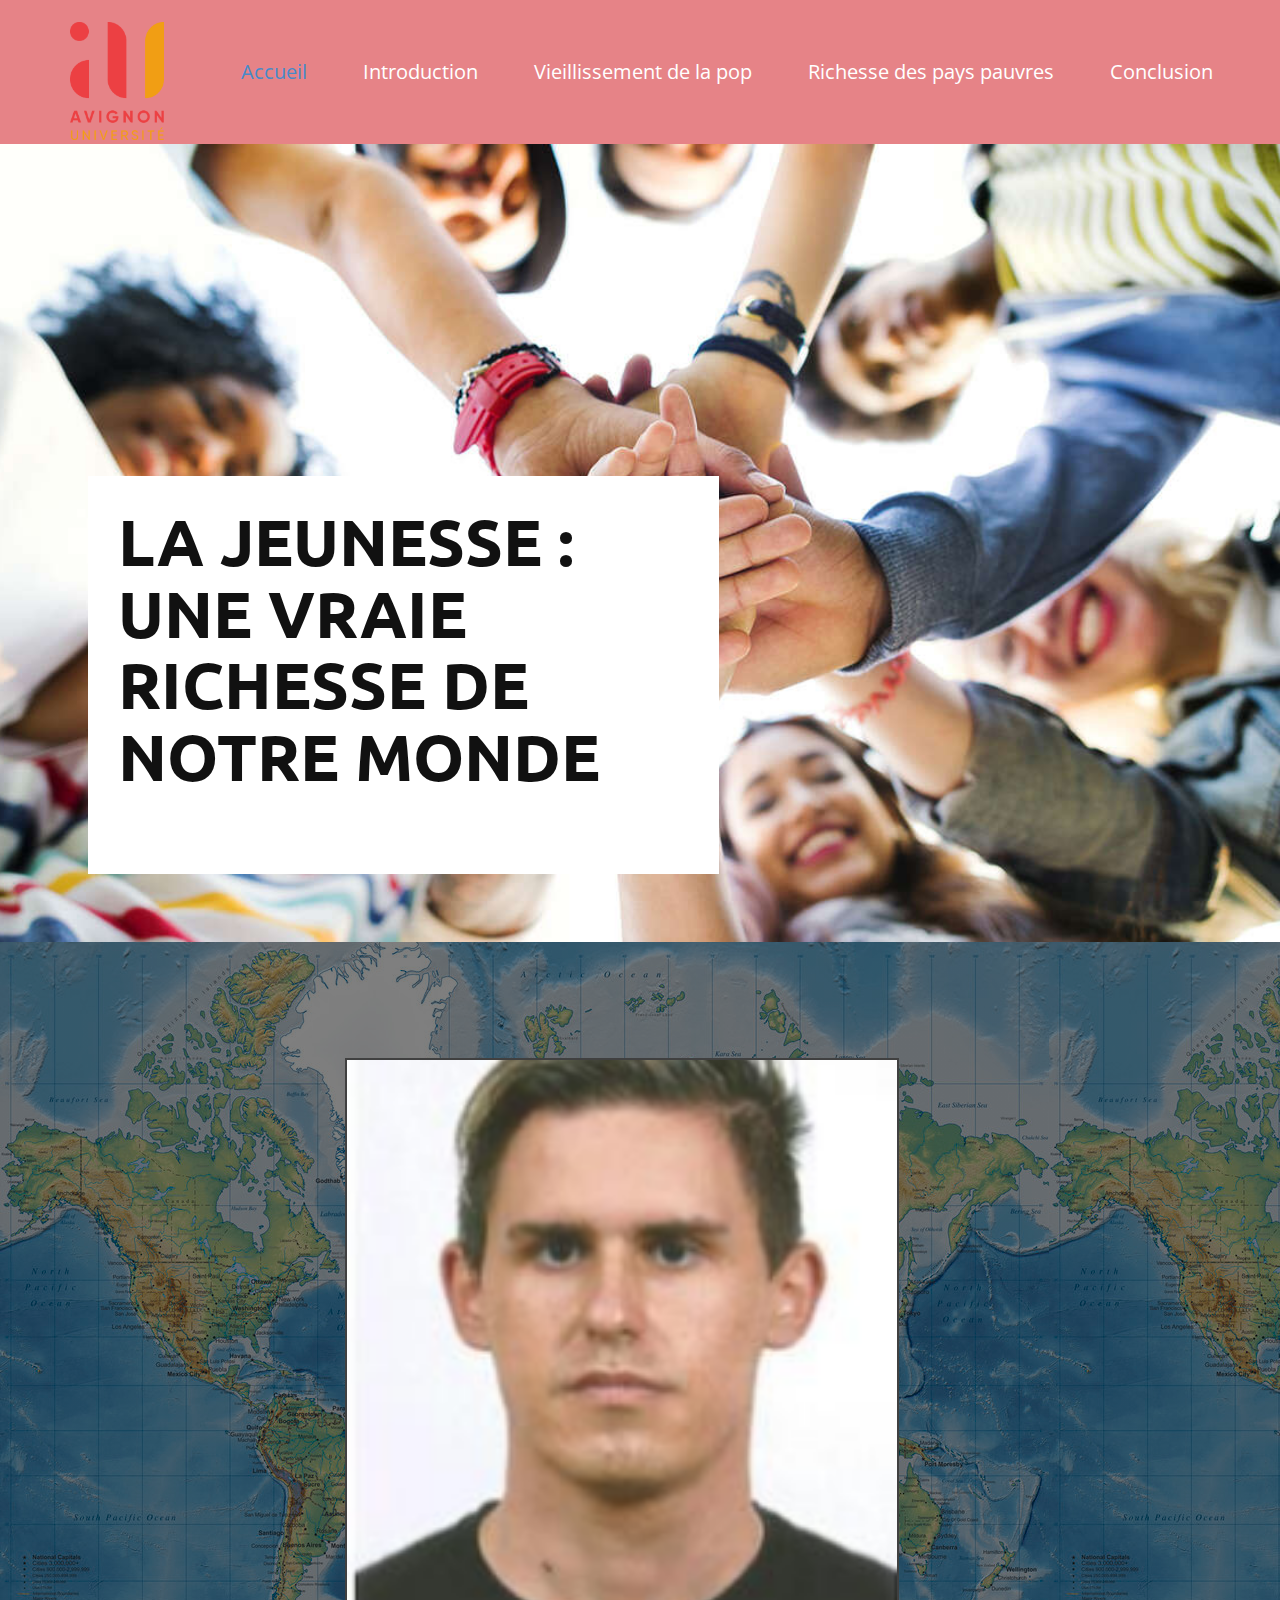
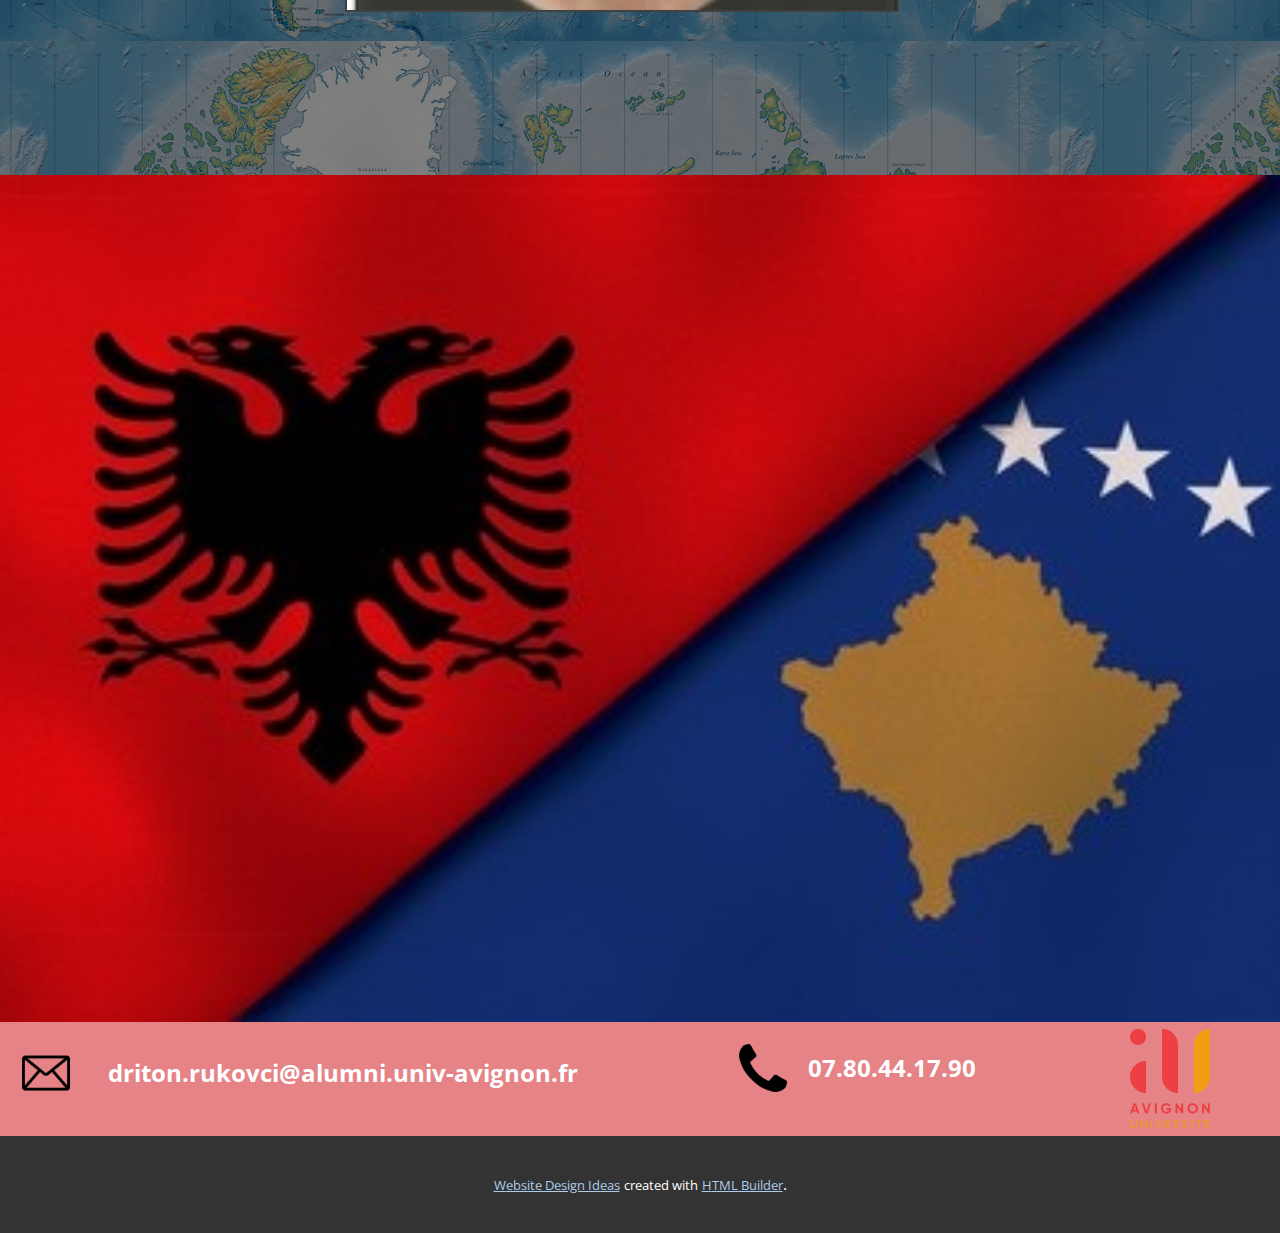
<file: index.html>
<!DOCTYPE html>
<html style="font-size: 16px;">
  <head>
    <meta name="viewport" content="width=device-width, initial-scale=1.0">
    <meta charset="utf-8">
    <meta name="keywords" content="Patient Services, Medical Services, Preventive services, Specific goals for therapy will be determined by you and your therapist, Dental Care, Direct Primary Care, Let&amp;apos;s Connect">
    <meta name="description" content="">
    <meta name="page_type" content="np-template-header-footer-from-plugin">
    <title>Accueil</title>
    <link rel="stylesheet" href="nicepage.css" media="screen">
<link rel="stylesheet" href="Accueil.css" media="screen">
    <script class="u-script" type="text/javascript" src="jquery.js" defer=""></script>
    <script class="u-script" type="text/javascript" src="nicepage.js" defer=""></script>
    <meta name="generator" content="Nicepage 4.2.6, nicepage.com">
    <link id="u-theme-google-font" rel="stylesheet" href="https://fonts.googleapis.com/css?family=Roboto:100,100i,300,300i,400,400i,500,500i,700,700i,900,900i|Open+Sans:300,300i,400,400i,600,600i,700,700i,800,800i">
    <link id="u-page-google-font" rel="stylesheet" href="https://fonts.googleapis.com/css?family=Ubuntu:300,300i,400,400i,500,500i,700,700i|Playfair+Display:400,400i,500,500i,600,600i,700,700i,800,800i,900,900i">
    
    
    
    
    <script type="application/ld+json">{
		"@context": "http://schema.org",
		"@type": "Organization",
		"name": "",
		"logo": "images/avignonuniversit.png"
}</script>
    <meta name="theme-color" content="#478ac9">
    <meta property="og:title" content="Accueil">
    <meta property="og:type" content="website">
  </head>
  <body data-home-page="Accueil.html" data-home-page-title="Accueil" class="u-body"><header class="u-clearfix u-header u-palette-2-light-1 u-header" id="sec-c61a"><div class="u-clearfix u-sheet u-sheet-1">
        <a href="https://nicepage.com" class="u-image u-logo u-image-1" data-image-width="1200" data-image-height="1487">
          <img src="images/avignonuniversit.png" class="u-logo-image u-logo-image-1">
        </a>
        <nav class="u-menu u-menu-dropdown u-offcanvas u-menu-1">
          <div class="menu-collapse" style="font-size: 1.25rem; letter-spacing: 0px;">
            <a class="u-black u-button-style u-custom-color u-custom-left-right-menu-spacing u-custom-padding-bottom u-custom-top-bottom-menu-spacing u-nav-link u-text-active-palette-1-base u-text-hover-palette-2-base" href="#" style="background-image: none;">
              <svg viewBox="0 0 24 24"><use xmlns:xlink="http://www.w3.org/1999/xlink" xlink:href="#menu-hamburger"></use></svg>
              <svg version="1.1" xmlns="http://www.w3.org/2000/svg" xmlns:xlink="http://www.w3.org/1999/xlink"><defs><symbol id="menu-hamburger" viewBox="0 0 16 16" style="width: 16px; height: 16px;"><rect y="1" width="16" height="2"></rect><rect y="7" width="16" height="2"></rect><rect y="13" width="16" height="2"></rect>
</symbol>
</defs></svg>
            </a>
          </div>
          <div class="u-custom-menu u-nav-container">
            <ul class="u-nav u-unstyled u-nav-1"><li class="u-nav-item"><a class="u-button-style u-nav-link u-text-active-palette-1-base u-text-hover-palette-2-base" href="Accueil.html" style="padding: 24px 28px;">Accueil</a>
</li><li class="u-nav-item"><a class="u-button-style u-nav-link u-text-active-palette-1-base u-text-hover-palette-2-base" href="Introduction.html" style="padding: 24px 28px;">Introduction</a>
</li><li class="u-nav-item"><a class="u-button-style u-nav-link u-text-active-palette-1-base u-text-hover-palette-2-base" href="Vieillissement-de-la-pop.html" style="padding: 24px 28px;">Vieillissement de la pop</a>
</li><li class="u-nav-item"><a class="u-button-style u-nav-link u-text-active-palette-1-base u-text-hover-palette-2-base" href="Richesse-des-pays-pauvres.html" style="padding: 24px 28px;">Richesse des pays pauvres</a>
</li><li class="u-nav-item"><a class="u-button-style u-nav-link u-text-active-palette-1-base u-text-hover-palette-2-base" href="Conclusion.html" style="padding: 24px 23px 24px 28px;">Conclusion</a>
</li></ul>
          </div>
          <div class="u-custom-menu u-nav-container-collapse">
            <div class="u-black u-container-style u-inner-container-layout u-opacity u-opacity-95 u-sidenav">
              <div class="u-inner-container-layout u-sidenav-overflow">
                <div class="u-menu-close"></div>
                <ul class="u-align-center u-nav u-popupmenu-items u-unstyled u-nav-2"><li class="u-nav-item"><a class="u-button-style u-nav-link" href="Accueil.html" style="padding: 10px 20px;">Accueil</a>
</li><li class="u-nav-item"><a class="u-button-style u-nav-link" href="Introduction.html" style="padding: 10px 20px;">Introduction</a>
</li><li class="u-nav-item"><a class="u-button-style u-nav-link" href="Vieillissement-de-la-pop.html" style="padding: 10px 20px;">Vieillissement de la pop</a>
</li><li class="u-nav-item"><a class="u-button-style u-nav-link" href="Richesse-des-pays-pauvres.html" style="padding: 10px 20px;">Richesse des pays pauvres</a>
</li><li class="u-nav-item"><a class="u-button-style u-nav-link" href="Conclusion.html" style="padding: 10px 20px;">Conclusion</a>
</li></ul>
              </div>
            </div>
            <div class="u-black u-menu-overlay u-opacity u-opacity-70"></div>
          </div>
        </nav>
      </div></header>
    <section class="u-clearfix u-image u-section-1" id="carousel_a8d7" data-image-width="1260" data-image-height="700">
      <div class="u-clearfix u-sheet u-sheet-1">
        <div class="u-container-style u-expanded-width-xs u-group u-white u-group-1" data-animation-name="slideIn" data-animation-duration="2000" data-animation-direction="Left">
          <div class="u-container-layout u-valign-top-xs u-container-layout-1">
            <h1 class="u-custom-font u-font-ubuntu u-hover-feature u-text u-title u-text-1">La Jeunesse : Une vraie richesse de notre monde</h1>
          </div>
        </div>
      </div>
      
    </section>
    <section class="u-align-center u-clearfix u-image u-image-tiles u-shading u-section-2" id="carousel_e487" data-image-width="1049" data-image-height="699">
      <div class="u-clearfix u-sheet u-sheet-1">
        <h1 class="u-text u-text-default u-text-1" data-animation-name="zoomIn" data-animation-duration="1000" data-animation-direction="Down" data-animation-delay="500">QUI EST DRITON RUKOVCI ?</h1>
        <div class="u-clearfix u-expanded-width u-layout-wrap u-layout-wrap-1">
          <div class="u-layout">
            <div class="u-layout-row">
              <div class="u-container-style u-layout-cell u-left-cell u-size-28 u-layout-cell-1" src="">
                <div class="u-container-layout u-container-layout-1"></div>
              </div>
              <div class="u-container-style u-layout-cell u-right-cell u-size-32 u-layout-cell-2">
                <div class="u-container-layout u-container-layout-2">
                  <img class="u-border-2 u-border-grey-75 u-image u-image-default u-preserve-proportions u-image-1" alt="" data-image-width="199" data-image-height="250" src="images/photodriton.PNG">
                </div>
              </div>
            </div>
          </div>
        </div>
      </div>
    </section>
    <section class="u-align-center u-clearfix u-image u-section-3" id="carousel_e8a7" data-image-width="464" data-image-height="258">
      <div class="u-clearfix u-sheet u-sheet-1">
        <div class="u-clearfix u-expanded-width u-layout-wrap u-layout-wrap-1">
          <div class="u-layout">
            <div class="u-layout-row">
              <div class="u-container-style u-layout-cell u-left-cell u-size-28 u-layout-cell-1" src="">
                <div class="u-container-layout u-container-layout-1">
                  <ul class="u-custom-font u-font-playfair-display u-text u-text-body-alt-color u-text-1" data-animation-name="zoomIn" data-animation-duration="1000" data-animation-direction="Down">
                    <li>Actuellement en Licence 3 Géographie et Aménagement, je souhaiterais m'orienter à l'avenir dans la géomatique, la cartographie ou le tourisme.</li>
                    <li>Parallèllement à mes activités étudiantes, je participe régulièrement à des jeux télévisés ou radiophoniques.</li>
                    <li>La réalisation de ce site s'inscrit dans le cadre d'un cours de troisième année concernant les Systèmes d'Informations Géographiques (SIG)</li>
                    <li>Pour ce dernier travail, mon sujet de cette année portera sur la jeunesse c'est-à-dire en quoi celle-ci représente une richesse.</li>
                  </ul>
                </div>
              </div>
              <div class="u-align-center u-container-style u-layout-cell u-right-cell u-size-32 u-layout-cell-2">
                <div class="u-container-layout u-container-layout-2"></div>
              </div>
            </div>
          </div>
        </div>
        <h1 class="u-text u-text-default u-text-white u-text-2" data-animation-name="zoomIn" data-animation-duration="1000" data-animation-direction="Down" data-animation-delay="1500">QUI EST DRITON RUKOVCI ?</h1>
      </div>
    </section>
    
    
    <footer class="u-align-center u-clearfix u-footer u-palette-2-light-1 u-footer" id="sec-37d3"><div class="u-clearfix u-sheet u-sheet-1">
        <img class="u-image u-image-default u-preserve-proportions u-image-1" src="images/avignonuniversit.png" alt="" data-image-width="1200" data-image-height="1487">
        <p class="u-small-text u-text u-text-variant u-text-1">&nbsp;driton.rukov​ci@alumni.univ-avignon.fr</p>
        <img class="u-image u-image-default u-preserve-proportions u-image-2" src="images/mail.png" alt="" data-image-width="512" data-image-height="512">
        <img class="u-image u-image-default u-preserve-proportions u-image-3" src="images/phone.png" alt="" data-image-width="512" data-image-height="512">
        <p class="u-small-text u-text u-text-variant u-text-2">07.80.44.17.90</p>
      </div></footer>
    <section class="u-backlink u-clearfix u-grey-80">
      <a class="u-link" href="https://nicepage.com/website-design" target="_blank">
        <span>Website Design Ideas</span>
      </a>
      <p class="u-text">
        <span>created with</span>
      </p>
      <a class="u-link" href="https://nicepage.com/html-website-builder" target="_blank">
        <span>HTML Builder</span>
      </a>. 
    </section>
  </body>
</html>
</file>
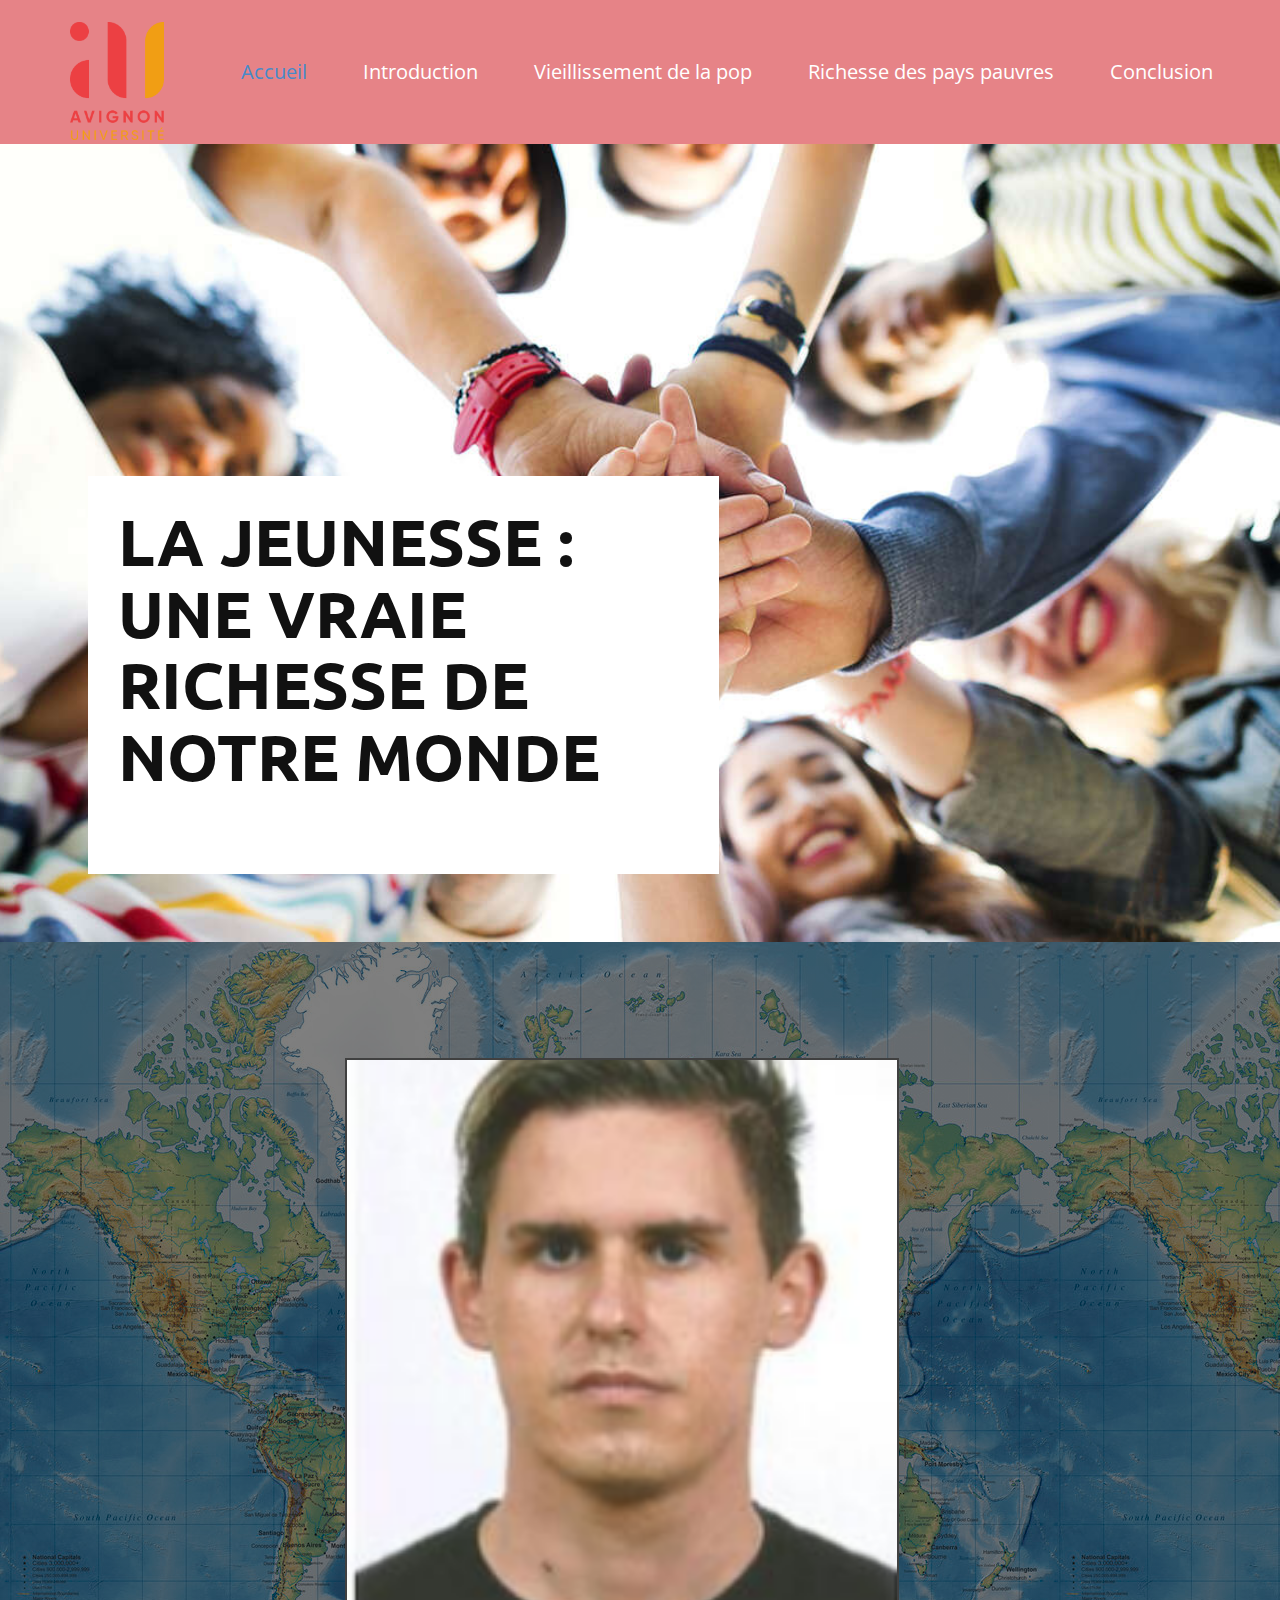
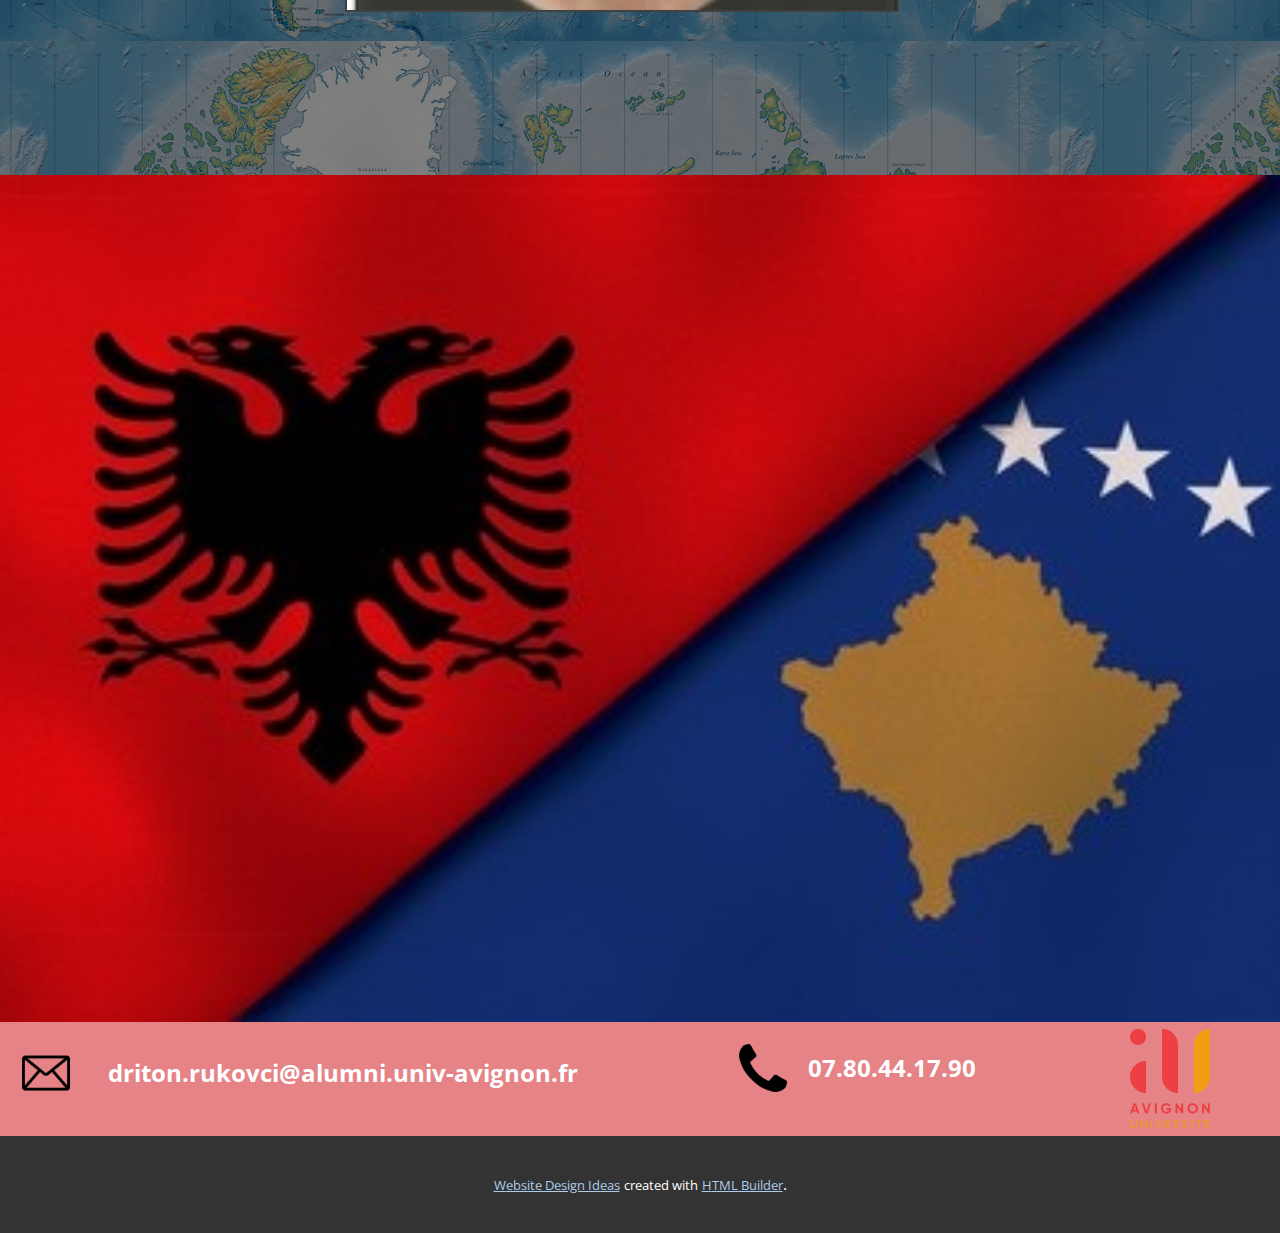
<file: Accueil.html>
<!DOCTYPE html>
<html style="font-size: 16px;">
  <head>
    <meta name="viewport" content="width=device-width, initial-scale=1.0">
    <meta charset="utf-8">
    <meta name="keywords" content="Patient Services, Medical Services, Preventive services, Specific goals for therapy will be determined by you and your therapist, Dental Care, Direct Primary Care, Let&amp;apos;s Connect">
    <meta name="description" content="">
    <meta name="page_type" content="np-template-header-footer-from-plugin">
    <title>Accueil</title>
    <link rel="stylesheet" href="nicepage.css" media="screen">
<link rel="stylesheet" href="Accueil.css" media="screen">
    <script class="u-script" type="text/javascript" src="jquery.js" defer=""></script>
    <script class="u-script" type="text/javascript" src="nicepage.js" defer=""></script>
    <meta name="generator" content="Nicepage 4.2.6, nicepage.com">
    <link id="u-theme-google-font" rel="stylesheet" href="https://fonts.googleapis.com/css?family=Roboto:100,100i,300,300i,400,400i,500,500i,700,700i,900,900i|Open+Sans:300,300i,400,400i,600,600i,700,700i,800,800i">
    <link id="u-page-google-font" rel="stylesheet" href="https://fonts.googleapis.com/css?family=Ubuntu:300,300i,400,400i,500,500i,700,700i|Playfair+Display:400,400i,500,500i,600,600i,700,700i,800,800i,900,900i">
    
    
    
    
    <script type="application/ld+json">{
		"@context": "http://schema.org",
		"@type": "Organization",
		"name": "",
		"logo": "images/avignonuniversit.png"
}</script>
    <meta name="theme-color" content="#478ac9">
    <meta property="og:title" content="Accueil">
    <meta property="og:type" content="website">
  </head>
  <body class="u-body"><header class="u-clearfix u-header u-palette-2-light-1 u-header" id="sec-c61a"><div class="u-clearfix u-sheet u-sheet-1">
        <a href="https://nicepage.com" class="u-image u-logo u-image-1" data-image-width="1200" data-image-height="1487">
          <img src="images/avignonuniversit.png" class="u-logo-image u-logo-image-1">
        </a>
        <nav class="u-menu u-menu-dropdown u-offcanvas u-menu-1">
          <div class="menu-collapse" style="font-size: 1.25rem; letter-spacing: 0px;">
            <a class="u-black u-button-style u-custom-color u-custom-left-right-menu-spacing u-custom-padding-bottom u-custom-top-bottom-menu-spacing u-nav-link u-text-active-palette-1-base u-text-hover-palette-2-base" href="#" style="background-image: none;">
              <svg viewBox="0 0 24 24"><use xmlns:xlink="http://www.w3.org/1999/xlink" xlink:href="#menu-hamburger"></use></svg>
              <svg version="1.1" xmlns="http://www.w3.org/2000/svg" xmlns:xlink="http://www.w3.org/1999/xlink"><defs><symbol id="menu-hamburger" viewBox="0 0 16 16" style="width: 16px; height: 16px;"><rect y="1" width="16" height="2"></rect><rect y="7" width="16" height="2"></rect><rect y="13" width="16" height="2"></rect>
</symbol>
</defs></svg>
            </a>
          </div>
          <div class="u-custom-menu u-nav-container">
            <ul class="u-nav u-unstyled u-nav-1"><li class="u-nav-item"><a class="u-button-style u-nav-link u-text-active-palette-1-base u-text-hover-palette-2-base" href="Accueil.html" style="padding: 24px 28px;">Accueil</a>
</li><li class="u-nav-item"><a class="u-button-style u-nav-link u-text-active-palette-1-base u-text-hover-palette-2-base" href="Introduction.html" style="padding: 24px 28px;">Introduction</a>
</li><li class="u-nav-item"><a class="u-button-style u-nav-link u-text-active-palette-1-base u-text-hover-palette-2-base" href="Vieillissement-de-la-pop.html" style="padding: 24px 28px;">Vieillissement de la pop</a>
</li><li class="u-nav-item"><a class="u-button-style u-nav-link u-text-active-palette-1-base u-text-hover-palette-2-base" href="Richesse-des-pays-pauvres.html" style="padding: 24px 28px;">Richesse des pays pauvres</a>
</li><li class="u-nav-item"><a class="u-button-style u-nav-link u-text-active-palette-1-base u-text-hover-palette-2-base" href="Conclusion.html" style="padding: 24px 23px 24px 28px;">Conclusion</a>
</li></ul>
          </div>
          <div class="u-custom-menu u-nav-container-collapse">
            <div class="u-black u-container-style u-inner-container-layout u-opacity u-opacity-95 u-sidenav">
              <div class="u-inner-container-layout u-sidenav-overflow">
                <div class="u-menu-close"></div>
                <ul class="u-align-center u-nav u-popupmenu-items u-unstyled u-nav-2"><li class="u-nav-item"><a class="u-button-style u-nav-link" href="Accueil.html" style="padding: 10px 20px;">Accueil</a>
</li><li class="u-nav-item"><a class="u-button-style u-nav-link" href="Introduction.html" style="padding: 10px 20px;">Introduction</a>
</li><li class="u-nav-item"><a class="u-button-style u-nav-link" href="Vieillissement-de-la-pop.html" style="padding: 10px 20px;">Vieillissement de la pop</a>
</li><li class="u-nav-item"><a class="u-button-style u-nav-link" href="Richesse-des-pays-pauvres.html" style="padding: 10px 20px;">Richesse des pays pauvres</a>
</li><li class="u-nav-item"><a class="u-button-style u-nav-link" href="Conclusion.html" style="padding: 10px 20px;">Conclusion</a>
</li></ul>
              </div>
            </div>
            <div class="u-black u-menu-overlay u-opacity u-opacity-70"></div>
          </div>
        </nav>
      </div></header>
    <section class="u-clearfix u-image u-section-1" id="carousel_a8d7" data-image-width="1260" data-image-height="700">
      <div class="u-clearfix u-sheet u-sheet-1">
        <div class="u-container-style u-expanded-width-xs u-group u-white u-group-1" data-animation-name="slideIn" data-animation-duration="2000" data-animation-direction="Left">
          <div class="u-container-layout u-valign-top-xs u-container-layout-1">
            <h1 class="u-custom-font u-font-ubuntu u-hover-feature u-text u-title u-text-1">La Jeunesse : Une vraie richesse de notre monde</h1>
          </div>
        </div>
      </div>
      
    </section>
    <section class="u-align-center u-clearfix u-image u-image-tiles u-shading u-section-2" id="carousel_e487" data-image-width="1049" data-image-height="699">
      <div class="u-clearfix u-sheet u-sheet-1">
        <h1 class="u-text u-text-default u-text-1" data-animation-name="zoomIn" data-animation-duration="1000" data-animation-direction="Down" data-animation-delay="500">QUI EST DRITON RUKOVCI ?</h1>
        <div class="u-clearfix u-expanded-width u-layout-wrap u-layout-wrap-1">
          <div class="u-layout">
            <div class="u-layout-row">
              <div class="u-container-style u-layout-cell u-left-cell u-size-28 u-layout-cell-1" src="">
                <div class="u-container-layout u-container-layout-1"></div>
              </div>
              <div class="u-container-style u-layout-cell u-right-cell u-size-32 u-layout-cell-2">
                <div class="u-container-layout u-container-layout-2">
                  <img class="u-border-2 u-border-grey-75 u-image u-image-default u-preserve-proportions u-image-1" alt="" data-image-width="199" data-image-height="250" src="images/photodriton.PNG">
                </div>
              </div>
            </div>
          </div>
        </div>
      </div>
    </section>
    <section class="u-align-center u-clearfix u-image u-section-3" id="carousel_e8a7" data-image-width="464" data-image-height="258">
      <div class="u-clearfix u-sheet u-sheet-1">
        <div class="u-clearfix u-expanded-width u-layout-wrap u-layout-wrap-1">
          <div class="u-layout">
            <div class="u-layout-row">
              <div class="u-container-style u-layout-cell u-left-cell u-size-28 u-layout-cell-1" src="">
                <div class="u-container-layout u-container-layout-1">
                  <ul class="u-custom-font u-font-playfair-display u-text u-text-body-alt-color u-text-1" data-animation-name="zoomIn" data-animation-duration="1000" data-animation-direction="Down">
                    <li>Actuellement en Licence 3 Géographie et Aménagement, je souhaiterais m'orienter à l'avenir dans la géomatique, la cartographie ou le tourisme.</li>
                    <li>Parallèllement à mes activités étudiantes, je participe régulièrement à des jeux télévisés ou radiophoniques.</li>
                    <li>La réalisation de ce site s'inscrit dans le cadre d'un cours de troisième année concernant les Systèmes d'Informations Géographiques (SIG)</li>
                    <li>Pour ce dernier travail, mon sujet de cette année portera sur la jeunesse c'est-à-dire en quoi celle-ci représente une richesse.</li>
                  </ul>
                </div>
              </div>
              <div class="u-align-center u-container-style u-layout-cell u-right-cell u-size-32 u-layout-cell-2">
                <div class="u-container-layout u-container-layout-2"></div>
              </div>
            </div>
          </div>
        </div>
        <h1 class="u-text u-text-default u-text-white u-text-2" data-animation-name="zoomIn" data-animation-duration="1000" data-animation-direction="Down" data-animation-delay="1500">QUI EST DRITON RUKOVCI ?</h1>
      </div>
    </section>
    
    
    <footer class="u-align-center u-clearfix u-footer u-palette-2-light-1 u-footer" id="sec-37d3"><div class="u-clearfix u-sheet u-sheet-1">
        <img class="u-image u-image-default u-preserve-proportions u-image-1" src="images/avignonuniversit.png" alt="" data-image-width="1200" data-image-height="1487">
        <p class="u-small-text u-text u-text-variant u-text-1">&nbsp;driton.rukov​ci@alumni.univ-avignon.fr</p>
        <img class="u-image u-image-default u-preserve-proportions u-image-2" src="images/mail.png" alt="" data-image-width="512" data-image-height="512">
        <img class="u-image u-image-default u-preserve-proportions u-image-3" src="images/phone.png" alt="" data-image-width="512" data-image-height="512">
        <p class="u-small-text u-text u-text-variant u-text-2">07.80.44.17.90</p>
      </div></footer>
    <section class="u-backlink u-clearfix u-grey-80">
      <a class="u-link" href="https://nicepage.com/website-design" target="_blank">
        <span>Website Design Ideas</span>
      </a>
      <p class="u-text">
        <span>created with</span>
      </p>
      <a class="u-link" href="https://nicepage.com/html-website-builder" target="_blank">
        <span>HTML Builder</span>
      </a>. 
    </section>
  </body>
</html>
</file>
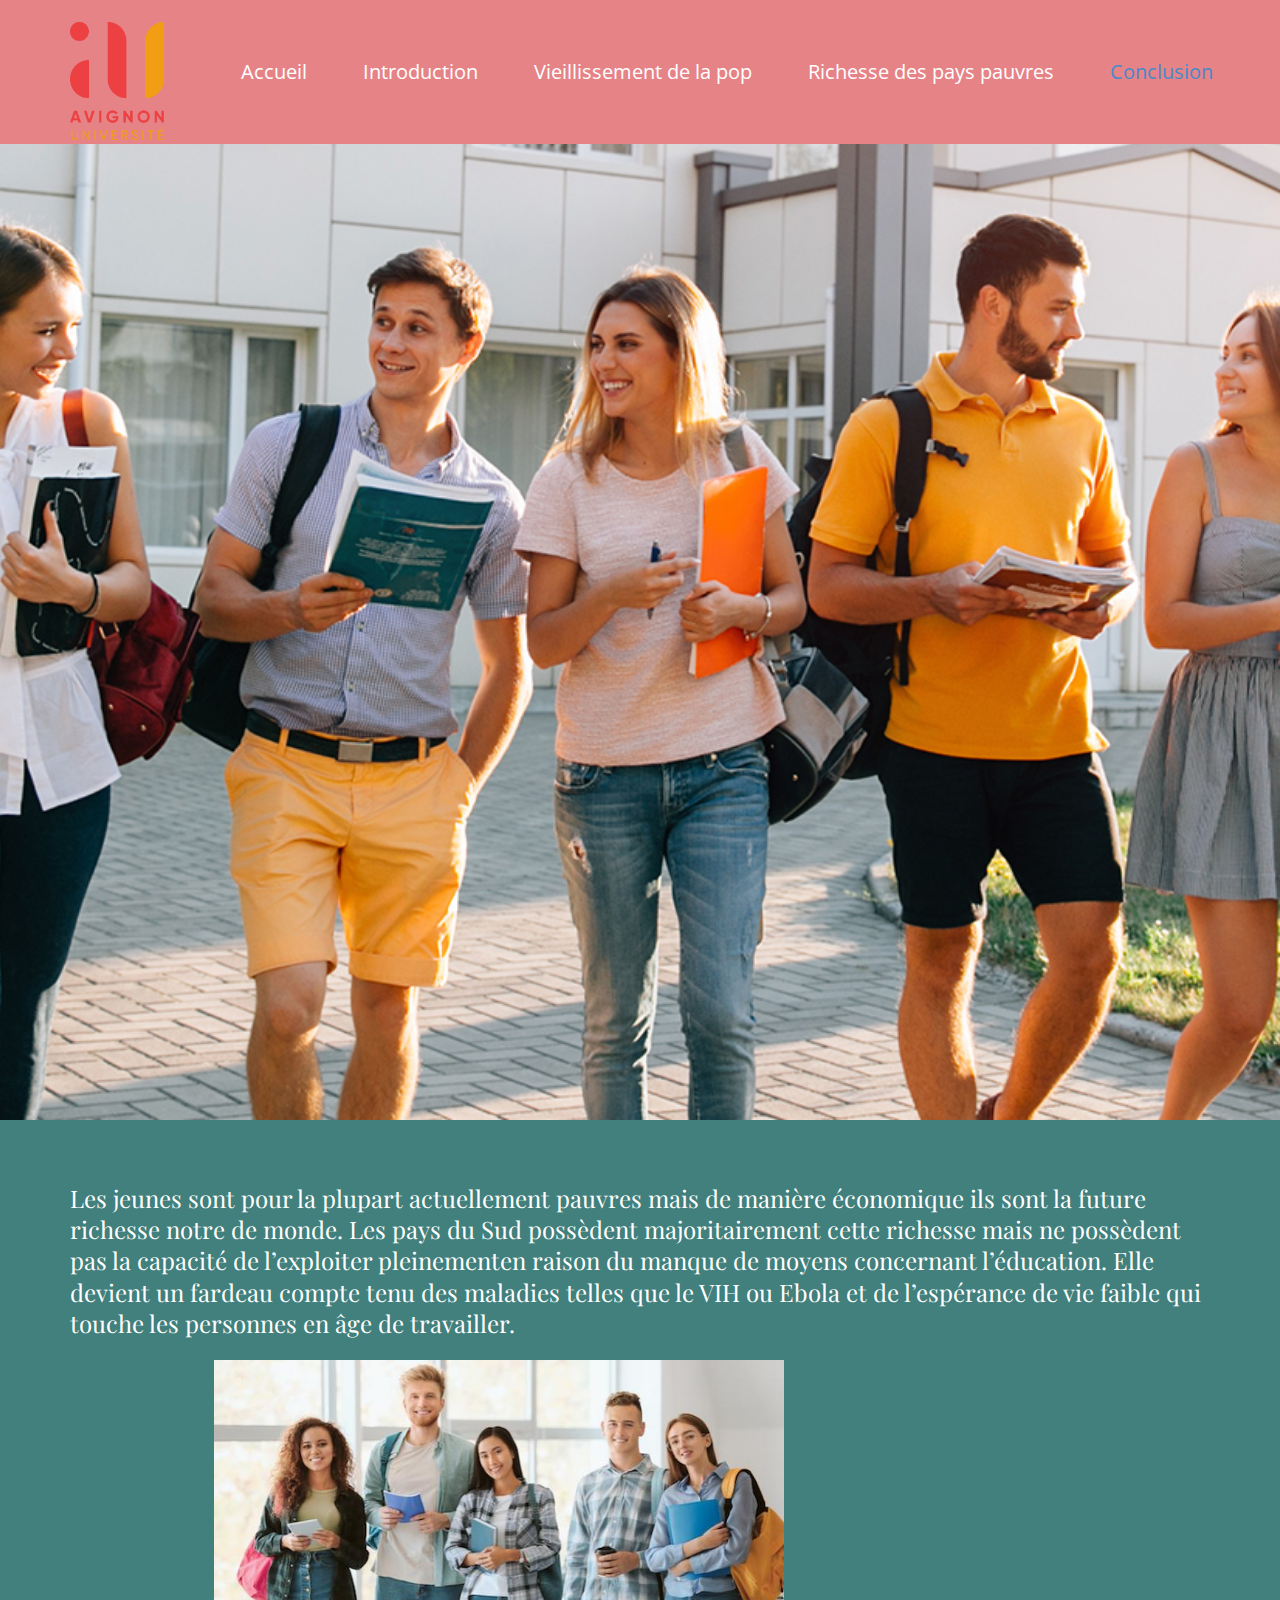
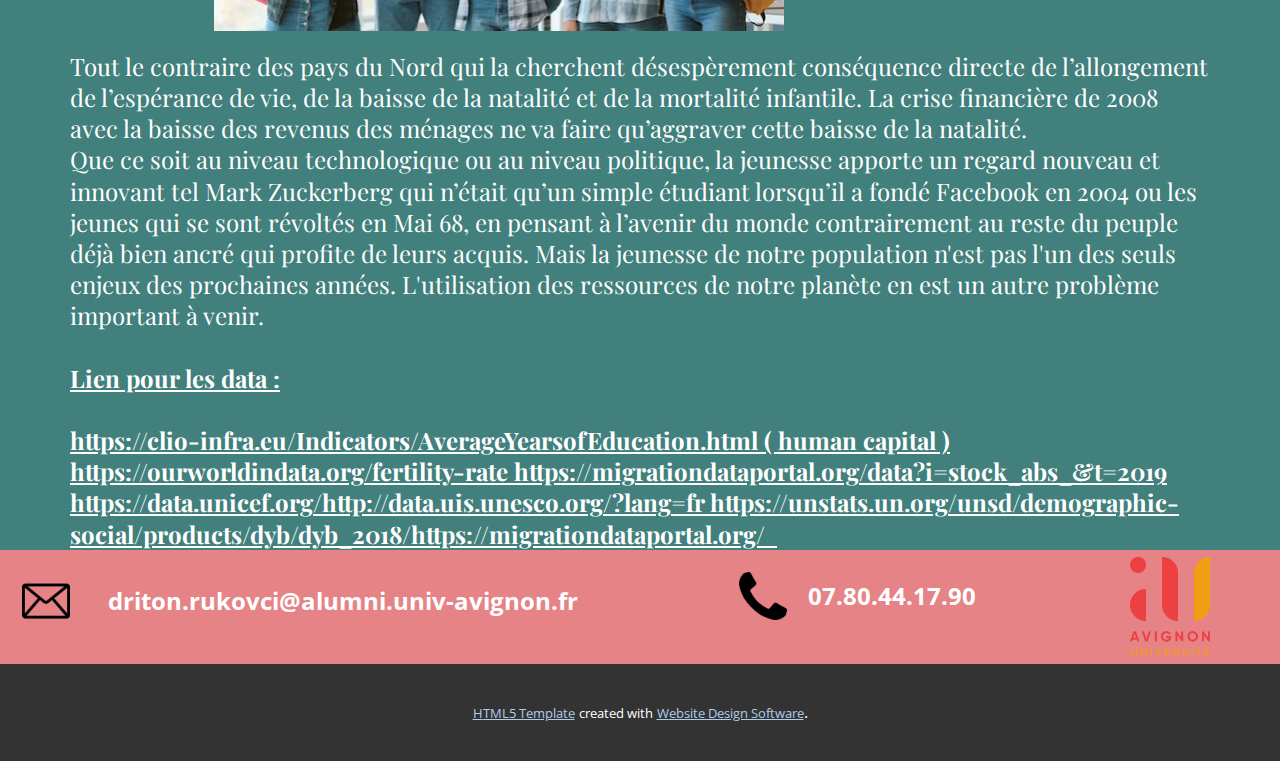
<file: Conclusion.html>
<!DOCTYPE html>
<html style="font-size: 16px;">
  <head>
    <meta name="viewport" content="width=device-width, initial-scale=1.0">
    <meta charset="utf-8">
    <meta name="keywords" content="​Les jeunes sont pour la plupart actuellement pauvres mais de manière économique ils sont la future richesse notre de monde.  Les pays du Sud possèdent majoritairement cette richesse mais ne possèdent pas la capacité de l’exploiter pleinementen raison du manque de moyens concernant l’éducation.  Elle devient un fardeau compte tenu des maladies telles que le VIH ou Ebola et de l’espérance de vie faible qui touche les personnes en âge de travailler.&nbsp;&nbsp;Tout le contraire des pays du Nord qui la cherchent désespèrement conséquence directe de l’allongement de l’espérance de vie, de la baisse de la natalité et de la mortalité infantile. La crise financière de 2008 avec la baisse des revenus des ménages ne va faire qu’aggraver cette baisse de la natalité.
Que ce soit au niveau technologique ou au niveau politique, la jeunesse apporte un regard nouveau et innovant tel Mark Zuckerberg qui n’était qu’un simple étudiant lorsqu’il a fondé Facebook en 2004 ou les jeunes qui se sont révoltés en Mai 68, en pensant à l’avenir du monde contrairement au reste du peuple déjà bien ancré qui profite de leurs acquis.">
    <meta name="description" content="">
    <meta name="page_type" content="np-template-header-footer-from-plugin">
    <title>Conclusion</title>
    <link rel="stylesheet" href="nicepage.css" media="screen">
<link rel="stylesheet" href="Conclusion.css" media="screen">
    <script class="u-script" type="text/javascript" src="jquery.js" defer=""></script>
    <script class="u-script" type="text/javascript" src="nicepage.js" defer=""></script>
    <meta name="generator" content="Nicepage 4.2.6, nicepage.com">
    <link id="u-theme-google-font" rel="stylesheet" href="https://fonts.googleapis.com/css?family=Roboto:100,100i,300,300i,400,400i,500,500i,700,700i,900,900i|Open+Sans:300,300i,400,400i,600,600i,700,700i,800,800i">
    <link id="u-page-google-font" rel="stylesheet" href="https://fonts.googleapis.com/css?family=Ubuntu:300,300i,400,400i,500,500i,700,700i|Playfair+Display:400,400i,500,500i,600,600i,700,700i,800,800i,900,900i">
    
    
    
    <script type="application/ld+json">{
		"@context": "http://schema.org",
		"@type": "Organization",
		"name": "",
		"logo": "images/avignonuniversit.png"
}</script>
    <meta name="theme-color" content="#478ac9">
    <meta property="og:title" content="Conclusion">
    <meta property="og:type" content="website">
  </head>
  <body class="u-body"><header class="u-clearfix u-header u-palette-2-light-1 u-header" id="sec-c61a"><div class="u-clearfix u-sheet u-sheet-1">
        <a href="https://nicepage.com" class="u-image u-logo u-image-1" data-image-width="1200" data-image-height="1487">
          <img src="images/avignonuniversit.png" class="u-logo-image u-logo-image-1">
        </a>
        <nav class="u-menu u-menu-dropdown u-offcanvas u-menu-1">
          <div class="menu-collapse" style="font-size: 1.25rem; letter-spacing: 0px;">
            <a class="u-black u-button-style u-custom-color u-custom-left-right-menu-spacing u-custom-padding-bottom u-custom-top-bottom-menu-spacing u-nav-link u-text-active-palette-1-base u-text-hover-palette-2-base" href="#" style="background-image: none;">
              <svg viewBox="0 0 24 24"><use xmlns:xlink="http://www.w3.org/1999/xlink" xlink:href="#menu-hamburger"></use></svg>
              <svg version="1.1" xmlns="http://www.w3.org/2000/svg" xmlns:xlink="http://www.w3.org/1999/xlink"><defs><symbol id="menu-hamburger" viewBox="0 0 16 16" style="width: 16px; height: 16px;"><rect y="1" width="16" height="2"></rect><rect y="7" width="16" height="2"></rect><rect y="13" width="16" height="2"></rect>
</symbol>
</defs></svg>
            </a>
          </div>
          <div class="u-custom-menu u-nav-container">
            <ul class="u-nav u-unstyled u-nav-1"><li class="u-nav-item"><a class="u-button-style u-nav-link u-text-active-palette-1-base u-text-hover-palette-2-base" href="Accueil.html" style="padding: 24px 28px;">Accueil</a>
</li><li class="u-nav-item"><a class="u-button-style u-nav-link u-text-active-palette-1-base u-text-hover-palette-2-base" href="Introduction.html" style="padding: 24px 28px;">Introduction</a>
</li><li class="u-nav-item"><a class="u-button-style u-nav-link u-text-active-palette-1-base u-text-hover-palette-2-base" href="Vieillissement-de-la-pop.html" style="padding: 24px 28px;">Vieillissement de la pop</a>
</li><li class="u-nav-item"><a class="u-button-style u-nav-link u-text-active-palette-1-base u-text-hover-palette-2-base" href="Richesse-des-pays-pauvres.html" style="padding: 24px 28px;">Richesse des pays pauvres</a>
</li><li class="u-nav-item"><a class="u-button-style u-nav-link u-text-active-palette-1-base u-text-hover-palette-2-base" href="Conclusion.html" style="padding: 24px 23px 24px 28px;">Conclusion</a>
</li></ul>
          </div>
          <div class="u-custom-menu u-nav-container-collapse">
            <div class="u-black u-container-style u-inner-container-layout u-opacity u-opacity-95 u-sidenav">
              <div class="u-inner-container-layout u-sidenav-overflow">
                <div class="u-menu-close"></div>
                <ul class="u-align-center u-nav u-popupmenu-items u-unstyled u-nav-2"><li class="u-nav-item"><a class="u-button-style u-nav-link" href="Accueil.html" style="padding: 10px 20px;">Accueil</a>
</li><li class="u-nav-item"><a class="u-button-style u-nav-link" href="Introduction.html" style="padding: 10px 20px;">Introduction</a>
</li><li class="u-nav-item"><a class="u-button-style u-nav-link" href="Vieillissement-de-la-pop.html" style="padding: 10px 20px;">Vieillissement de la pop</a>
</li><li class="u-nav-item"><a class="u-button-style u-nav-link" href="Richesse-des-pays-pauvres.html" style="padding: 10px 20px;">Richesse des pays pauvres</a>
</li><li class="u-nav-item"><a class="u-button-style u-nav-link" href="Conclusion.html" style="padding: 10px 20px;">Conclusion</a>
</li></ul>
              </div>
            </div>
            <div class="u-black u-menu-overlay u-opacity u-opacity-70"></div>
          </div>
        </nav>
      </div></header>
    <section class="u-clearfix u-image u-section-1" id="sec-3d18" data-image-width="1200" data-image-height="630">
      <div class="u-clearfix u-sheet u-sheet-1">
        <div class="u-container-style u-group u-white u-group-1" data-animation-name="slideIn" data-animation-duration="1000" data-animation-direction="Up" data-animation-delay="750">
          <div class="u-container-layout u-valign-middle u-container-layout-1">
            <h1 class="u-custom-font u-font-ubuntu u-text u-text-default u-title u-text-1">CONCLUSION</h1>
          </div>
        </div>
      </div>
    </section>
    <section class="u-clearfix u-palette-4-dark-2 u-section-2" id="carousel_858f">
      <div class="u-clearfix u-sheet u-sheet-1">
        <h2 class="u-align-left u-custom-font u-font-playfair-display u-text u-text-1"> Les jeunes sont pour la plupart actuellement pauvres mais de manière économique ils sont la future richesse notre de monde.  Les pays du Sud possèdent majoritairement cette richesse mais ne possèdent pas la capacité de l’exploiter pleinementen raison du manque de moyens concernant l’éducation.  Elle devient un fardeau compte tenu des maladies telles que le VIH ou Ebola et de l’espérance de vie faible qui touche les personnes en âge de travailler.&nbsp;<br>
          <br>
          <br>
          <br>
          <br>
          <br>&nbsp;<br>
          <br>
          <br>
          <br>
          <br>Tout le contraire des pays du Nord qui la cherchent désespèrement conséquence directe de l’allongement de l’espérance de vie, de la baisse de la natalité et de la mortalité infantile. La crise financière de 2008 avec la baisse des revenus des ménages ne va faire qu’aggraver cette baisse de la natalité. <br>Que ce soit au niveau technologique ou au niveau politique, la jeunesse apporte un regard nouveau et innovant tel Mark Zuckerberg qui n’était qu’un simple étudiant lorsqu’il a fondé Facebook en 2004 ou les jeunes qui se sont révoltés en Mai 68, en pensant à l’avenir du monde contrairement au reste du peuple déjà bien ancré qui profite de leurs acquis. Mais la jeunesse de notre population n'est pas l'un des seuls enjeux des prochaines années. L'utilisation des ressources de notre planète en est un autre problème important à venir.<br>
          <br>
          <span style="font-weight: 700; text-decoration: underline !important;">Lien pour les data :</span>
          <br>
          <br>
          <span style="text-decoration: underline !important;"><b>https://clio-infra.eu/Indicators/AverageYearsofEducation.html
( human capital ) </b><b></b><b>https://ourworldindata.org/fertility-rate </b><b></b><b>https://migrationdataportal.org/data?i=stock_abs_&amp;t=2019 </b><b></b><b>https://data.unicef.org/</b><b></b><b>http://data.uis.unesco.org/?lang=fr </b><b></b><b>https://unstats.un.org/unsd/demographic-social/products/dyb/dyb_2018/</b><b></b><b>https://migrationdataportal.org/&nbsp;&nbsp;</b>
          </span><b></b>
          <br>
        </h2>
        <img class="u-image u-image-default u-image-1" src="images/etudiants.jpg" alt="" data-image-width="630" data-image-height="300">
      </div>
    </section>
    
    
    <footer class="u-align-center u-clearfix u-footer u-palette-2-light-1 u-footer" id="sec-37d3"><div class="u-clearfix u-sheet u-sheet-1">
        <img class="u-image u-image-default u-preserve-proportions u-image-1" src="images/avignonuniversit.png" alt="" data-image-width="1200" data-image-height="1487">
        <p class="u-small-text u-text u-text-variant u-text-1">&nbsp;driton.rukov​ci@alumni.univ-avignon.fr</p>
        <img class="u-image u-image-default u-preserve-proportions u-image-2" src="images/mail.png" alt="" data-image-width="512" data-image-height="512">
        <img class="u-image u-image-default u-preserve-proportions u-image-3" src="images/phone.png" alt="" data-image-width="512" data-image-height="512">
        <p class="u-small-text u-text u-text-variant u-text-2">07.80.44.17.90</p>
      </div></footer>
    <section class="u-backlink u-clearfix u-grey-80">
      <a class="u-link" href="https://nicepage.com/html5-template" target="_blank">
        <span>HTML5 Template</span>
      </a>
      <p class="u-text">
        <span>created with</span>
      </p>
      <a class="u-link" href="" target="_blank">
        <span>Website Design Software</span>
      </a>. 
    </section>
  </body>
</html>
</file>
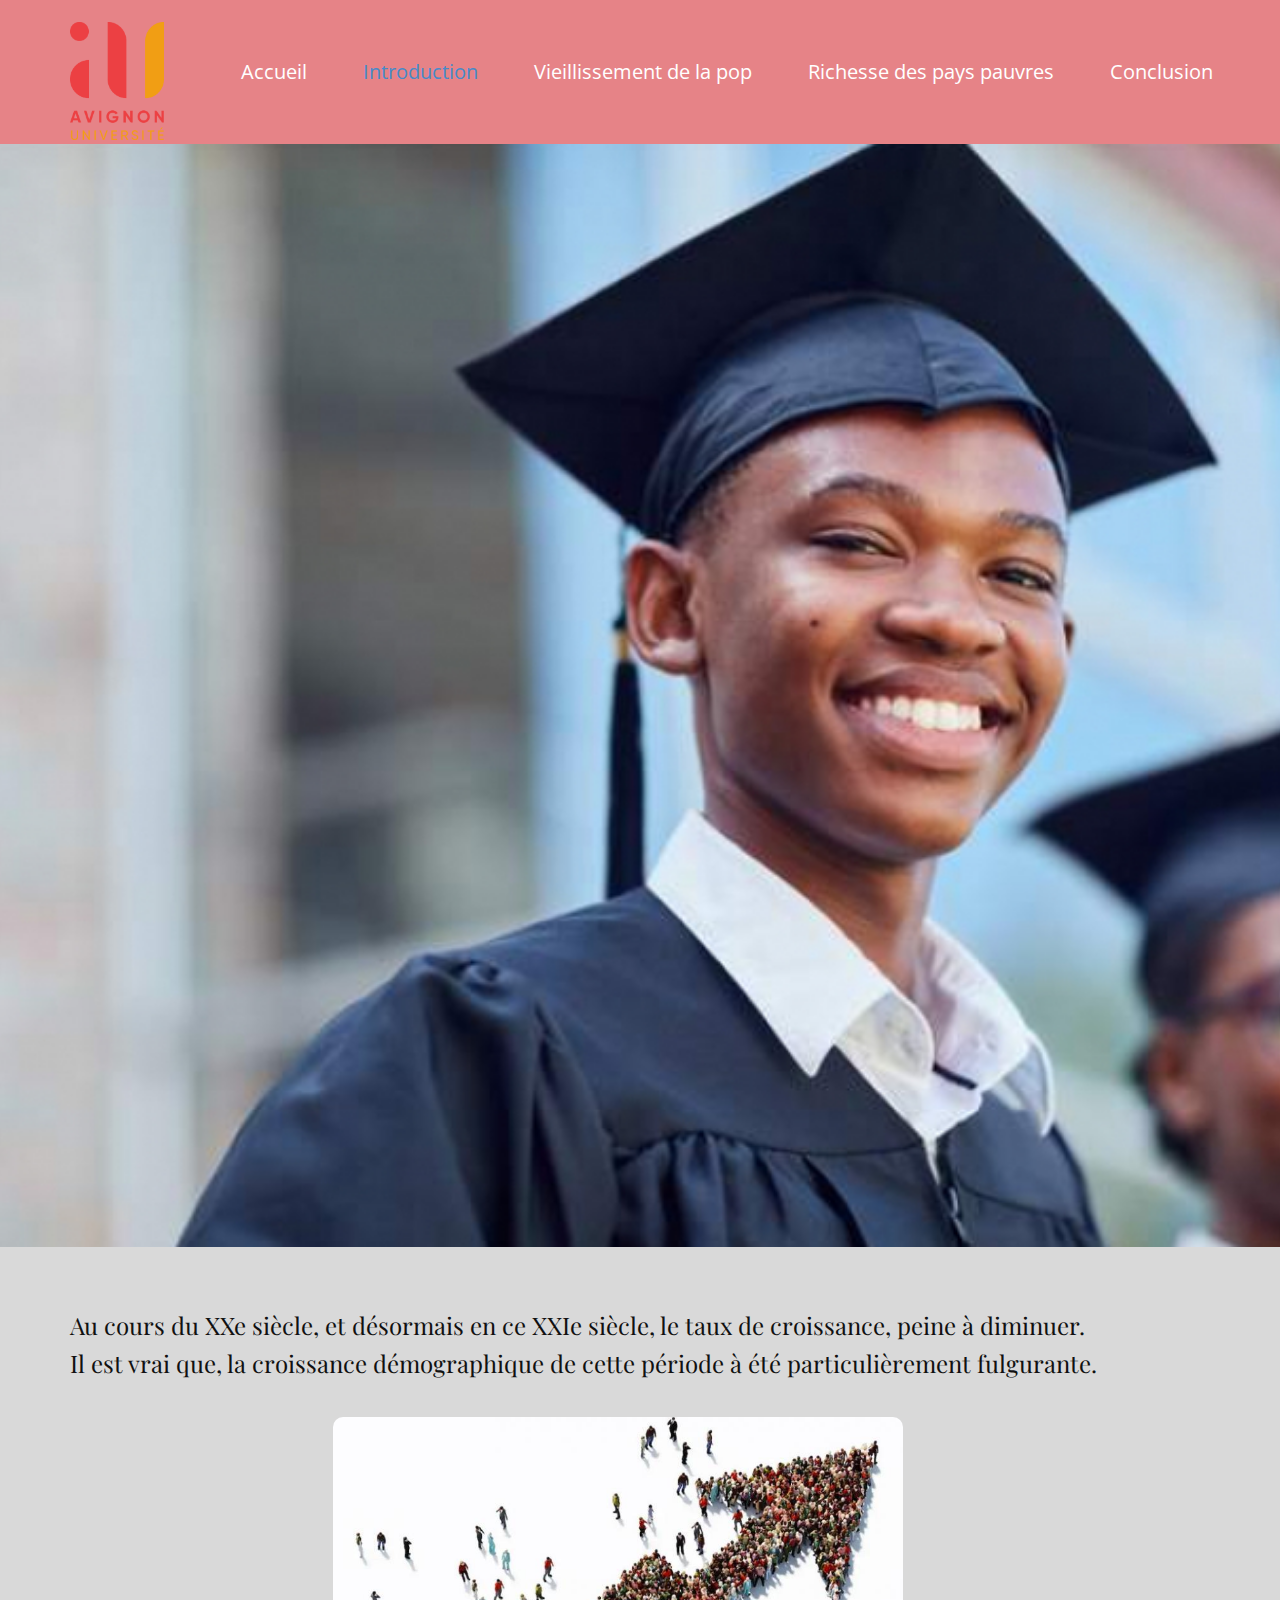
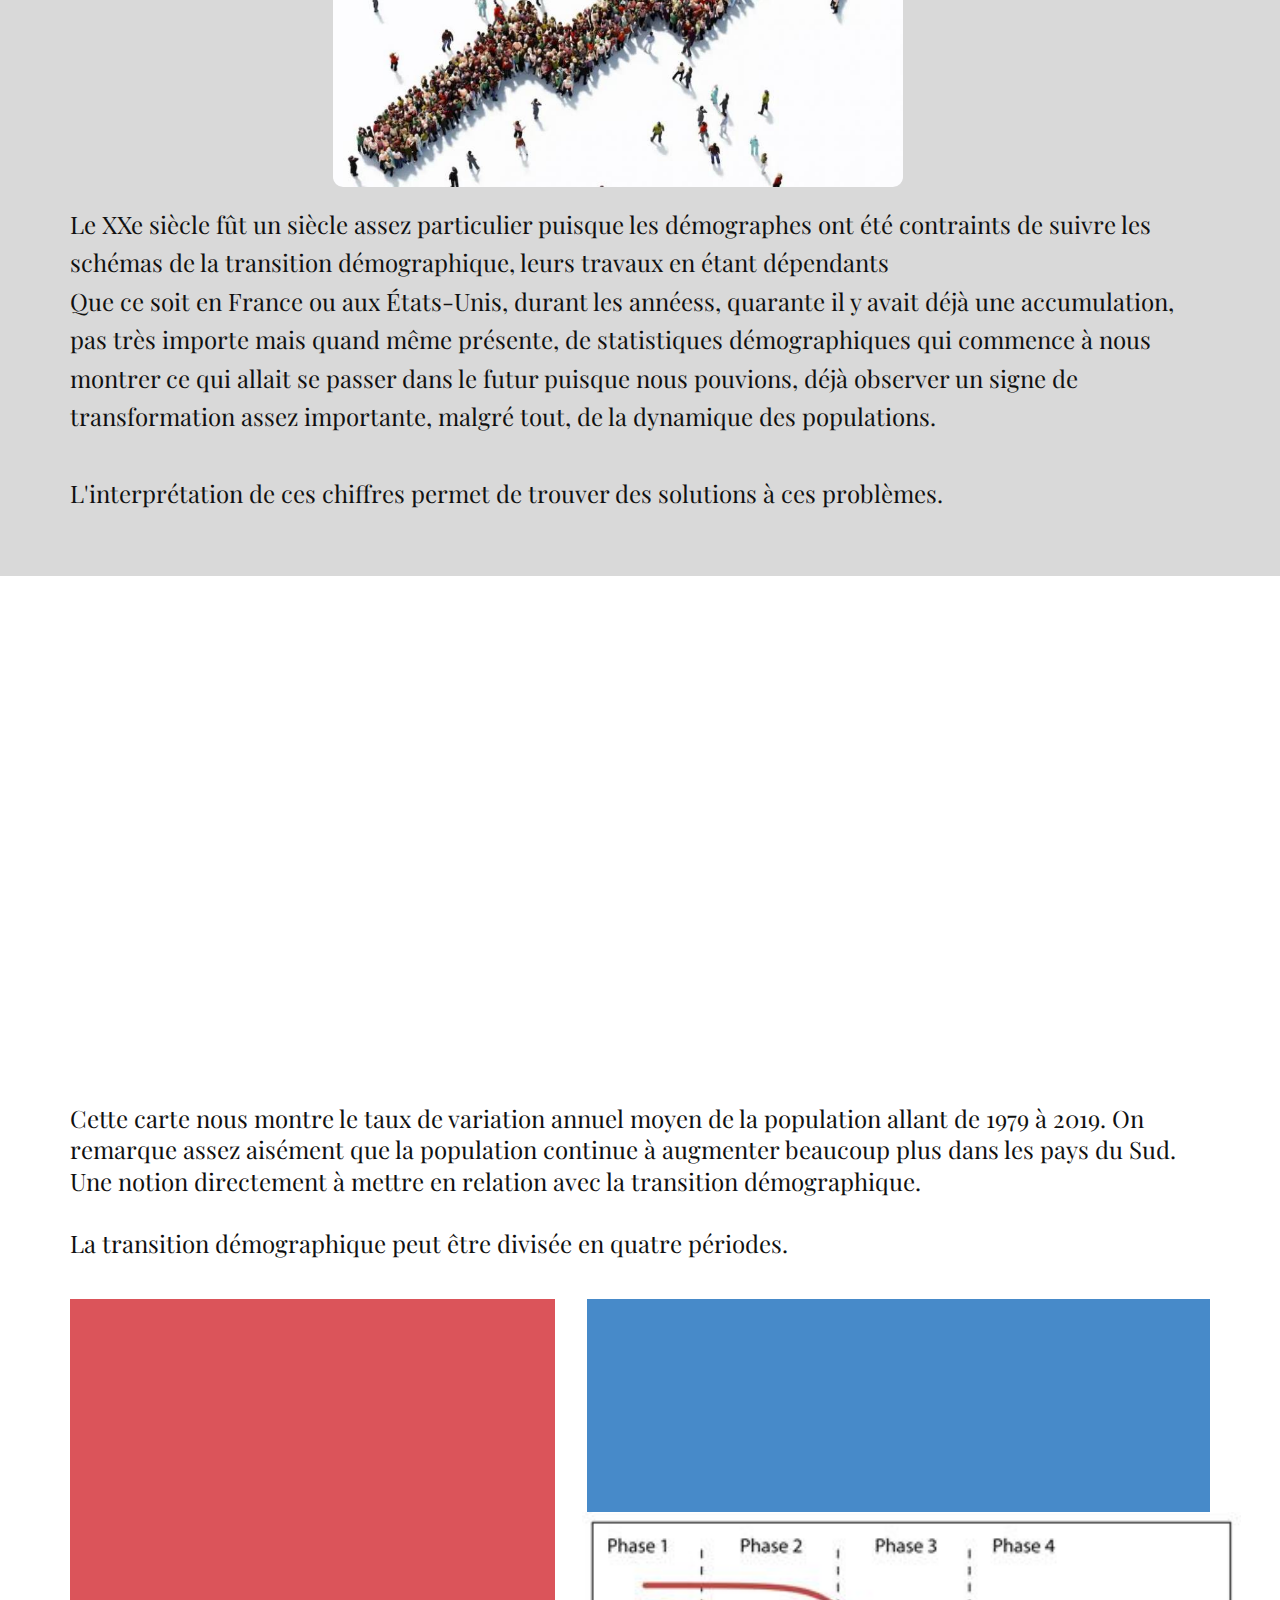
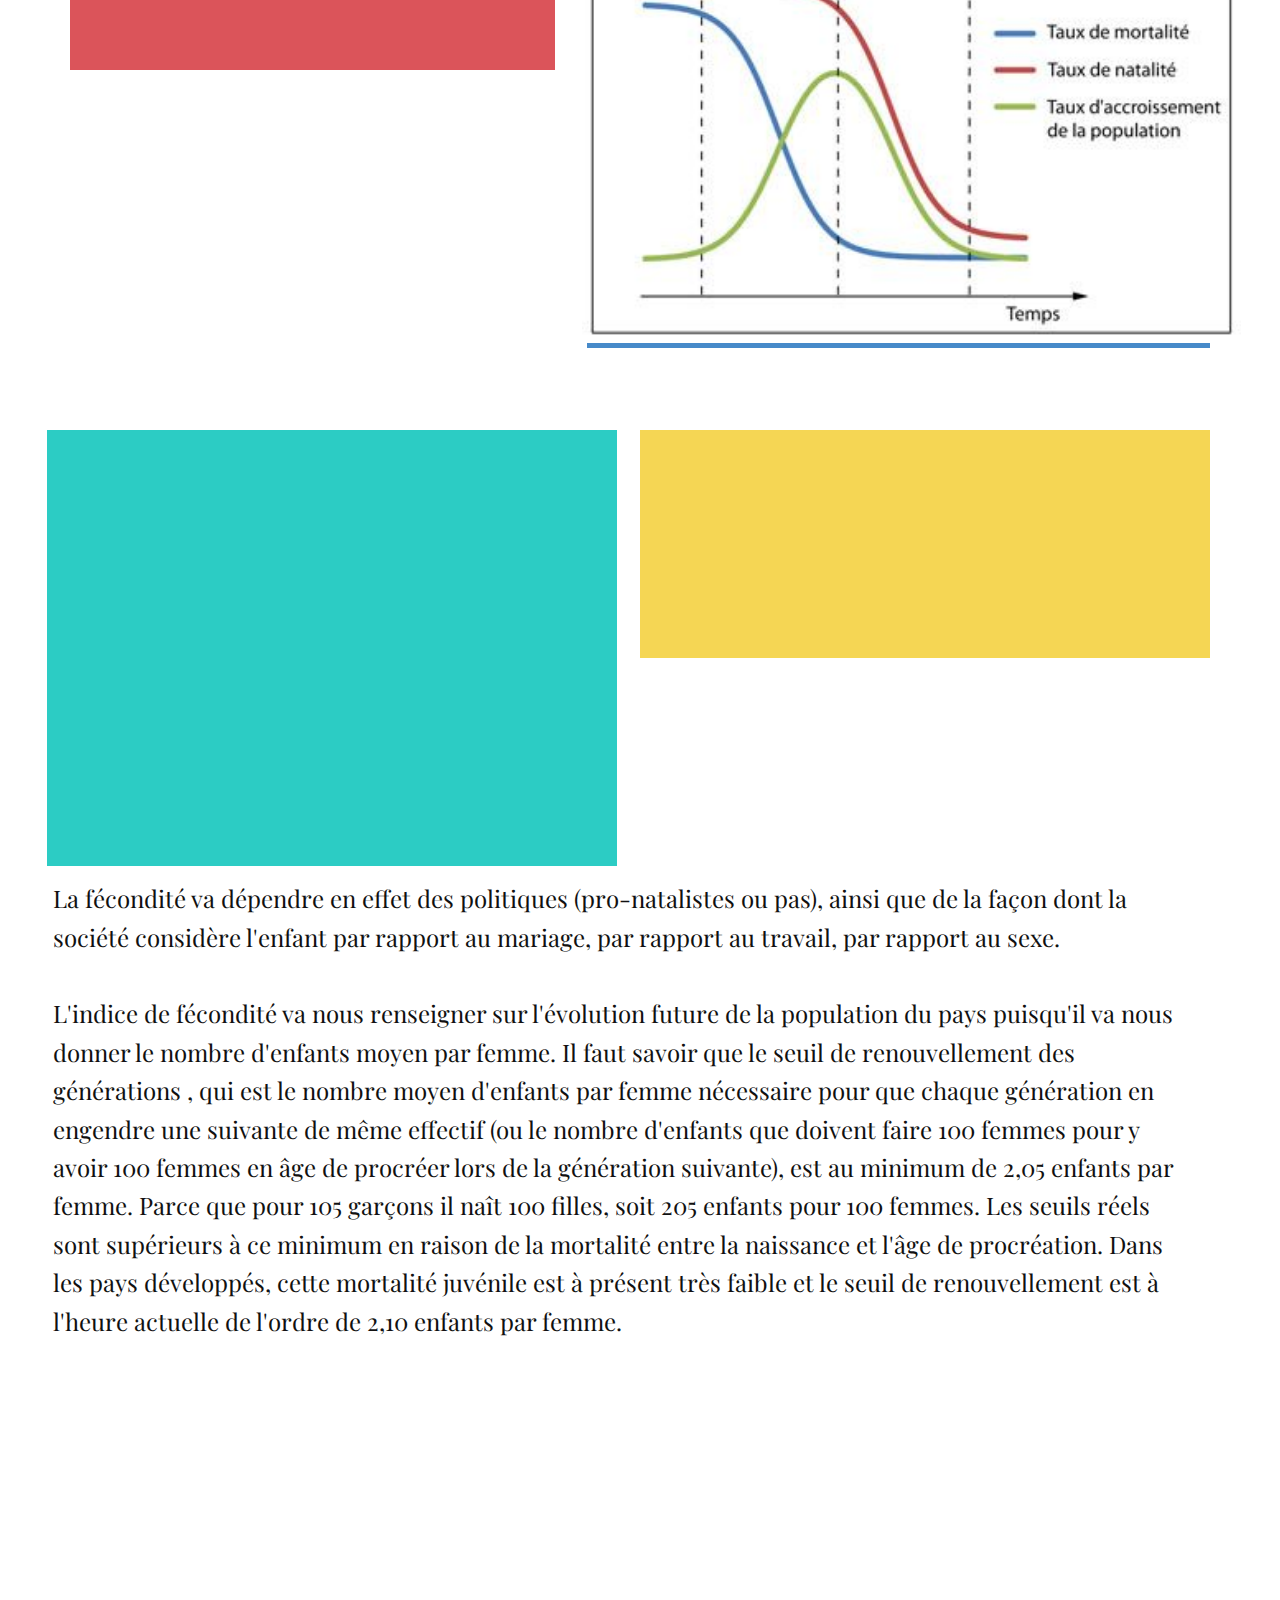
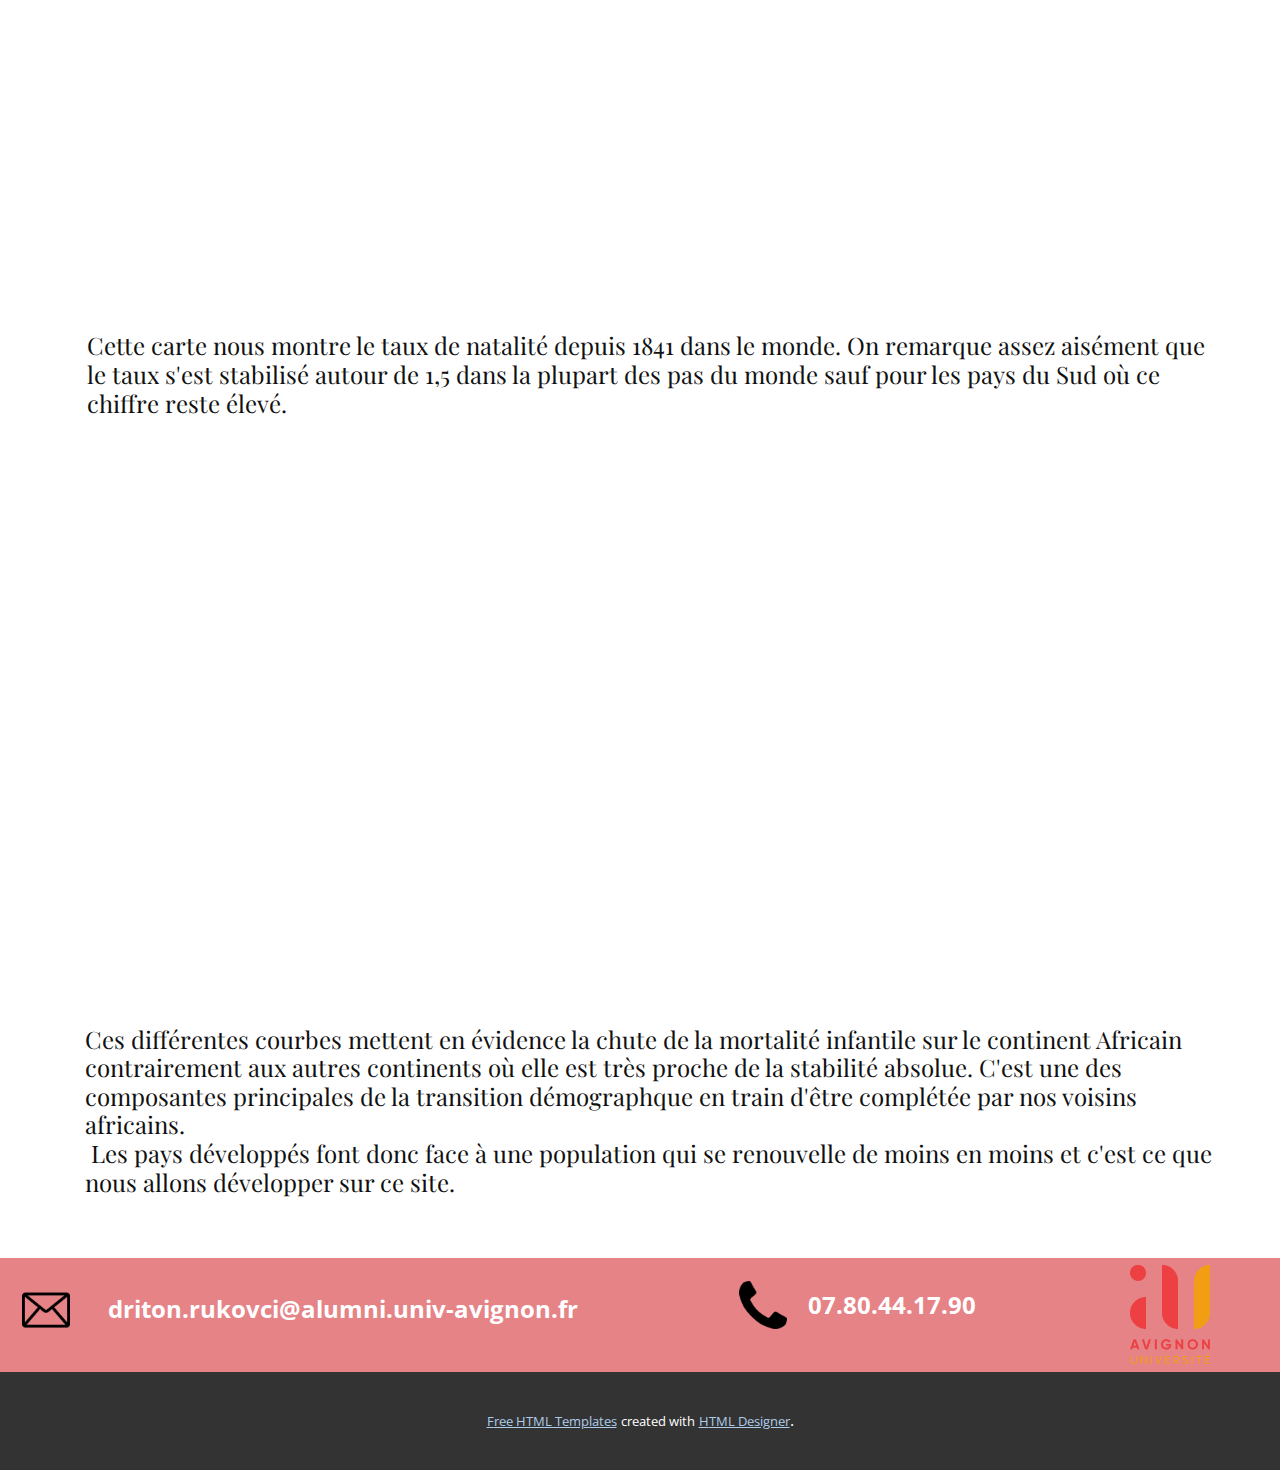
<file: Introduction.html>
<!DOCTYPE html>
<html style="font-size: 16px;">
  <head>
    <meta name="viewport" content="width=device-width, initial-scale=1.0">
    <meta charset="utf-8">
    <meta name="keywords" content="Patient Services, Medical Services, Preventive services, Specific goals for therapy will be determined by you and your therapist, Dental Care, Direct Primary Care, Let&amp;apos;s Connect">
    <meta name="description" content="">
    <meta name="page_type" content="np-template-header-footer-from-plugin">
    <title>Introduction</title>
    <link rel="stylesheet" href="nicepage.css" media="screen">
<link rel="stylesheet" href="Introduction.css" media="screen">
    <script class="u-script" type="text/javascript" src="jquery.js" defer=""></script>
    <script class="u-script" type="text/javascript" src="nicepage.js" defer=""></script>
    <meta name="generator" content="Nicepage 4.2.6, nicepage.com">
    <link id="u-theme-google-font" rel="stylesheet" href="https://fonts.googleapis.com/css?family=Roboto:100,100i,300,300i,400,400i,500,500i,700,700i,900,900i|Open+Sans:300,300i,400,400i,600,600i,700,700i,800,800i">
    <link id="u-page-google-font" rel="stylesheet" href="https://fonts.googleapis.com/css?family=Ubuntu:300,300i,400,400i,500,500i,700,700i|Playfair+Display:400,400i,500,500i,600,600i,700,700i,800,800i,900,900i">
    
    
    
    
    
    
    
    
    
    
    <script type="application/ld+json">{
		"@context": "http://schema.org",
		"@type": "Organization",
		"name": "",
		"logo": "images/avignonuniversit.png"
}</script>
    <meta name="theme-color" content="#478ac9">
    <meta property="og:title" content="Introduction">
    <meta property="og:type" content="website">
  </head>
  <body class="u-body"><header class="u-clearfix u-header u-palette-2-light-1 u-header" id="sec-c61a"><div class="u-clearfix u-sheet u-sheet-1">
        <a href="https://nicepage.com" class="u-image u-logo u-image-1" data-image-width="1200" data-image-height="1487">
          <img src="images/avignonuniversit.png" class="u-logo-image u-logo-image-1">
        </a>
        <nav class="u-menu u-menu-dropdown u-offcanvas u-menu-1">
          <div class="menu-collapse" style="font-size: 1.25rem; letter-spacing: 0px;">
            <a class="u-black u-button-style u-custom-color u-custom-left-right-menu-spacing u-custom-padding-bottom u-custom-top-bottom-menu-spacing u-nav-link u-text-active-palette-1-base u-text-hover-palette-2-base" href="#" style="background-image: none;">
              <svg viewBox="0 0 24 24"><use xmlns:xlink="http://www.w3.org/1999/xlink" xlink:href="#menu-hamburger"></use></svg>
              <svg version="1.1" xmlns="http://www.w3.org/2000/svg" xmlns:xlink="http://www.w3.org/1999/xlink"><defs><symbol id="menu-hamburger" viewBox="0 0 16 16" style="width: 16px; height: 16px;"><rect y="1" width="16" height="2"></rect><rect y="7" width="16" height="2"></rect><rect y="13" width="16" height="2"></rect>
</symbol>
</defs></svg>
            </a>
          </div>
          <div class="u-custom-menu u-nav-container">
            <ul class="u-nav u-unstyled u-nav-1"><li class="u-nav-item"><a class="u-button-style u-nav-link u-text-active-palette-1-base u-text-hover-palette-2-base" href="Accueil.html" style="padding: 24px 28px;">Accueil</a>
</li><li class="u-nav-item"><a class="u-button-style u-nav-link u-text-active-palette-1-base u-text-hover-palette-2-base" href="Introduction.html" style="padding: 24px 28px;">Introduction</a>
</li><li class="u-nav-item"><a class="u-button-style u-nav-link u-text-active-palette-1-base u-text-hover-palette-2-base" href="Vieillissement-de-la-pop.html" style="padding: 24px 28px;">Vieillissement de la pop</a>
</li><li class="u-nav-item"><a class="u-button-style u-nav-link u-text-active-palette-1-base u-text-hover-palette-2-base" href="Richesse-des-pays-pauvres.html" style="padding: 24px 28px;">Richesse des pays pauvres</a>
</li><li class="u-nav-item"><a class="u-button-style u-nav-link u-text-active-palette-1-base u-text-hover-palette-2-base" href="Conclusion.html" style="padding: 24px 23px 24px 28px;">Conclusion</a>
</li></ul>
          </div>
          <div class="u-custom-menu u-nav-container-collapse">
            <div class="u-black u-container-style u-inner-container-layout u-opacity u-opacity-95 u-sidenav">
              <div class="u-inner-container-layout u-sidenav-overflow">
                <div class="u-menu-close"></div>
                <ul class="u-align-center u-nav u-popupmenu-items u-unstyled u-nav-2"><li class="u-nav-item"><a class="u-button-style u-nav-link" href="Accueil.html" style="padding: 10px 20px;">Accueil</a>
</li><li class="u-nav-item"><a class="u-button-style u-nav-link" href="Introduction.html" style="padding: 10px 20px;">Introduction</a>
</li><li class="u-nav-item"><a class="u-button-style u-nav-link" href="Vieillissement-de-la-pop.html" style="padding: 10px 20px;">Vieillissement de la pop</a>
</li><li class="u-nav-item"><a class="u-button-style u-nav-link" href="Richesse-des-pays-pauvres.html" style="padding: 10px 20px;">Richesse des pays pauvres</a>
</li><li class="u-nav-item"><a class="u-button-style u-nav-link" href="Conclusion.html" style="padding: 10px 20px;">Conclusion</a>
</li></ul>
              </div>
            </div>
            <div class="u-black u-menu-overlay u-opacity u-opacity-70"></div>
          </div>
        </nav>
      </div></header>
    <section class="u-clearfix u-image u-section-1" id="carousel_ac40" data-image-width="800" data-image-height="521">
      <div class="u-clearfix u-sheet u-sheet-1">
        <div class="u-container-style u-group u-white u-group-1" data-animation-name="slideIn" data-animation-duration="1000" data-animation-direction="Right" data-animation-delay="1000">
          <div class="u-container-layout u-valign-middle u-container-layout-1">
            <h1 class="u-custom-font u-text u-title u-text-1">INTRODUCTION</h1>
          </div>
        </div>
      </div>
    </section>
    <section class="u-clearfix u-grey-15 u-section-2" id="carousel_a8d7">
      <div class="u-clearfix u-sheet u-sheet-1">
        <p class="u-custom-font u-font-playfair-display u-text u-text-1">
          <span style="font-size: 1.5rem;"> Au cours du XXe siècle, et désormais en ce XXIe siècle, le taux de croissance, peine à diminuer. <br>Il est vrai que, la croissance démographique de cette période à été particulièrement fulgurante.<br>
            <br>&nbsp;<br>
            <br>
            <br>
            <br>
            <br>
            <br>
            <br>
            <br>
            <br>
            <br>Le XXe siècle fût un siècle assez particulier puisque les démographes ont été contraints de suivre les schémas de la transition démographique, leurs travaux en étant dépendants<br>Que ce soit en France ou aux États-Unis, durant les annéess, quarante  il y avait déjà une accumulation, pas très importe mais quand même présente, de statistiques démographiques qui commence à nous montrer ce qui allait se passer dans le futur puisque nous pouvions, déjà observer un signe de transformation assez importante, malgré tout, de la dynamique des populations.&nbsp;<br>
            <br>L'interprétation de ces chiffres permet de trouver des solutions à ces problèmes.<br>
            <br>
          </span>
          <br>
        </p>
        <img class="u-image u-image-round u-radius-10 u-image-1" src="images/pop1.jpg" alt="" data-image-width="900" data-image-height="585">
      </div>
    </section>
    <section class="u-clearfix u-section-3" id="sec-ba29">
      <div class="u-align-left u-clearfix u-sheet u-sheet-1">
        <div class="u-clearfix u-custom-html u-custom-html-1">
          <div class="tableauPlaceholder" id="viz1643000640147" style="position: relative">
            <object class="tableauViz" style="display:none;">
              <param name="host_url" value="https%3A%2F%2Fpublic.tableau.com%2F">
              <param name="embed_code_version" value="3">
              <param name="site_root" value="">
              <param name="name" value="TVAM/Feuille1">
              <param name="tabs" value="no">
              <param name="toolbar" value="yes">
              <param name="animate_transition" value="yes">
              <param name="display_static_image" value="yes">
              <param name="display_spinner" value="yes">
              <param name="display_overlay" value="yes">
              <param name="display_count" value="yes">
              <param name="language" value="fr-FR">
              <param name="filter" value="publish=yes">
            </object>
          </div>
          <script type="text/javascript"> var divElement = document.getElementById('viz1643000640147');                    var vizElement = divElement.getElementsByTagName('object')[0];                    vizElement.style.width='100%';vizElement.style.height=(divElement.offsetWidth*0.75)+'px';                    var scriptElement = document.createElement('script');                    scriptElement.src = 'https://public.tableau.com/javascripts/api/viz_v1.js';                    vizElement.parentNode.insertBefore(scriptElement, vizElement); </script>
        </div>
      </div>
    </section>
    <section class="u-clearfix u-white u-section-4" id="carousel_b9ca">
      <div class="u-clearfix u-sheet u-sheet-1">
        <h2 class="u-custom-font u-font-playfair-display u-text u-text-1">Cette carte nous montre le taux de variation annuel moyen de la population allant de 1979 à 2019. On remarque assez aisément que la population continue à augmenter beaucoup plus dans les pays du Sud. Une notion directement à mettre en relation avec la transition démographique.<br>
          <br> La&nbsp;transition démographique peut être divisée en quatre périodes.<br>
          <br>
        </h2>
        <div class="u-palette-1-base u-shape u-shape-rectangle u-shape-1"></div>
        <h2 class="u-text u-text-2" data-animation-name="slideIn" data-animation-duration="1000" data-animation-direction="Down"> La deuxième phase est caractérisée par un effondrement du taux de mortalité et d'une natalité qui reste importante. La chute de la mortalité est la conséquence d'une meilleure hygiène, de l'assainissement des eaux usées, d'une alimentation diversifiée, l'arrivée massive de médicaments pour le cas des pays en développement Durant cette phase, le taux d'accroissement naturel augmente fortement (d'autant plus vite que la chute de la mortalité est importante).&nbsp;</h2>
        <div class="u-palette-2-base u-shape u-shape-rectangle u-shape-2"></div>
        <h2 class="u-text u-text-3" data-animation-name="slideIn" data-animation-duration="1000" data-animation-direction="Up"> La première phase est caractérisée par des taux de mortalité et de natalité élevés. C'était le cas chez nous au 18ème siècle (ex : la mortalité infantile était de 250 morts pour 1000 naissances). Conséquence, il fallait faire beaucoup d'enfants pour les voir arriver à l'âge adulte. La natalité était donc importante, avec une fécondité de plus de 4 enfants par femme. Durant cette phase, le taux d'accroissement naturel (différence entre le taux de natalité et le taux de mortalité) est proche de 0, évoluant soit positivement lors des bonnes années (paix), soit négativement lors de mauvaises années (épidémies) comme celle que nous vivons actuellement par exemple.</h2>
        <img class="u-image u-image-default u-preserve-proportions u-image-1" src="images/transition.jpg" alt="" data-image-width="400" data-image-height="262">
      </div>
    </section>
    <section class="u-clearfix u-white u-section-5" id="carousel_7dc9">
      <div class="u-clearfix u-sheet u-sheet-1">
        <div class="u-palette-3-light-1 u-shape u-shape-rectangle u-shape-1"></div>
        <h2 class="u-text u-text-1" data-animation-name="slideIn" data-animation-duration="1000" data-animation-direction="Down"> La dernière phase de la transition démographique est la période post-transitionnelle. Cette période est la plus complexe car il on ne retrouve pas schéma standard entre les différents pays, hormis les taux de mortalité et de natalité assez bas par rapport à la situation initiale. L'Italie par exemple a un indice de fécondité (nombre d'enfants par femme) de 1.4%, la France de 2.08%, la Belgique de 1.65%, l'Allemagne de 1.41 %</h2>
        <div class="u-palette-4-base u-shape u-shape-rectangle u-shape-2"></div>
        <h2 class="u-text u-text-2" data-animation-name="fadeIn" data-animation-duration="1000" data-animation-direction=""> La troisième phase se caractérise par la diminution de la natalité. Elle va marquer une inflexion dans la courbe du taux d'accroissement qui commence alors à décroître. Durant cette phase, la mortalité va poursuivre sa diminution mais de manière beaucoup moins significative. Comme on peut le voir sur l'illustration de la transition démographique, il y a un décalage entre la diminution de la mortalité et de la natalité. L'adaptation des comportements prend en effet du temps. Il ne faut d'ailleurs pas remonter très loin, même chez nous, pour retrouver des familles nombreuses, vos grands parents étant probablement issus de familles de 5-6 enfants, voire plus, alors que les familles actuelles se composent de 2 enfants en moyenne.le taux d'accroissement naturel augmente fortement (d'autant plus vite que la chute de la mortalité est importante). </h2>
        <p class="u-align-left u-custom-font u-font-playfair-display u-text u-text-3">
          <span style="font-size: 1.5rem; font-weight: 400;">La fécondité va dépendre en effet des politiques (pro-natalistes ou pas), ainsi que de la façon dont la société considère l'enfant par rapport au mariage, par rapport au travail, par rapport au sexe. <br>
            <br>L'indice de fécondité va nous renseigner sur l'évolution future de la population du pays puisqu'il va nous donner le nombre d'enfants moyen par femme. Il faut savoir que le seuil de renouvellement des générations , qui est le nombre moyen d'enfants par femme nécessaire pour que chaque génération en engendre une suivante de même effectif (ou le nombre d'enfants que doivent faire 100 femmes pour y avoir 100 femmes en âge de procréer lors de la génération suivante), est au minimum de 2,05 enfants par femme. Parce que pour 105 garçons il naît 100 filles, soit 205 enfants pour 100 femmes. Les seuils réels sont supérieurs à ce minimum en raison de la mortalité entre la naissance et l'âge de procréation. Dans les pays développés, cette mortalité juvénile est à présent très faible et le seuil de renouvellement est à l'heure actuelle de l'ordre de 2,10 enfants par femme.&nbsp;
          </span>
          <br>
        </p>
      </div>
    </section>
    <section class="u-clearfix u-section-6" id="sec-f49a">
      <div class="u-clearfix u-sheet u-sheet-1">
        <div class="u-clearfix u-custom-html u-custom-html-1">
          <div class="tableauPlaceholder" id="viz1643001388530" style="position: relative">
            <object class="tableauViz" style="display:none;">
              <param name="host_url" value="https%3A%2F%2Fpublic.tableau.com%2F">
              <param name="embed_code_version" value="3">
              <param name="site_root" value="">
              <param name="name" value="enfnatsparfemme/Tableaudebord1">
              <param name="tabs" value="no">
              <param name="toolbar" value="yes">
              <param name="animate_transition" value="yes">
              <param name="display_static_image" value="yes">
              <param name="display_spinner" value="yes">
              <param name="display_overlay" value="yes">
              <param name="display_count" value="yes">
              <param name="language" value="fr-FR">
              <param name="filter" value="publish=yes">
            </object>
          </div>
          <script type="text/javascript"> var divElement = document.getElementById('viz1643001388530');                    var vizElement = divElement.getElementsByTagName('object')[0];                    if ( divElement.offsetWidth > 800 ) { vizElement.style.width='1000px';vizElement.style.height='827px';} else if ( divElement.offsetWidth > 500 ) { vizElement.style.width='1000px';vizElement.style.height='827px';} else { vizElement.style.width='100%';vizElement.style.height='727px';}                     var scriptElement = document.createElement('script');                    scriptElement.src = 'https://public.tableau.com/javascripts/api/viz_v1.js';                    vizElement.parentNode.insertBefore(scriptElement, vizElement); </script>
        </div>
      </div>
    </section>
    <section class="u-clearfix u-white u-section-7" id="carousel_950c">
      <div class="u-clearfix u-sheet u-sheet-1">
        <p class="u-align-left u-custom-font u-font-playfair-display u-text u-text-1">
          <span style="font-size: 1.5rem; font-weight: 400;">Cette carte nous montre le taux de natalité depuis 1841 dans le monde. On remarque assez aisément que le taux s'est stabilisé autour de 1,5 dans la plupart des pas du monde sauf pour les pays du Sud où ce chiffre reste élevé.&nbsp;<br>
          </span>
          <br>
        </p>
      </div>
    </section>
    <section class="u-clearfix u-section-8" id="sec-3b21">
      <div class="u-clearfix u-sheet u-sheet-1">
        <div class="u-clearfix u-custom-html u-custom-html-1">
          <div class="tableauPlaceholder" id="viz1643148300959" style="position: relative">
            <object class="tableauViz" style="display:none;">
              <param name="host_url" value="https%3A%2F%2Fpublic.tableau.com%2F">
              <param name="embed_code_version" value="3">
              <param name="site_root" value="">
              <param name="name" value="mortalitinfantile_16353308605260/Feuille1">
              <param name="tabs" value="no">
              <param name="toolbar" value="yes">
              <param name="animate_transition" value="yes">
              <param name="display_static_image" value="yes">
              <param name="display_spinner" value="yes">
              <param name="display_overlay" value="yes">
              <param name="display_count" value="yes">
              <param name="language" value="fr-FR">
              <param name="filter" value="publish=yes">
            </object>
          </div>
          <script type="text/javascript"> var divElement = document.getElementById('viz1643148300959');                    var vizElement = divElement.getElementsByTagName('object')[0];                    vizElement.style.width='100%';vizElement.style.height=(divElement.offsetWidth*0.75)+'px';                    var scriptElement = document.createElement('script');                    scriptElement.src = 'https://public.tableau.com/javascripts/api/viz_v1.js';                    vizElement.parentNode.insertBefore(scriptElement, vizElement); </script>
        </div>
      </div>
    </section>
    <section class="u-clearfix u-white u-section-9" id="carousel_a685">
      <div class="u-clearfix u-sheet u-sheet-1">
        <p class="u-align-left u-custom-font u-font-playfair-display u-text u-text-1">
          <span style="font-size: 1.5rem; font-weight: 400;">Ces différentes courbes mettent en évidence la chute de la mortalité infantile sur le continent Africain contrairement aux autres continents où elle est très proche de la stabilité absolue. C'est une des composantes principales de la transition démographque en train d'être complétée par nos voisins africains.<br>&nbsp;Les pays développés font donc face à une population qui se renouvelle de moins en moins et c'est ce que nous allons développer sur ce site.
          </span>
          <br>
        </p>
      </div>
    </section>
    
    
    <footer class="u-align-center u-clearfix u-footer u-palette-2-light-1 u-footer" id="sec-37d3"><div class="u-clearfix u-sheet u-sheet-1">
        <img class="u-image u-image-default u-preserve-proportions u-image-1" src="images/avignonuniversit.png" alt="" data-image-width="1200" data-image-height="1487">
        <p class="u-small-text u-text u-text-variant u-text-1">&nbsp;driton.rukov​ci@alumni.univ-avignon.fr</p>
        <img class="u-image u-image-default u-preserve-proportions u-image-2" src="images/mail.png" alt="" data-image-width="512" data-image-height="512">
        <img class="u-image u-image-default u-preserve-proportions u-image-3" src="images/phone.png" alt="" data-image-width="512" data-image-height="512">
        <p class="u-small-text u-text u-text-variant u-text-2">07.80.44.17.90</p>
      </div></footer>
    <section class="u-backlink u-clearfix u-grey-80">
      <a class="u-link" href="https://nicepage.com/html-templates" target="_blank">
        <span>Free HTML Templates</span>
      </a>
      <p class="u-text">
        <span>created with</span>
      </p>
      <a class="u-link" href="https://nicepage.com/html-website-builder" target="_blank">
        <span>HTML Designer</span>
      </a>. 
    </section>
  </body>
</html>
</file>
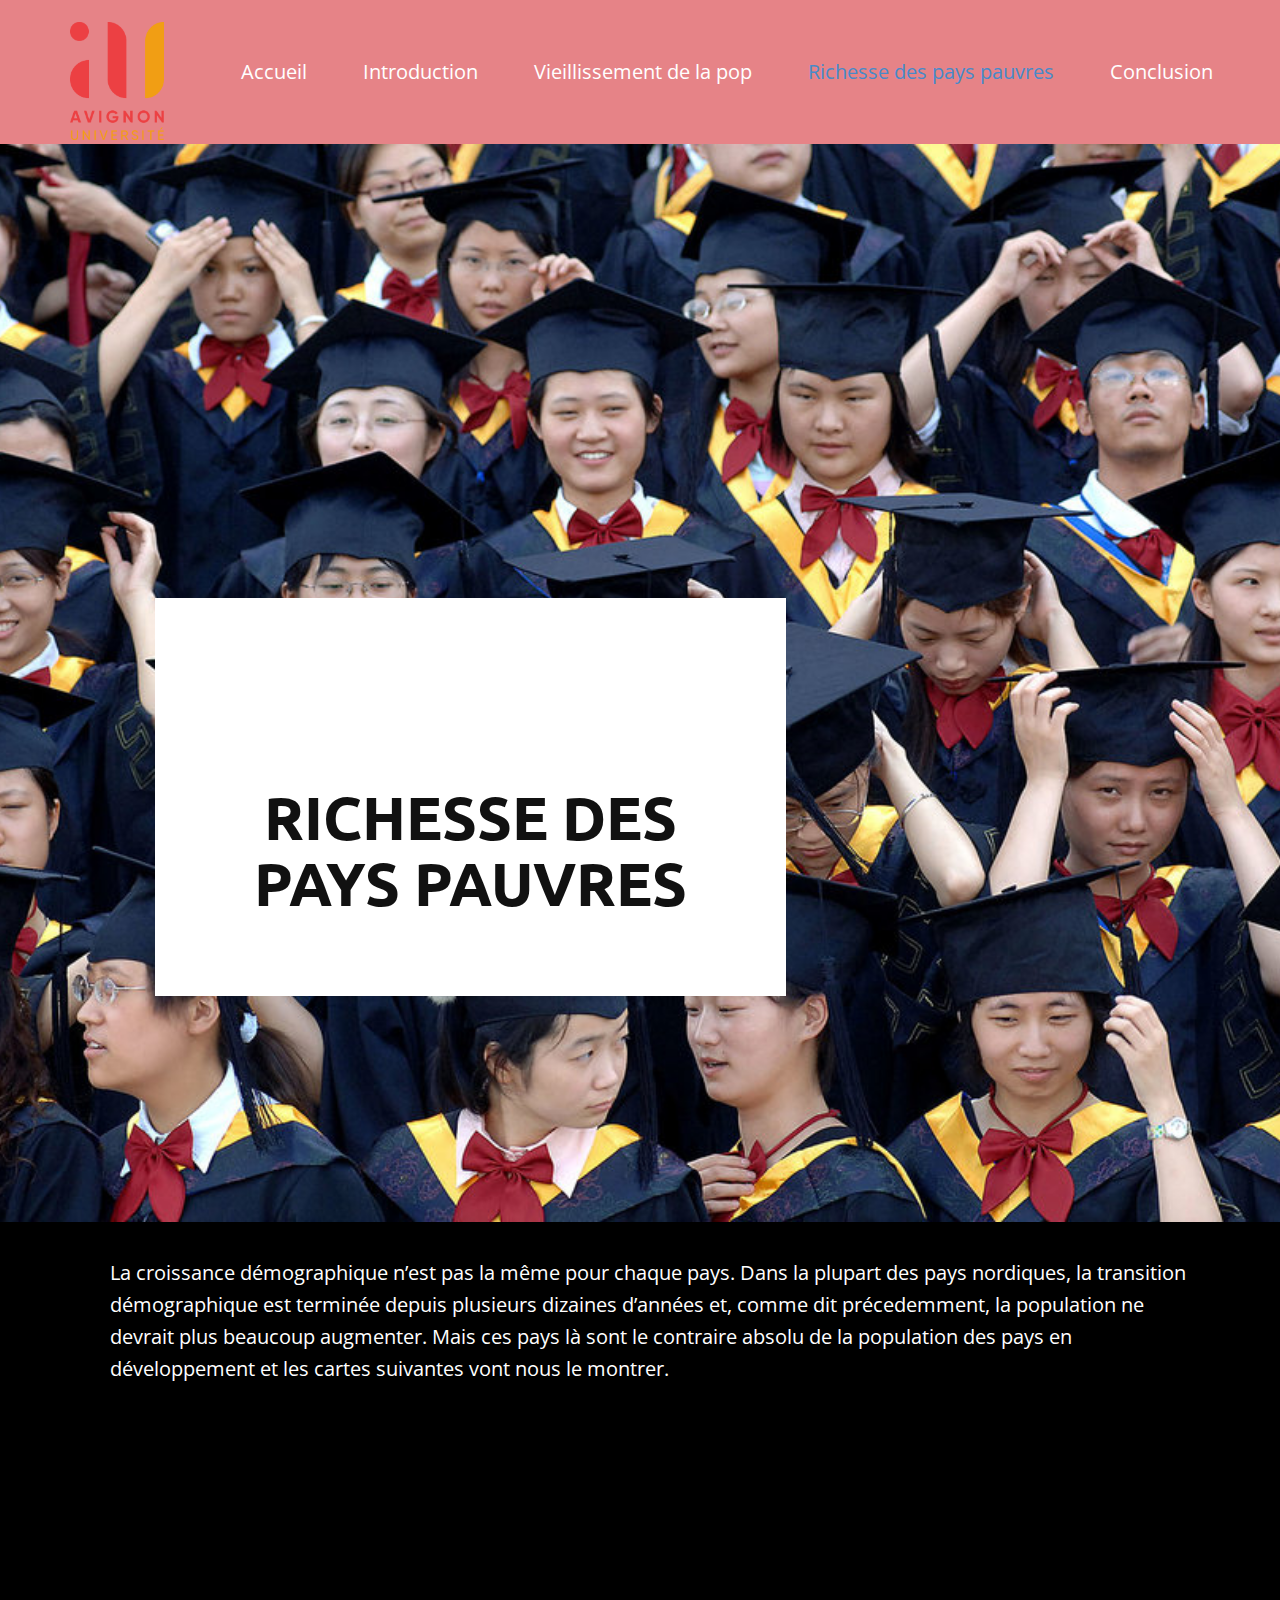
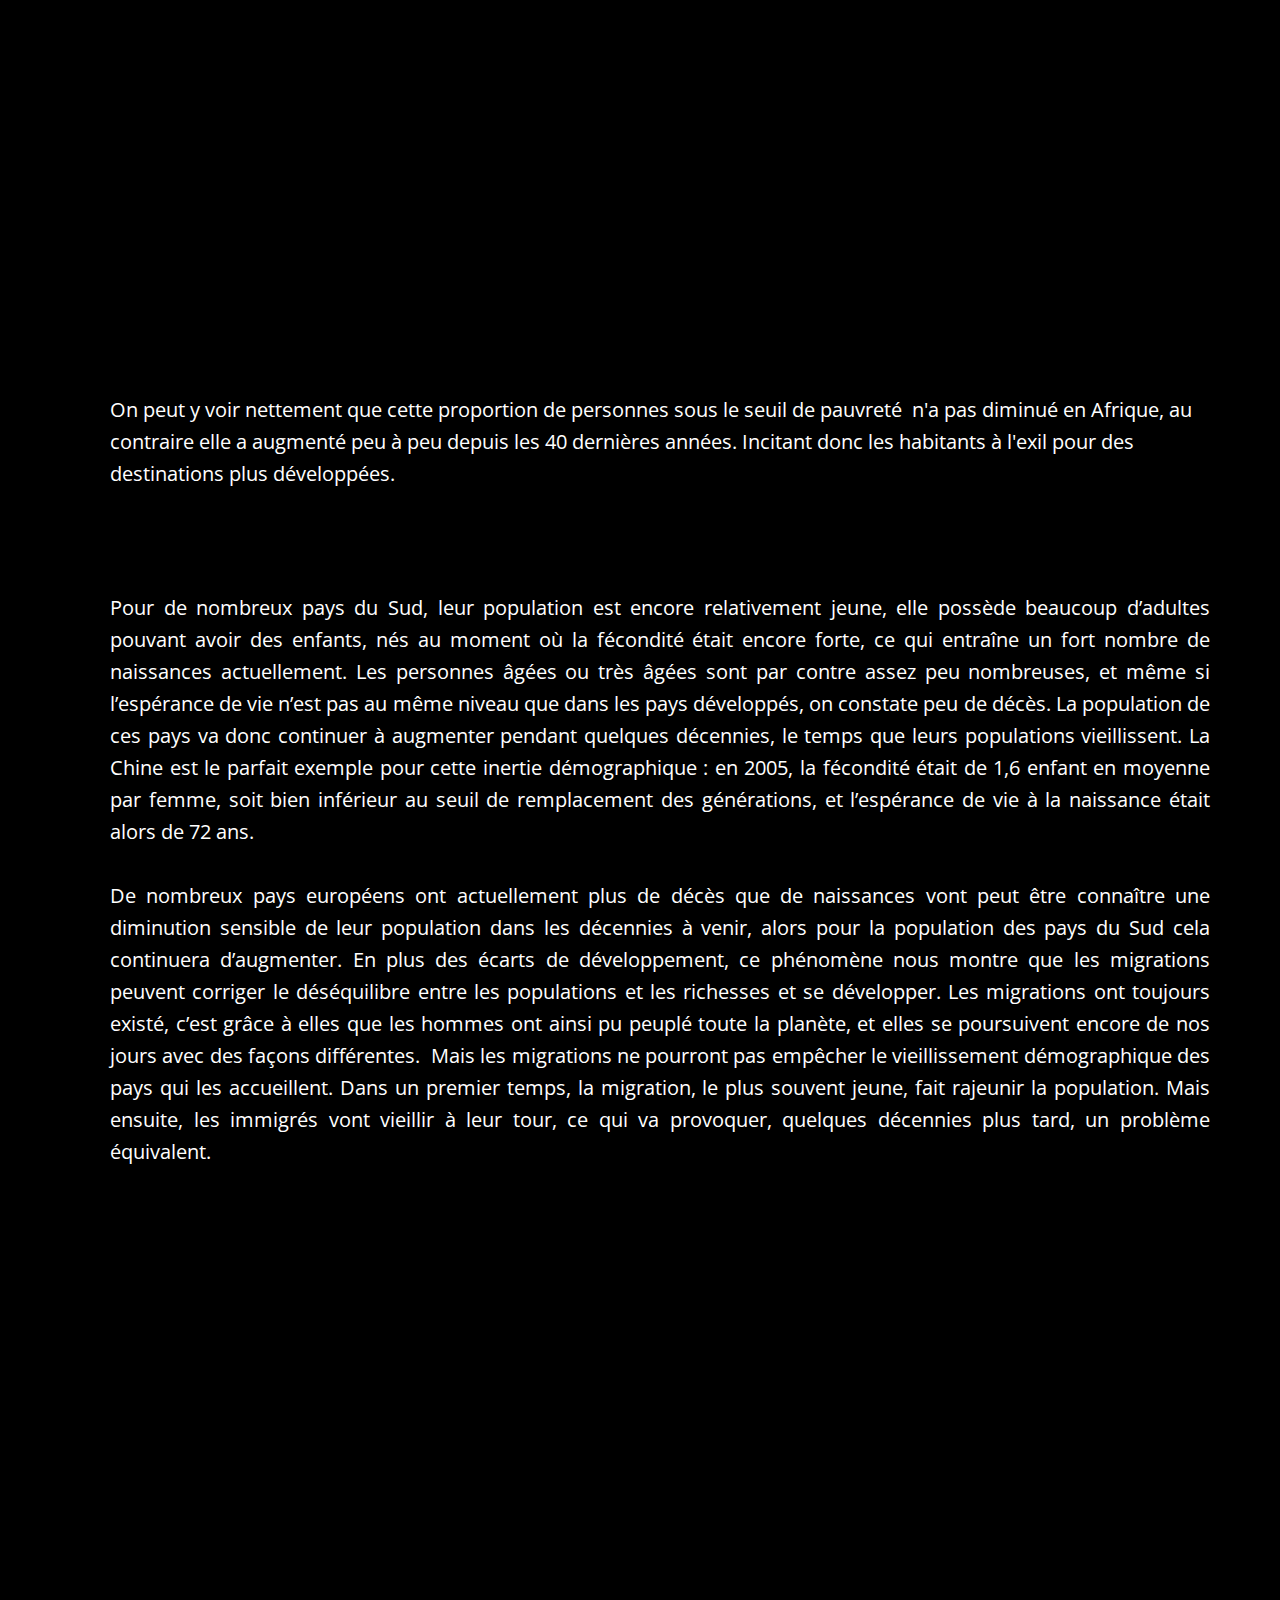
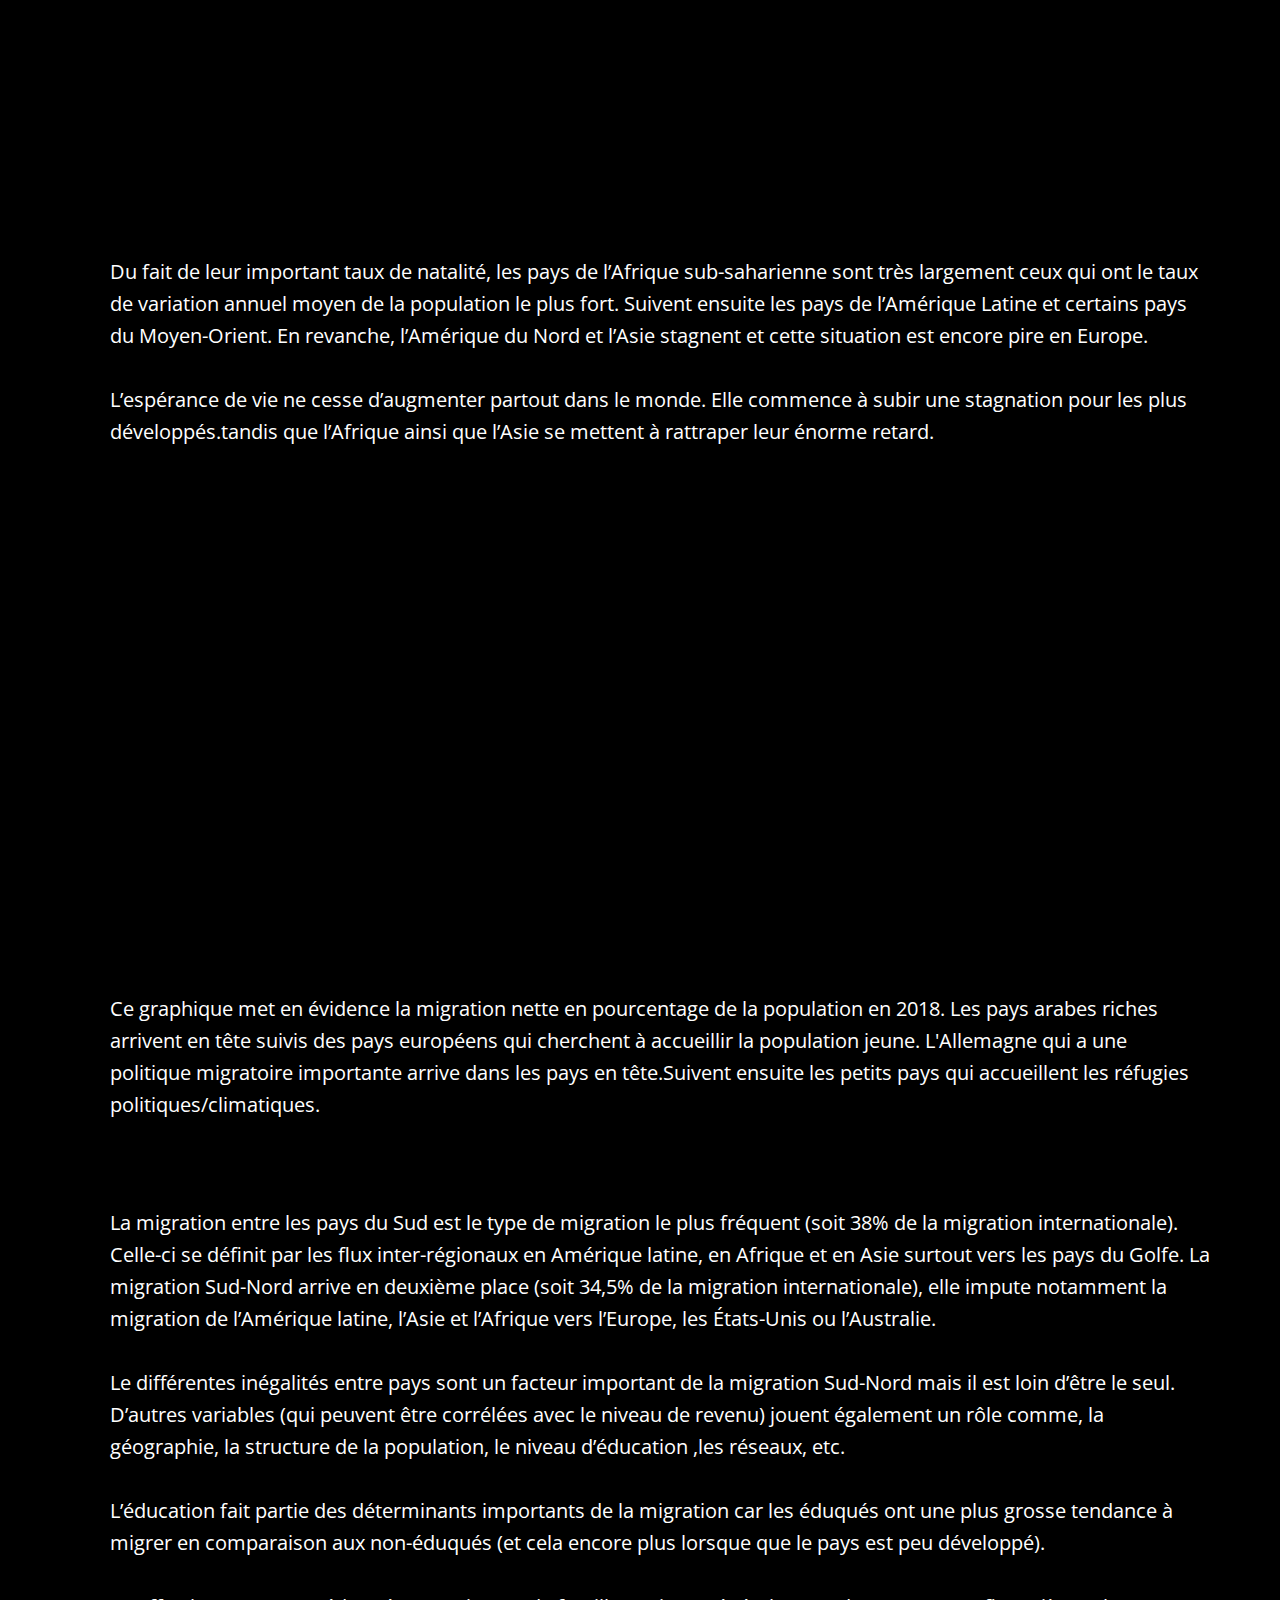
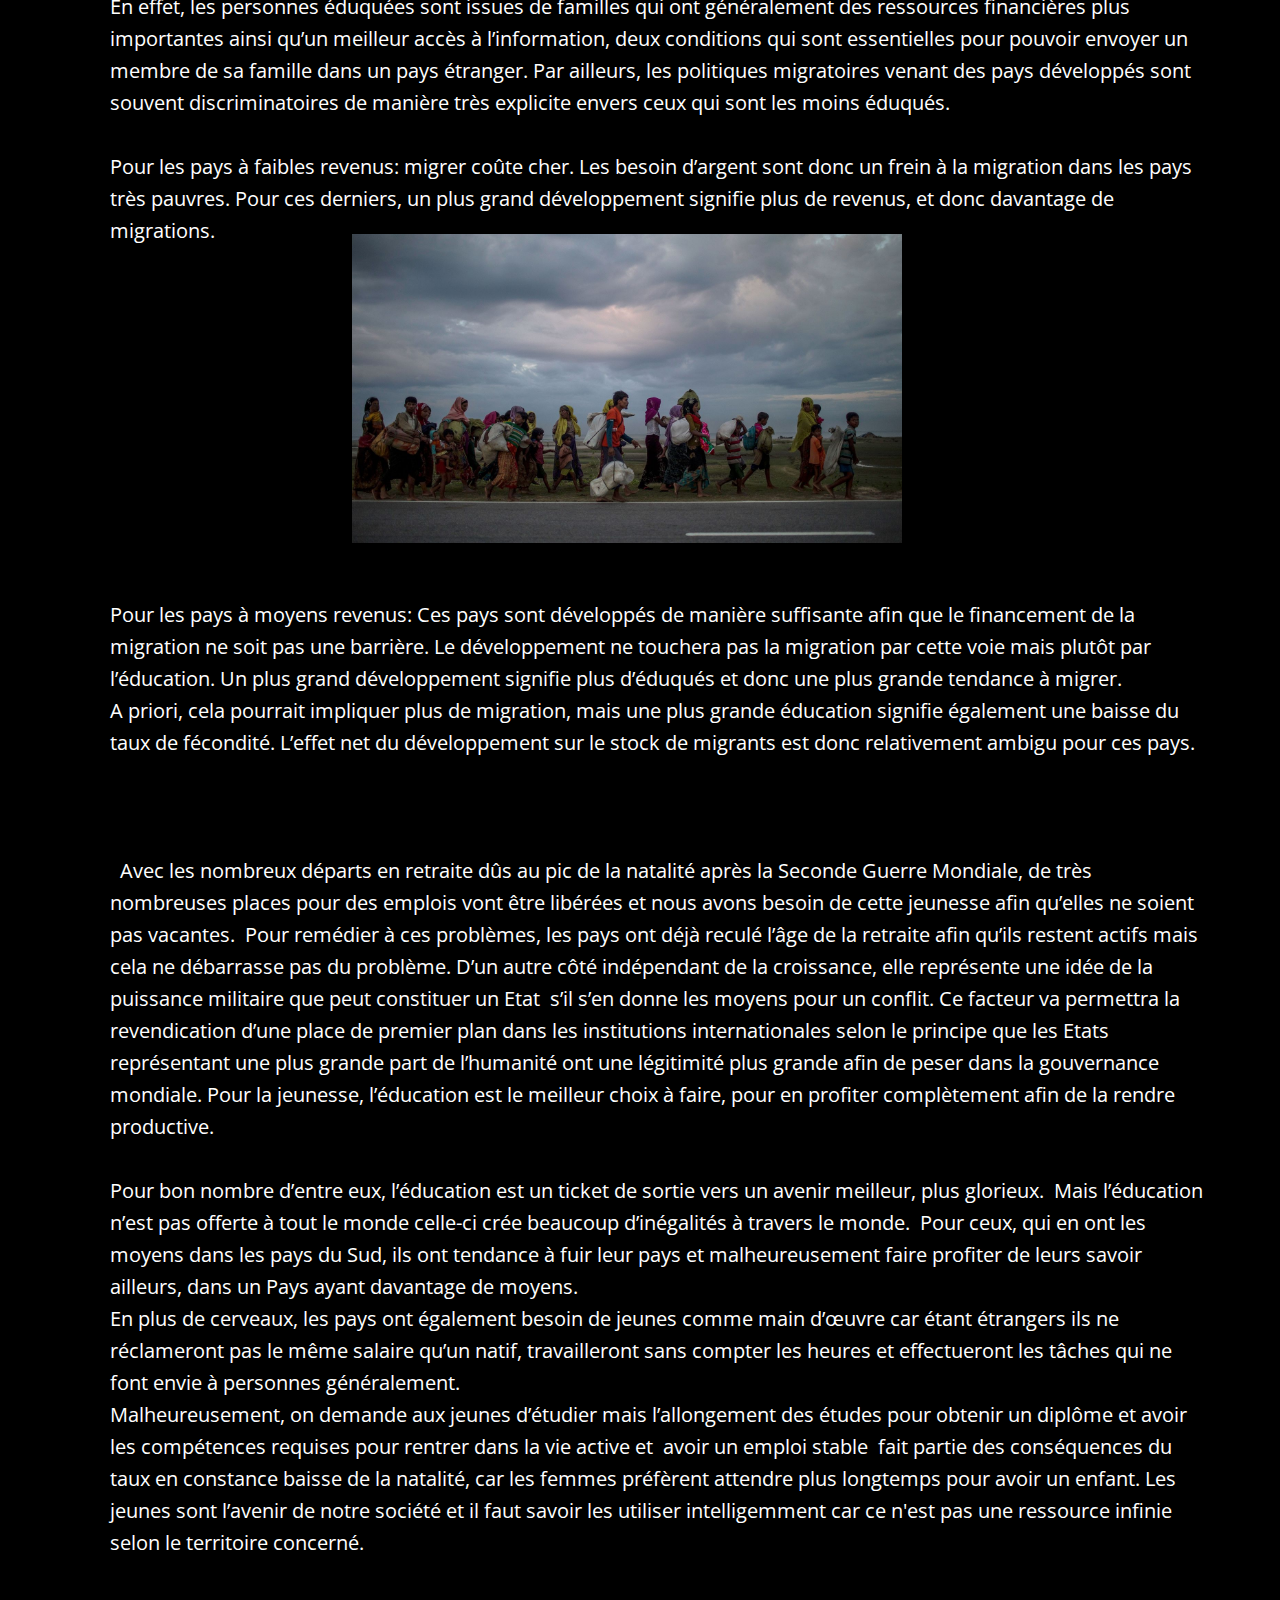
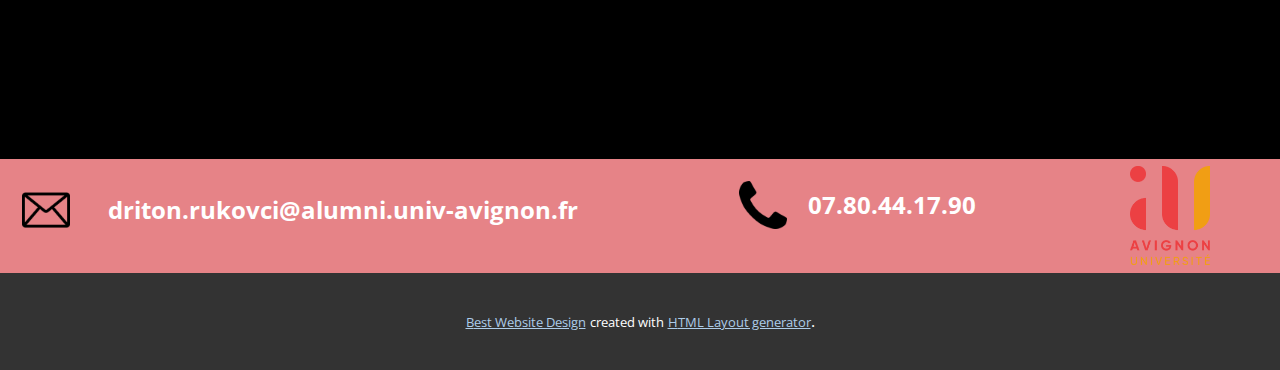
<file: Richesse-des-pays-pauvres.html>
<!DOCTYPE html>
<html style="font-size: 16px;">
  <head>
    <meta name="viewport" content="width=device-width, initial-scale=1.0">
    <meta charset="utf-8">
    <meta name="keywords" content="Med center, Medical Services, Common Lab Tests, Lab Tests Online, ​Why Choose Our Clinic?, 24/7, ​Medical Center System, Our Services, 001-234-5678​001-987-7654">
    <meta name="description" content="">
    <meta name="page_type" content="np-template-header-footer-from-plugin">
    <title>Richesse des pays pauvres</title>
    <link rel="stylesheet" href="nicepage.css" media="screen">
<link rel="stylesheet" href="Richesse-des-pays-pauvres.css" media="screen">
    <script class="u-script" type="text/javascript" src="jquery.js" defer=""></script>
    <script class="u-script" type="text/javascript" src="nicepage.js" defer=""></script>
    <meta name="generator" content="Nicepage 4.2.6, nicepage.com">
    <link id="u-theme-google-font" rel="stylesheet" href="https://fonts.googleapis.com/css?family=Roboto:100,100i,300,300i,400,400i,500,500i,700,700i,900,900i|Open+Sans:300,300i,400,400i,600,600i,700,700i,800,800i">
    <link id="u-page-google-font" rel="stylesheet" href="https://fonts.googleapis.com/css?family=Ubuntu:300,300i,400,400i,500,500i,700,700i">
    
    
    
    
    
    
    
    
    
    
    
    <script type="application/ld+json">{
		"@context": "http://schema.org",
		"@type": "Organization",
		"name": "",
		"logo": "images/avignonuniversit.png"
}</script>
    <meta name="theme-color" content="#478ac9">
    <meta property="og:title" content="Richesse des pays pauvres">
    <meta property="og:type" content="website">
  </head>
  <body class="u-body"><header class="u-clearfix u-header u-palette-2-light-1 u-header" id="sec-c61a"><div class="u-clearfix u-sheet u-sheet-1">
        <a href="https://nicepage.com" class="u-image u-logo u-image-1" data-image-width="1200" data-image-height="1487">
          <img src="images/avignonuniversit.png" class="u-logo-image u-logo-image-1">
        </a>
        <nav class="u-menu u-menu-dropdown u-offcanvas u-menu-1">
          <div class="menu-collapse" style="font-size: 1.25rem; letter-spacing: 0px;">
            <a class="u-black u-button-style u-custom-color u-custom-left-right-menu-spacing u-custom-padding-bottom u-custom-top-bottom-menu-spacing u-nav-link u-text-active-palette-1-base u-text-hover-palette-2-base" href="#" style="background-image: none;">
              <svg viewBox="0 0 24 24"><use xmlns:xlink="http://www.w3.org/1999/xlink" xlink:href="#menu-hamburger"></use></svg>
              <svg version="1.1" xmlns="http://www.w3.org/2000/svg" xmlns:xlink="http://www.w3.org/1999/xlink"><defs><symbol id="menu-hamburger" viewBox="0 0 16 16" style="width: 16px; height: 16px;"><rect y="1" width="16" height="2"></rect><rect y="7" width="16" height="2"></rect><rect y="13" width="16" height="2"></rect>
</symbol>
</defs></svg>
            </a>
          </div>
          <div class="u-custom-menu u-nav-container">
            <ul class="u-nav u-unstyled u-nav-1"><li class="u-nav-item"><a class="u-button-style u-nav-link u-text-active-palette-1-base u-text-hover-palette-2-base" href="Accueil.html" style="padding: 24px 28px;">Accueil</a>
</li><li class="u-nav-item"><a class="u-button-style u-nav-link u-text-active-palette-1-base u-text-hover-palette-2-base" href="Introduction.html" style="padding: 24px 28px;">Introduction</a>
</li><li class="u-nav-item"><a class="u-button-style u-nav-link u-text-active-palette-1-base u-text-hover-palette-2-base" href="Vieillissement-de-la-pop.html" style="padding: 24px 28px;">Vieillissement de la pop</a>
</li><li class="u-nav-item"><a class="u-button-style u-nav-link u-text-active-palette-1-base u-text-hover-palette-2-base" href="Richesse-des-pays-pauvres.html" style="padding: 24px 28px;">Richesse des pays pauvres</a>
</li><li class="u-nav-item"><a class="u-button-style u-nav-link u-text-active-palette-1-base u-text-hover-palette-2-base" href="Conclusion.html" style="padding: 24px 23px 24px 28px;">Conclusion</a>
</li></ul>
          </div>
          <div class="u-custom-menu u-nav-container-collapse">
            <div class="u-black u-container-style u-inner-container-layout u-opacity u-opacity-95 u-sidenav">
              <div class="u-inner-container-layout u-sidenav-overflow">
                <div class="u-menu-close"></div>
                <ul class="u-align-center u-nav u-popupmenu-items u-unstyled u-nav-2"><li class="u-nav-item"><a class="u-button-style u-nav-link" href="Accueil.html" style="padding: 10px 20px;">Accueil</a>
</li><li class="u-nav-item"><a class="u-button-style u-nav-link" href="Introduction.html" style="padding: 10px 20px;">Introduction</a>
</li><li class="u-nav-item"><a class="u-button-style u-nav-link" href="Vieillissement-de-la-pop.html" style="padding: 10px 20px;">Vieillissement de la pop</a>
</li><li class="u-nav-item"><a class="u-button-style u-nav-link" href="Richesse-des-pays-pauvres.html" style="padding: 10px 20px;">Richesse des pays pauvres</a>
</li><li class="u-nav-item"><a class="u-button-style u-nav-link" href="Conclusion.html" style="padding: 10px 20px;">Conclusion</a>
</li></ul>
              </div>
            </div>
            <div class="u-black u-menu-overlay u-opacity u-opacity-70"></div>
          </div>
        </nav>
      </div></header>
    <section class="u-align-left u-clearfix u-image u-valign-middle-sm u-valign-middle-xs u-section-1" id="carousel_b7e9" data-image-width="1024" data-image-height="680">
      <div class="u-clearfix u-sheet u-sheet-1">
        <div class="u-clearfix u-expanded-width u-layout-wrap u-layout-wrap-1">
          <div class="u-gutter-0 u-layout" style="">
            <div class="u-layout-row" style="">
              <div class="u-align-left u-container-style u-layout-cell u-right-cell u-size-60 u-layout-cell-1">
                <div class="u-container-layout u-container-layout-1">
                  <div class="u-align-center u-container-style u-group u-white u-group-1">
                    <div class="u-container-layout u-valign-middle u-container-layout-2">
                      <h1 class="u-custom-font u-font-ubuntu u-text u-title u-text-1">RICHESSE DES PAYS PAUVRES</h1>
                    </div>
                  </div>
                </div>
              </div>
            </div>
          </div>
        </div>
      </div>
    </section>
    <section class="u-align-left u-black u-clearfix u-valign-middle-sm u-valign-middle-xs u-section-2" id="carousel_0b4f">
      <div class="u-clearfix u-sheet u-valign-middle u-sheet-1">
        <div class="u-clearfix u-expanded-width u-layout-wrap u-layout-wrap-1">
          <div class="u-gutter-0 u-layout">
            <div class="u-layout-row">
              <div class="u-align-left u-container-style u-layout-cell u-right-cell u-size-60 u-layout-cell-1">
                <div class="u-container-layout u-container-layout-1">
                  <p class="u-align-left u-text u-text-1">
                    <span style="font-size: 1.25rem;">
                      <span class="u-text-white"></span> La croissance démographique n’est pas la même pour chaque pays. Dans la plupart des pays nordique​s, la transition démographique est terminée depuis plusieurs dizaines d’années et, comme dit précedemment, la population ne devrait plus beaucoup augmenter. Mais ces pays là sont le contraire absolu de la population des pays en développement et les cartes suivantes vont nous le montrer. 
                    </span>
                    <br>
                  </p>
                </div>
              </div>
            </div>
          </div>
        </div>
      </div>
    </section>
    <section class="u-black u-clearfix u-section-3" id="sec-81ad">
      <div class="u-clearfix u-sheet u-sheet-1">
        <div class="u-clearfix u-custom-html u-custom-html-1">
          <div class="tableauPlaceholder" id="viz1643145439489" style="position: relative">
            <noscript>&amp;amp;amp;amp;amp;amp;amp;amp;amp;amp;amp;lt;a href='#'&amp;amp;amp;amp;amp;amp;amp;amp;amp;amp;amp;gt;&amp;amp;amp;amp;amp;amp;amp;amp;amp;amp;amp;lt;img alt='Tableau de bord 1 ' src='ZQ&amp;amp;amp;amp;amp;amp;amp;amp;amp;amp;amp;amp;#47;ZQB8NFTMT&amp;amp;amp;amp;amp;amp;amp;amp;amp;amp;amp;amp;#47;1_rss.png' style='border: none' /&amp;amp;amp;amp;amp;amp;amp;amp;amp;amp;amp;gt;&amp;amp;amp;amp;amp;amp;amp;amp;amp;amp;amp;lt;/a&amp;amp;amp;amp;amp;amp;amp;amp;amp;amp;amp;gt;</noscript>
            <object class="tableauViz" style="display:none;">
              <param name="host_url" value="https%3A%2F%2Fpublic.tableau.com%2F">
              <param name="embed_code_version" value="3">
              <param name="path" value="shared/ZQB8NFTMT">
              <param name="toolbar" value="yes">
              <param name="static_image" value="ZQ/ZQB8NFTMT/1.png">
              <param name="animate_transition" value="yes">
              <param name="display_static_image" value="yes">
              <param name="display_spinner" value="yes">
              <param name="display_overlay" value="yes">
              <param name="display_count" value="yes">
              <param name="language" value="fr-FR">
              <param name="filter" value="publish=yes">
            </object>
          </div>
          <script type="text/javascript"> var divElement = document.getElementById('viz1643145439489');                    var vizElement = divElement.getElementsByTagName('object')[0];                    if ( divElement.offsetWidth > 800 ) { vizElement.style.width='1000px';vizElement.style.height='827px';} else if ( divElement.offsetWidth > 500 ) { vizElement.style.width='1000px';vizElement.style.height='827px';} else { vizElement.style.width='100%';vizElement.style.height='727px';}                     var scriptElement = document.createElement('script');                    scriptElement.src = 'https://public.tableau.com/javascripts/api/viz_v1.js';                    vizElement.parentNode.insertBefore(scriptElement, vizElement); </script>
        </div>
      </div>
    </section>
    <section class="u-align-left u-black u-clearfix u-valign-middle-sm u-valign-middle-xs u-section-4" id="carousel_8b8c">
      <div class="u-clearfix u-sheet u-valign-middle u-sheet-1">
        <div class="u-clearfix u-expanded-width u-layout-wrap u-layout-wrap-1">
          <div class="u-gutter-0 u-layout">
            <div class="u-layout-row">
              <div class="u-align-left u-container-style u-layout-cell u-right-cell u-size-60 u-layout-cell-1">
                <div class="u-container-layout u-container-layout-1">
                  <p class="u-align-left u-text u-text-1">
                    <span style="font-size: 20px;">On peut y voir nettement que cette proportion de personnes sous le seuil de pauvreté&nbsp; n'a pas diminué en Afrique, au contraire elle a augmenté peu à peu depuis les 40 dernières années. Incitant donc les habitants à l'exil pour des destinations plus développées.</span>
                  </p>
                </div>
              </div>
            </div>
          </div>
        </div>
      </div>
    </section>
    <section class="u-align-left u-black u-clearfix u-valign-middle-sm u-valign-middle-xs u-section-5" id="carousel_8495">
      <div class="u-clearfix u-sheet u-sheet-1">
        <div class="u-clearfix u-expanded-width u-layout-wrap u-layout-wrap-1">
          <div class="u-gutter-0 u-layout" style="">
            <div class="u-layout-row" style="">
              <div class="u-align-justify u-container-style u-layout-cell u-right-cell u-size-60 u-layout-cell-1">
                <div class="u-container-layout u-container-layout-1">
                  <p class="u-text u-text-1">
                    <span style="font-size: 1.25rem;" class="u-text-white">
                      <br>
                      <br>Pour de nombreux pays du Sud, leur population est encore relativement jeune, elle possède beaucoup d’adultes pouvant avoir des enfants, nés au moment où la fécondité était encore forte, ce qui entraîne un fort nombre de naissances actuellement. Les personnes âgées ou très âgées sont par contre assez peu nombreuses, et même si l’espérance de vie n’est pas au même niveau que dans les pays développés, on constate peu de décès. La population de ces pays va donc continuer à augmenter pendant quelques décennies, le temps que leurs populations vieillissent. La Chine est le parfait exemple pour cette inertie démographique : en 2005, la fécondité était de 1,6 enfant en moyenne par femme, soit bien inférieur au seuil de remplacement des générations, et l’espérance de vie à la naissance était alors de 72 ans. <br>
                      <br>De nombreux pays européens ont actuellement plus de décès que de naissances vont peut être connaître une diminution sensible de leur population dans les décennies à venir, alors pour la population des pays du Sud cela continuera d’augmenter. En plus des écarts de développement, ce phénomène nous montre que les migrations peuvent corriger le déséquilibre entre les populations et les richesses et se développer. Les migrations ont toujours existé, c’est grâce à elles que les hommes ont ainsi pu peuplé toute la planète, et elles se poursuivent encore de nos jours avec des façons différentes.&nbsp; Mais les migrations ne pourront pas empêcher le vieillissement démographique des pays qui les accueillent. Dans un premier temps, la migration, le plus souvent jeune, fait rajeunir la population. Mais ensuite, les immigrés vont vieillir à leur tour, ce qui va provoquer, quelques décennies plus tard, un problème équivalent.&nbsp;
                    </span>
                    <br>
                  </p>
                </div>
              </div>
            </div>
          </div>
        </div>
      </div>
    </section>
    <section class="u-black u-clearfix u-section-6" id="sec-206a">
      <div class="u-clearfix u-sheet u-sheet-1">
        <div class="u-clearfix u-custom-html u-custom-html-1">
          <div class="tableauPlaceholder" id="viz1643085855947" style="position: relative">
            <object class="tableauViz" style="display:none;">
              <param name="host_url" value="https%3A%2F%2Fpublic.tableau.com%2F">
              <param name="embed_code_version" value="3">
              <param name="site_root" value="">
              <param name="name" value="TVAM/Feuille1">
              <param name="tabs" value="no">
              <param name="toolbar" value="yes">
              <param name="animate_transition" value="yes">
              <param name="display_static_image" value="yes">
              <param name="display_spinner" value="yes">
              <param name="display_overlay" value="yes">
              <param name="display_count" value="yes">
              <param name="language" value="fr-FR">
              <param name="filter" value="publish=yes">
            </object>
          </div>
          <script type="text/javascript"> var divElement = document.getElementById('viz1643085855947');                    var vizElement = divElement.getElementsByTagName('object')[0];                    vizElement.style.width='100%';vizElement.style.height=(divElement.offsetWidth*0.75)+'px';                    var scriptElement = document.createElement('script');                    scriptElement.src = 'https://public.tableau.com/javascripts/api/viz_v1.js';                    vizElement.parentNode.insertBefore(scriptElement, vizElement); </script>
        </div>
      </div>
    </section>
    <section class="u-align-left u-black u-clearfix u-valign-middle-sm u-valign-middle-xs u-section-7" id="carousel_1d1d">
      <div class="u-clearfix u-sheet u-valign-middle u-sheet-1">
        <div class="u-clearfix u-expanded-width u-layout-wrap u-layout-wrap-1">
          <div class="u-gutter-0 u-layout">
            <div class="u-layout-row">
              <div class="u-align-left u-container-style u-layout-cell u-right-cell u-size-60 u-layout-cell-1">
                <div class="u-container-layout u-container-layout-1">
                  <p class="u-align-left u-text u-text-1">
                    <span style="font-size: 1.25rem;" class="u-text-white"> Du fait de leur important  taux de natalité, les pays de l’Afrique sub-saharienne sont très largement ceux qui ont  le taux de variation annuel moyen de la population le plus fort. Suivent ensuite les pays de l’Amérique Latine et certains pays du Moyen-Orient. En revanche, l’Amérique du Nord et l’Asie stagnent et cette situation est encore pire en Europe. <br>
                      <br>L’espérance de vie ne cesse d’augmenter partout dans le monde. Elle commence à subir une stagnation pour les plus développés.tandis que l’Afrique ainsi que l’Asie se mettent à rattraper leur énorme retard.&nbsp; 
                    </span>
                    <br>
                  </p>
                </div>
              </div>
            </div>
          </div>
        </div>
      </div>
    </section>
    <section class="u-black u-clearfix u-section-8" id="sec-5909">
      <div class="u-clearfix u-sheet u-sheet-1">
        <div class="u-clearfix u-custom-html u-custom-html-1">
          <div class="tableauPlaceholder" id="viz1643086122546" style="position: relative">
            <object class="tableauViz" style="display:none;">
              <param name="host_url" value="https%3A%2F%2Fpublic.tableau.com%2F">
              <param name="embed_code_version" value="3">
              <param name="site_root" value="">
              <param name="name" value="migrationnette/Feuille1">
              <param name="tabs" value="no">
              <param name="toolbar" value="yes">
              <param name="animate_transition" value="yes">
              <param name="display_static_image" value="yes">
              <param name="display_spinner" value="yes">
              <param name="display_overlay" value="yes">
              <param name="display_count" value="yes">
              <param name="language" value="fr-FR">
              <param name="filter" value="publish=yes">
            </object>
          </div>
          <script type="text/javascript"> var divElement = document.getElementById('viz1643086122546');                    var vizElement = divElement.getElementsByTagName('object')[0];                    vizElement.style.width='100%';vizElement.style.height=(divElement.offsetWidth*0.75)+'px';                    var scriptElement = document.createElement('script');                    scriptElement.src = 'https://public.tableau.com/javascripts/api/viz_v1.js';                    vizElement.parentNode.insertBefore(scriptElement, vizElement); </script>
        </div>
      </div>
    </section>
    <section class="u-align-left u-black u-clearfix u-valign-middle-sm u-valign-middle-xs u-section-9" id="carousel_6eeb">
      <div class="u-clearfix u-sheet u-valign-middle u-sheet-1">
        <div class="u-clearfix u-expanded-width u-layout-wrap u-layout-wrap-1">
          <div class="u-gutter-0 u-layout">
            <div class="u-layout-row">
              <div class="u-align-left u-container-style u-layout-cell u-right-cell u-size-60 u-layout-cell-1">
                <div class="u-container-layout u-container-layout-1">
                  <p class="u-align-left u-text u-text-1">
                    <span style="font-size: 20px;">Ce graphique met en évidence la migration nette en pourcentage de la population en 2018. Les pays arabes riches arrivent en tête suivis des pays européens qui cherchent à accueillir la population jeune. L'Allemagne qui a une politique migratoire importante arrive dans les pays en tête.Suivent ensuite les petits pays qui accueillent les réfugies politiques/climatiques.</span>
                  </p>
                </div>
              </div>
            </div>
          </div>
        </div>
      </div>
    </section>
    <section class="u-align-left u-black u-clearfix u-valign-middle-sm u-valign-middle-xs u-section-10" id="carousel_1754">
      <div class="u-clearfix u-sheet u-sheet-1">
        <div class="u-clearfix u-expanded-width u-layout-wrap u-layout-wrap-1">
          <div class="u-gutter-0 u-layout" style="">
            <div class="u-layout-row" style="">
              <div class="u-align-left u-container-style u-layout-cell u-right-cell u-size-60 u-layout-cell-1">
                <div class="u-container-layout u-container-layout-1">
                  <p class="u-align-left u-text u-text-1">
                    <span style="font-size: 1.25rem;">
                      <span style="font-weight: 400;" class="u-text-white">
                        <br>La migration entre les pays du Sud est le type de migration le plus fréquent (soit 38% de la migration internationale). Celle-ci se définit par les flux inter-régionaux en Amérique latine, en Afrique et en Asie  surtout vers les pays du Golfe. La migration Sud-Nord arrive en deuxième place (soit 34,5% de la migration internationale), elle impute notamment la migration de l’Amérique latine, l’Asie et l’Afrique vers l’Europe, les États-Unis ou l’Australie. <br>
                        <br>Le différentes inégalités entre pays sont un facteur important de la migration Sud-Nord mais il est loin d’être le seul. D’autres variables (qui peuvent être corrélées avec le niveau de revenu) jouent également un rôle comme, la géographie, la structure de la population, le niveau d’éducation ,les réseaux, etc. <br>
                        <br>L’éducation fait partie des déterminants importants de la migration car les éduqués ont une plus grosse tendance à migrer en comparaison aux non-éduqués (et cela encore plus lorsque  que le pays est peu développé). <br>
                        <br>En effet, les personnes éduquées sont issues de familles qui ont généralement des ressources financières plus importantes ainsi qu’un meilleur accès à l’information, deux conditions qui sont essentielles pour pouvoir envoyer un membre de sa famille dans un pays étranger. Par ailleurs, les politiques migratoires venant des pays développés sont souvent discriminatoires de manière très explicite envers ceux qui sont les moins éduqués. <br>
                        <br>Pour les pays à faibles revenus: migrer coûte cher. Les besoin d’argent sont donc un frein à la migration dans les pays très pauvres. Pour ces derniers, un plus grand développement signifie plus de revenus, et donc davantage de migrations.&nbsp;<br>
                        <br>
                        <br>
                        <br>
                        <br>
                        <br>
                        <br>
                        <br>
                        <br>
                        <br>
                        <br>
                        <br>Pour les pays à moyens revenus: Ces pays sont développés de manière suffisante afin  que le financement de la migration ne soit pas une barrière. Le développement ne touchera pas la migration par cette voie mais plutôt par l’éducation. Un plus grand développement signifie plus d’éduqués et donc une plus grande tendance à migrer. <br>A priori, cela pourrait impliquer plus de migration, mais une plus grande  éducation signifie également une baisse du taux de fécondité. L’effet net du développement sur le stock de migrants est donc relativement ambigu pour ces pays.&nbsp;
                      </span>
                      <br>
                      <br>
                      <br>
                      <br>&nbsp; Avec les nombreux départs en retraite dûs au pic de la
natalité après la Seconde Guerre Mondiale, de très nombreuses places pour des
emplois vont être libérées et nous avons besoin de cette jeunesse afin qu’elles
ne soient pas vacantes.&nbsp; Pour remédier à ces problèmes, les pays ont déjà
reculé l’âge de la retraite afin qu’ils restent actifs mais cela ne débarrasse
pas du problème. D’un autre côté indépendant de la croissance, elle représente
une idée de la puissance militaire que peut constituer un Etat&nbsp; s’il s’en
donne les moyens pour un conflit. Ce facteur va permettra la revendication
d’une place de premier plan dans les institutions internationales selon le
principe que les Etats représentant une plus grande part de l’humanité ont une
légitimité plus grande afin de peser dans la gouvernance mondiale. Pour la
jeunesse, l’éducation est le meilleur choix à faire, pour en profiter
complètement afin de la rendre productive.&nbsp;<br>
                      <br> Pour bon nombre d’entre eux,
l’éducation est un ticket de sortie vers un avenir meilleur, plus glorieux.
&nbsp;Mais l’éducation n’est pas offerte à tout le monde celle-ci crée beaucoup
d’inégalités à travers le monde.&nbsp; Pour ceux, qui en ont les moyens dans
les pays du Sud, ils ont tendance à fuir leur pays et malheureusement faire profiter de leurs
savoir ailleurs, dans un Pays ayant davantage de moyens. <br> En plus de cerveaux, les pays ont également besoin de jeunes comme main d’œuvre
car étant étrangers ils ne réclameront pas le même salaire qu’un natif,
travailleront sans compter les heures et effectueront les tâches qui ne font
envie à personnes généralement. <br> Malheureusement, on demande aux jeunes d’étudier mais l’allongement des études
pour obtenir un diplôme et avoir les compétences requises pour rentrer dans la
vie active et&nbsp; avoir un emploi stable&nbsp; fait
partie des conséquences du taux en constance baisse de la natalité, car les
femmes préfèrent attendre plus longtemps pour avoir un enfant. Les jeunes sont
l’avenir de notre société et il faut savoir les utiliser intelligemment car ce n'est pas une ressource infinie selon le territoire concerné.
                    </span>
                    <br>
                  </p>
                  <img class="u-image u-image-default u-image-1" src="images/migration.jpg" alt="" data-image-width="1600" data-image-height="900">
                </div>
              </div>
            </div>
          </div>
        </div>
      </div>
    </section>
    
    
    <footer class="u-align-center u-clearfix u-footer u-palette-2-light-1 u-footer" id="sec-37d3"><div class="u-clearfix u-sheet u-sheet-1">
        <img class="u-image u-image-default u-preserve-proportions u-image-1" src="images/avignonuniversit.png" alt="" data-image-width="1200" data-image-height="1487">
        <p class="u-small-text u-text u-text-variant u-text-1">&nbsp;driton.rukov​ci@alumni.univ-avignon.fr</p>
        <img class="u-image u-image-default u-preserve-proportions u-image-2" src="images/mail.png" alt="" data-image-width="512" data-image-height="512">
        <img class="u-image u-image-default u-preserve-proportions u-image-3" src="images/phone.png" alt="" data-image-width="512" data-image-height="512">
        <p class="u-small-text u-text u-text-variant u-text-2">07.80.44.17.90</p>
      </div></footer>
    <section class="u-backlink u-clearfix u-grey-80">
      <a class="u-link" href="https://nicepage.com/website-design" target="_blank">
        <span>Best Website Design</span>
      </a>
      <p class="u-text">
        <span>created with</span>
      </p>
      <a class="u-link" href="https://nicepage.com/html-website-builder" target="_blank">
        <span>HTML Layout generator</span>
      </a>. 
    </section>
  </body>
</html>
</file>
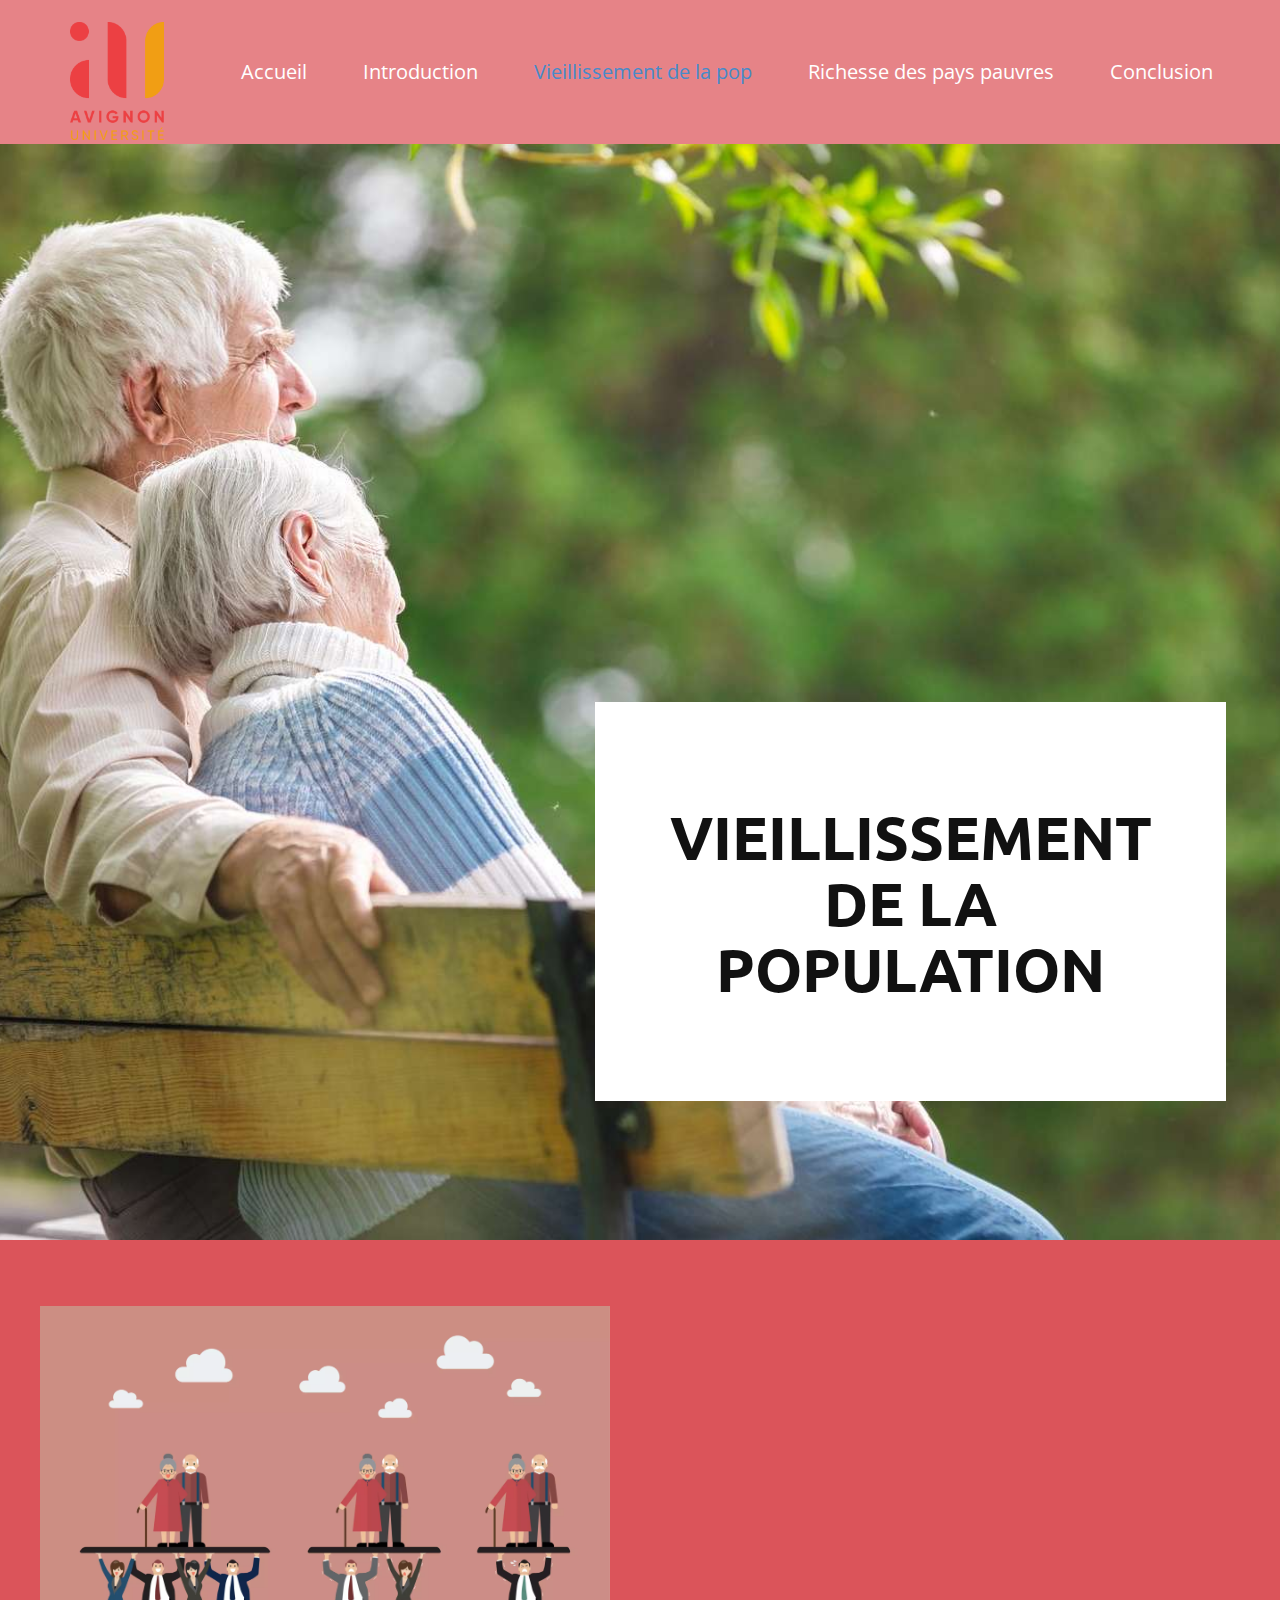
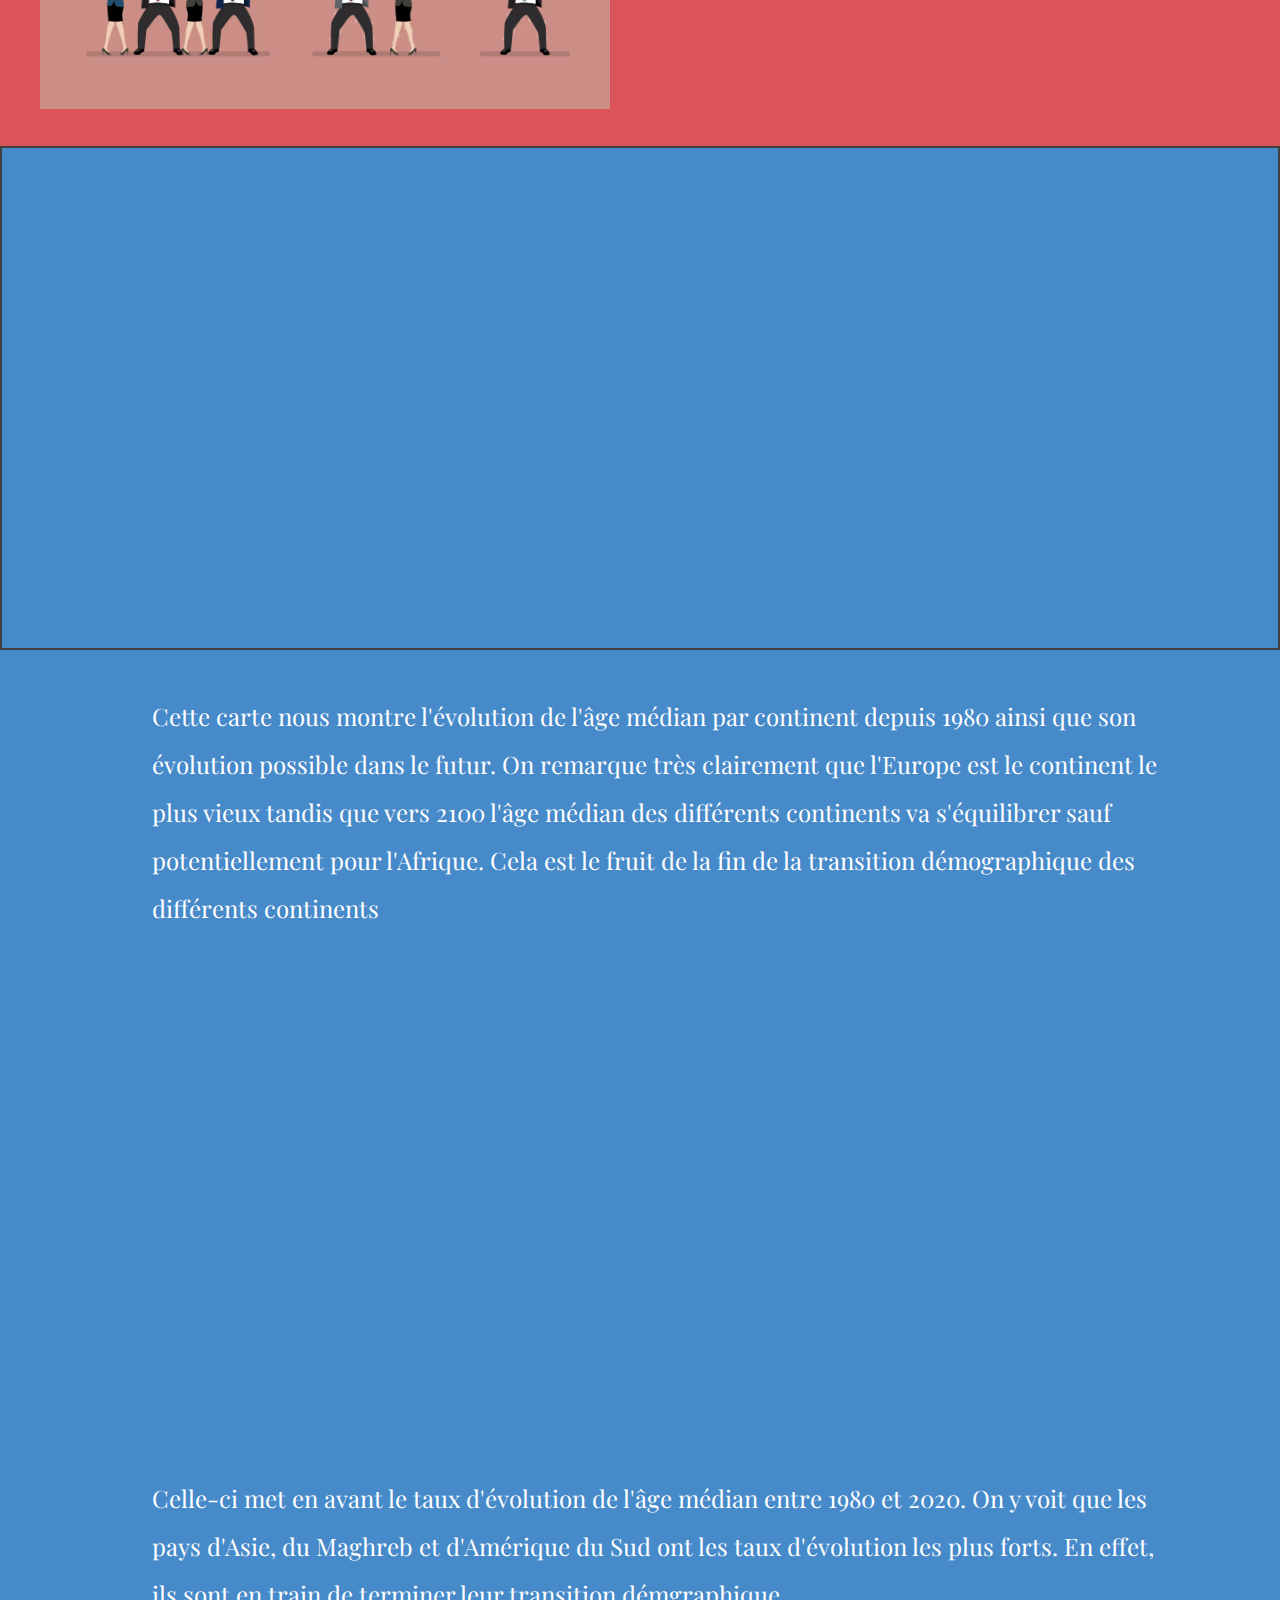
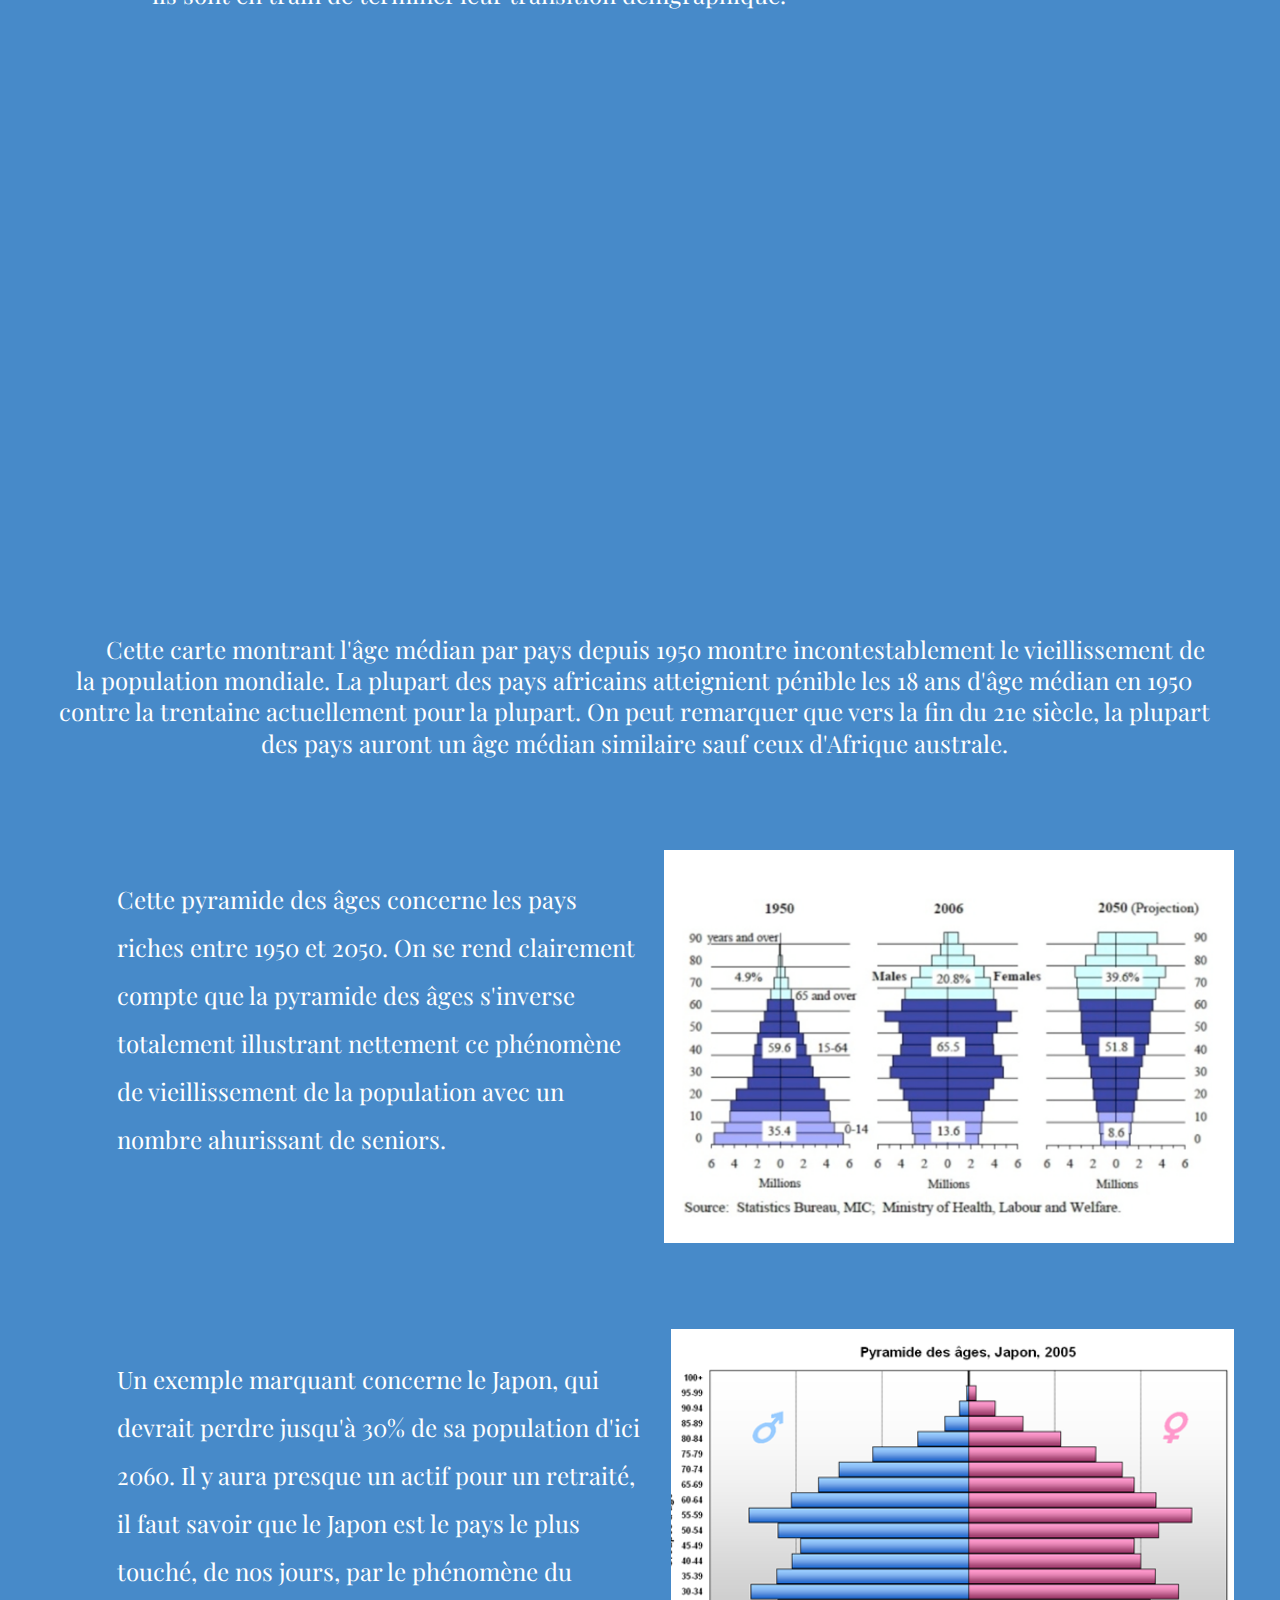
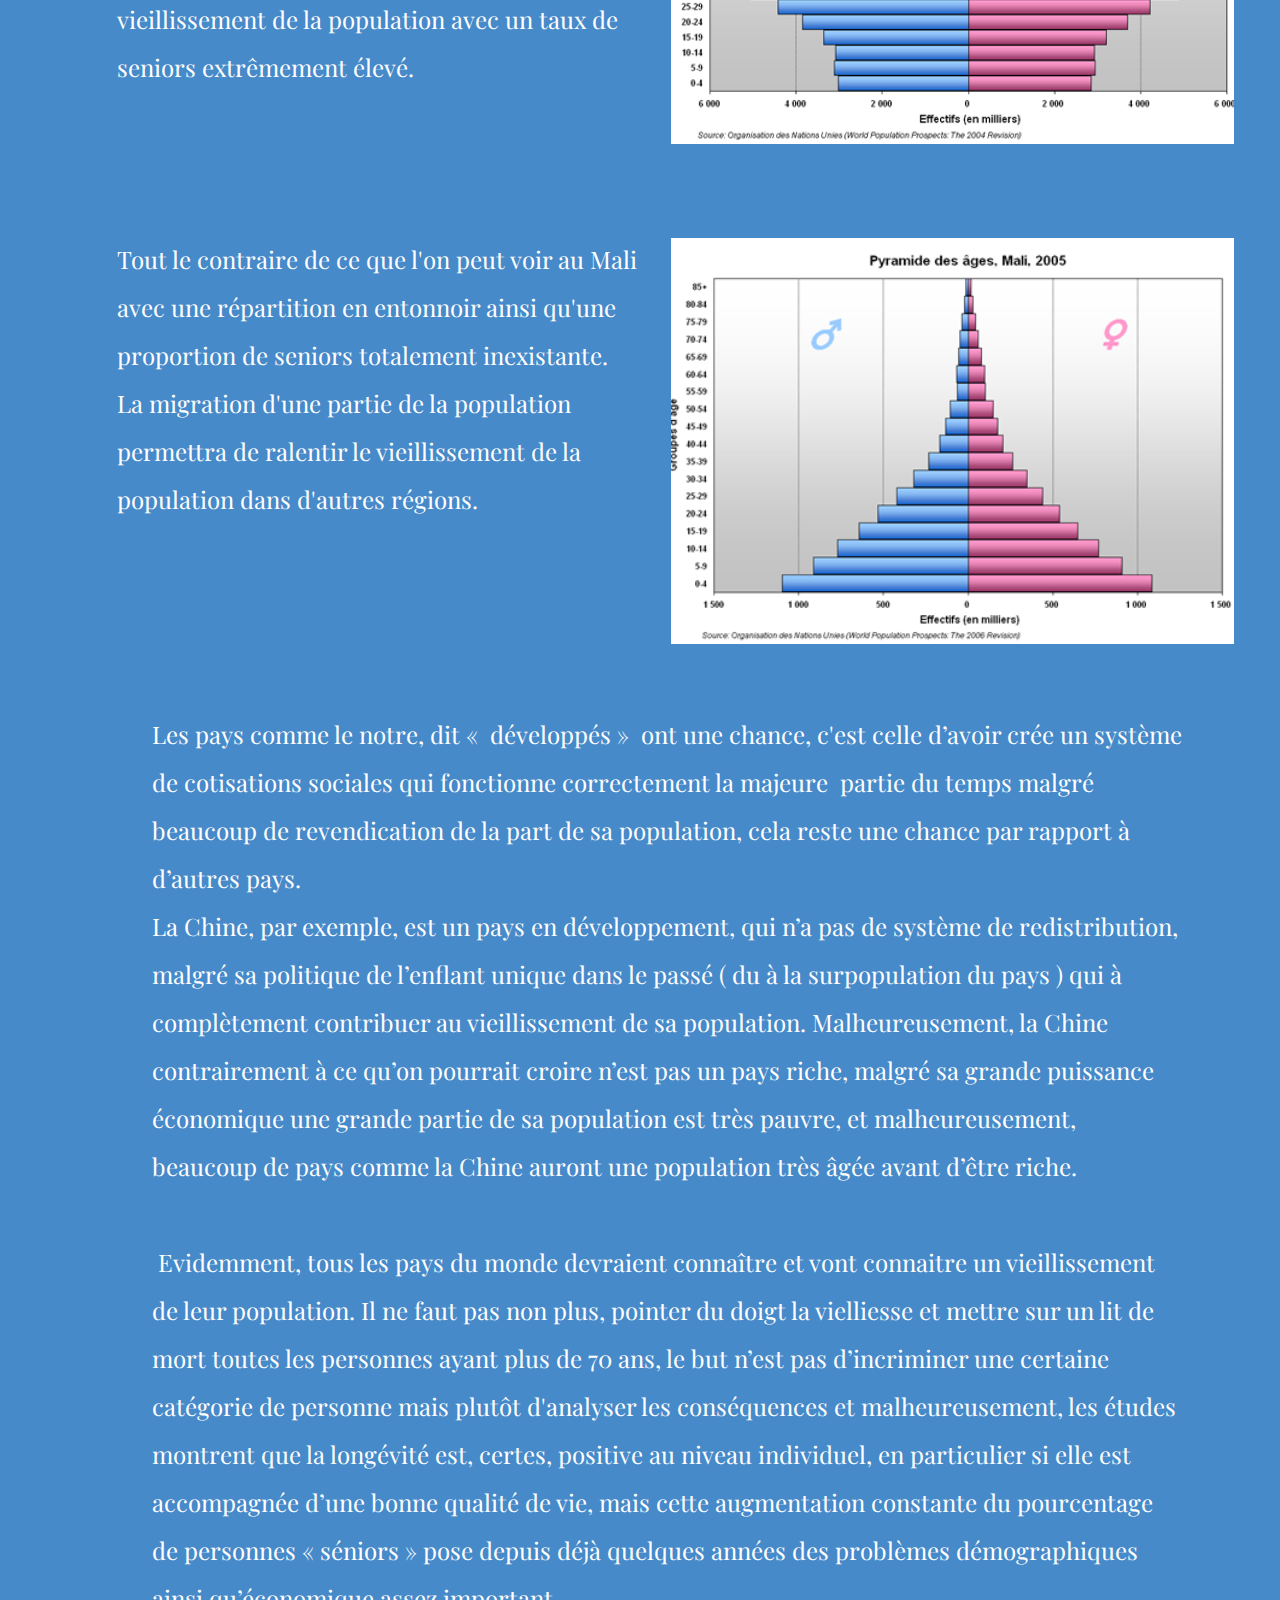
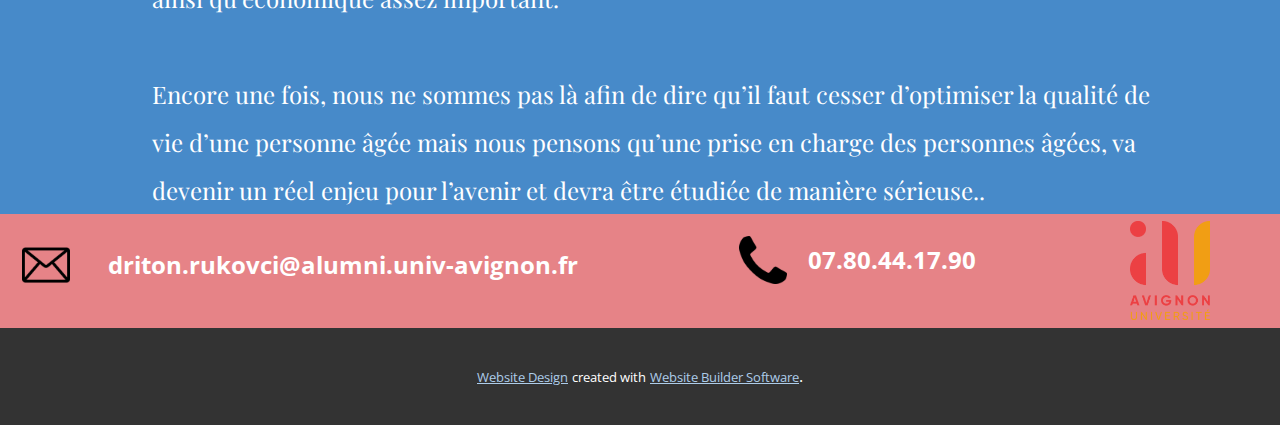
<file: Vieillissement-de-la-pop.html>
<!DOCTYPE html>
<html style="font-size: 16px;">
  <head>
    <meta name="viewport" content="width=device-width, initial-scale=1.0">
    <meta charset="utf-8">
    <meta name="keywords" content="​IT Company, ​The backbone for internet business, Company Services, ​Large payments volume or unique business model?, ​What’s included, What We Do, Custom software solutions">
    <meta name="description" content="">
    <meta name="page_type" content="np-template-header-footer-from-plugin">
    <title>Vieillissement de la pop</title>
    <link rel="stylesheet" href="nicepage.css" media="screen">
<link rel="stylesheet" href="Vieillissement-de-la-pop.css" media="screen">
    <script class="u-script" type="text/javascript" src="jquery.js" defer=""></script>
    <script class="u-script" type="text/javascript" src="nicepage.js" defer=""></script>
    <meta name="generator" content="Nicepage 4.2.6, nicepage.com">
    <link id="u-theme-google-font" rel="stylesheet" href="https://fonts.googleapis.com/css?family=Roboto:100,100i,300,300i,400,400i,500,500i,700,700i,900,900i|Open+Sans:300,300i,400,400i,600,600i,700,700i,800,800i">
    <link id="u-page-google-font" rel="stylesheet" href="https://fonts.googleapis.com/css?family=Ubuntu:300,300i,400,400i,500,500i,700,700i|Playfair+Display:400,400i,500,500i,600,600i,700,700i,800,800i,900,900i">
    
    
    
    
    
    
    
    
    
    
    <script type="application/ld+json">{
		"@context": "http://schema.org",
		"@type": "Organization",
		"name": "",
		"logo": "images/avignonuniversit.png"
}</script>
    <meta name="theme-color" content="#478ac9">
    <meta property="og:title" content="Vieillissement de la pop">
    <meta property="og:type" content="website">
  </head>
  <body class="u-body"><header class="u-clearfix u-header u-palette-2-light-1 u-header" id="sec-c61a"><div class="u-clearfix u-sheet u-sheet-1">
        <a href="https://nicepage.com" class="u-image u-logo u-image-1" data-image-width="1200" data-image-height="1487">
          <img src="images/avignonuniversit.png" class="u-logo-image u-logo-image-1">
        </a>
        <nav class="u-menu u-menu-dropdown u-offcanvas u-menu-1">
          <div class="menu-collapse" style="font-size: 1.25rem; letter-spacing: 0px;">
            <a class="u-black u-button-style u-custom-color u-custom-left-right-menu-spacing u-custom-padding-bottom u-custom-top-bottom-menu-spacing u-nav-link u-text-active-palette-1-base u-text-hover-palette-2-base" href="#" style="background-image: none;">
              <svg viewBox="0 0 24 24"><use xmlns:xlink="http://www.w3.org/1999/xlink" xlink:href="#menu-hamburger"></use></svg>
              <svg version="1.1" xmlns="http://www.w3.org/2000/svg" xmlns:xlink="http://www.w3.org/1999/xlink"><defs><symbol id="menu-hamburger" viewBox="0 0 16 16" style="width: 16px; height: 16px;"><rect y="1" width="16" height="2"></rect><rect y="7" width="16" height="2"></rect><rect y="13" width="16" height="2"></rect>
</symbol>
</defs></svg>
            </a>
          </div>
          <div class="u-custom-menu u-nav-container">
            <ul class="u-nav u-unstyled u-nav-1"><li class="u-nav-item"><a class="u-button-style u-nav-link u-text-active-palette-1-base u-text-hover-palette-2-base" href="Accueil.html" style="padding: 24px 28px;">Accueil</a>
</li><li class="u-nav-item"><a class="u-button-style u-nav-link u-text-active-palette-1-base u-text-hover-palette-2-base" href="Introduction.html" style="padding: 24px 28px;">Introduction</a>
</li><li class="u-nav-item"><a class="u-button-style u-nav-link u-text-active-palette-1-base u-text-hover-palette-2-base" href="Vieillissement-de-la-pop.html" style="padding: 24px 28px;">Vieillissement de la pop</a>
</li><li class="u-nav-item"><a class="u-button-style u-nav-link u-text-active-palette-1-base u-text-hover-palette-2-base" href="Richesse-des-pays-pauvres.html" style="padding: 24px 28px;">Richesse des pays pauvres</a>
</li><li class="u-nav-item"><a class="u-button-style u-nav-link u-text-active-palette-1-base u-text-hover-palette-2-base" href="Conclusion.html" style="padding: 24px 23px 24px 28px;">Conclusion</a>
</li></ul>
          </div>
          <div class="u-custom-menu u-nav-container-collapse">
            <div class="u-black u-container-style u-inner-container-layout u-opacity u-opacity-95 u-sidenav">
              <div class="u-inner-container-layout u-sidenav-overflow">
                <div class="u-menu-close"></div>
                <ul class="u-align-center u-nav u-popupmenu-items u-unstyled u-nav-2"><li class="u-nav-item"><a class="u-button-style u-nav-link" href="Accueil.html" style="padding: 10px 20px;">Accueil</a>
</li><li class="u-nav-item"><a class="u-button-style u-nav-link" href="Introduction.html" style="padding: 10px 20px;">Introduction</a>
</li><li class="u-nav-item"><a class="u-button-style u-nav-link" href="Vieillissement-de-la-pop.html" style="padding: 10px 20px;">Vieillissement de la pop</a>
</li><li class="u-nav-item"><a class="u-button-style u-nav-link" href="Richesse-des-pays-pauvres.html" style="padding: 10px 20px;">Richesse des pays pauvres</a>
</li><li class="u-nav-item"><a class="u-button-style u-nav-link" href="Conclusion.html" style="padding: 10px 20px;">Conclusion</a>
</li></ul>
              </div>
            </div>
            <div class="u-black u-menu-overlay u-opacity u-opacity-70"></div>
          </div>
        </nav>
      </div></header> 
    <section class="u-clearfix u-image u-section-1" id="carousel_b93f" data-image-width="1688" data-image-height="1055">
      <div class="u-align-left u-clearfix u-sheet u-sheet-1">
        <div class="u-align-center u-container-style u-group u-white u-group-1" data-animation-name="slideIn" data-animation-duration="1000" data-animation-direction="Right" data-animation-delay="250">
          <div class="u-container-layout u-container-layout-1">
            <h1 class="u-custom-font u-font-ubuntu u-text u-title u-text-1">VIEILLISSEM​ENT DE LA POPULATION</h1>
          </div>
        </div>
      </div>
    </section>
    <section class="u-clearfix u-palette-2-base u-section-2" id="carousel_d7dc">
      <div class="u-clearfix u-sheet u-sheet-1">
        <img class="u-image u-image-default u-image-1" src="images/vieillissement.webp" alt="" data-image-width="2560" data-image-height="1809">
        <div class="u-black u-container-style u-group u-group-1" data-animation-name="slideIn" data-animation-duration="1000" data-animation-direction="Down" data-animation-delay="750">
          <div class="u-container-layout u-container-layout-1">
            <p class="u-text u-text-1">Les pays développés font faire face au déveilissement de la population et dans cette partie nous allons expliquer les différentes raisons propres à cela.<br> Le phénomène qui à le plus contribué à au vieillissement de la population est la diminution de la natalité, lui même étant un  phénomène qui est apparu durant la transition démographique.
            </p>
          </div>
        </div>
      </div>
    </section>
    <section class="u-border-2 u-border-grey-75 u-clearfix u-palette-1-base u-section-3" id="sec-a6f9">
      <div class="u-align-left u-clearfix u-sheet u-sheet-1">
        <div class="u-clearfix u-custom-html u-custom-html-1">
          <div class="tableauPlaceholder" id="viz1643083299173" style="position: relative">
            <object class="tableauViz" style="display:none;">
              <param name="host_url" value="https%3A%2F%2Fpublic.tableau.com%2F">
              <param name="embed_code_version" value="3">
              <param name="site_root" value="">
              <param name="name" value="graphagemedian/Tableaudebord1">
              <param name="tabs" value="no">
              <param name="toolbar" value="yes">
              <param name="animate_transition" value="yes">
              <param name="display_static_image" value="yes">
              <param name="display_spinner" value="yes">
              <param name="display_overlay" value="yes">
              <param name="display_count" value="yes">
              <param name="language" value="fr-FR">
              <param name="filter" value="publish=yes">
            </object>
          </div>
          <script type="text/javascript"> var divElement = document.getElementById('viz1643083299173');                    var vizElement = divElement.getElementsByTagName('object')[0];                    if ( divElement.offsetWidth > 800 ) { vizElement.style.width='1000px';vizElement.style.height='827px';} else if ( divElement.offsetWidth > 500 ) { vizElement.style.width='1000px';vizElement.style.height='827px';} else { vizElement.style.width='100%';vizElement.style.height='727px';}                     var scriptElement = document.createElement('script');                    scriptElement.src = 'https://public.tableau.com/javascripts/api/viz_v1.js';                    vizElement.parentNode.insertBefore(scriptElement, vizElement); </script>
        </div>
      </div>
    </section>
    <section class="u-align-center u-clearfix u-palette-1-base u-section-4" id="carousel_6d61">
      <div class="u-clearfix u-sheet u-sheet-1">
        <p class="u-align-left u-custom-font u-font-playfair-display u-text u-text-1">Cette carte nous montre l'évolution de l'âge médian par continent depuis 1980 ainsi que son évolution possible dans le futur. On remarque très clairement que l'Europe est le continent le plus vieux tandis que vers 2100 l'âge médian des différents continents va s'équilibrer sauf potentiellement pour l'Afrique. Cela est le fruit de la fin de la transition démographique des différents continents</p>
        <div class="u-expanded-width u-list u-list-1">
          <div class="u-repeater u-repeater-1"></div>
        </div>
      </div>
    </section>
    <section class="u-clearfix u-palette-1-base u-section-5" id="sec-df29">
      <div class="u-clearfix u-sheet u-sheet-1">
        <div class="u-clearfix u-custom-html u-custom-html-1">
          <div class="tableauPlaceholder" id="viz1643084309630" style="position: relative">
            <object class="tableauViz" style="display:none;">
              <param name="host_url" value="https%3A%2F%2Fpublic.tableau.com%2F">
              <param name="embed_code_version" value="3">
              <param name="site_root" value="">
              <param name="name" value="tauxevolutionagemedian/Tableaudebord1">
              <param name="tabs" value="no">
              <param name="toolbar" value="yes">
              <param name="animate_transition" value="yes">
              <param name="display_static_image" value="yes">
              <param name="display_spinner" value="yes">
              <param name="display_overlay" value="yes">
              <param name="display_count" value="yes">
              <param name="language" value="fr-FR">
              <param name="filter" value="publish=yes">
            </object>
          </div>
          <script type="text/javascript"> var divElement = document.getElementById('viz1643084309630');                    var vizElement = divElement.getElementsByTagName('object')[0];                    if ( divElement.offsetWidth > 800 ) { vizElement.style.width='1000px';vizElement.style.height='827px';} else if ( divElement.offsetWidth > 500 ) { vizElement.style.width='1000px';vizElement.style.height='827px';} else { vizElement.style.width='100%';vizElement.style.height='727px';}                     var scriptElement = document.createElement('script');                    scriptElement.src = 'https://public.tableau.com/javascripts/api/viz_v1.js';                    vizElement.parentNode.insertBefore(scriptElement, vizElement); </script>
        </div>
      </div>
    </section>
    <section class="u-align-center u-clearfix u-palette-1-base u-section-6" id="carousel_acdd">
      <div class="u-clearfix u-sheet u-sheet-1">
        <p class="u-align-left u-custom-font u-font-playfair-display u-text u-text-1">Celle-ci met en avant le taux d'évolution de l'âge médian entre 1980 et 2020. On y voit que les pays d'Asie, du Maghreb et d'Amérique du Sud ont les taux d'évolution les plus forts. En effet, ils sont en train de terminer leur transition démgraphique.</p>
        <div class="u-expanded-width u-list u-list-1">
          <div class="u-repeater u-repeater-1"></div>
        </div>
      </div>
    </section>
    <section class="u-clearfix u-palette-1-base u-section-7" id="sec-676c">
      <div class="u-clearfix u-sheet u-sheet-1">
        <div class="u-clearfix u-custom-html u-custom-html-1">
          <div class="tableauPlaceholder" id="viz1643085123259" style="position: relative">
            <noscript>&amp;amp;amp;amp;amp;amp;amp;amp;amp;amp;amp;amp;lt;a href='#'&amp;amp;amp;amp;amp;amp;amp;amp;amp;amp;amp;amp;gt;&amp;amp;amp;amp;amp;amp;amp;amp;amp;amp;amp;amp;lt;img alt='Tableau de bord 1 ' src='7X&amp;amp;amp;amp;amp;amp;amp;amp;amp;amp;amp;amp;amp;#47;7XXJXQN7X&amp;amp;amp;amp;amp;amp;amp;amp;amp;amp;amp;amp;amp;#47;1_rss.png' style='border: none' /&amp;amp;amp;amp;amp;amp;amp;amp;amp;amp;amp;amp;gt;&amp;amp;amp;amp;amp;amp;amp;amp;amp;amp;amp;amp;lt;/a&amp;amp;amp;amp;amp;amp;amp;amp;amp;amp;amp;amp;gt;</noscript>
            <object class="tableauViz" style="display:none;">
              <param name="host_url" value="https%3A%2F%2Fpublic.tableau.com%2F">
              <param name="embed_code_version" value="3">
              <param name="path" value="shared/7XXJXQN7X">
              <param name="toolbar" value="yes">
              <param name="static_image" value="7X/7XXJXQN7X/1.png">
              <param name="animate_transition" value="yes">
              <param name="display_static_image" value="yes">
              <param name="display_spinner" value="yes">
              <param name="display_overlay" value="yes">
              <param name="display_count" value="yes">
              <param name="language" value="fr-FR">
              <param name="filter" value="publish=yes">
            </object>
          </div>
          <script type="text/javascript"> var divElement = document.getElementById('viz1643085123259');                    var vizElement = divElement.getElementsByTagName('object')[0];                    if ( divElement.offsetWidth > 800 ) { vizElement.style.width='1000px';vizElement.style.height='827px';} else if ( divElement.offsetWidth > 500 ) { vizElement.style.width='1000px';vizElement.style.height='827px';} else { vizElement.style.width='100%';vizElement.style.height='727px';}                     var scriptElement = document.createElement('script');                    scriptElement.src = 'https://public.tableau.com/javascripts/api/viz_v1.js';                    vizElement.parentNode.insertBefore(scriptElement, vizElement); </script>
        </div>
      </div>
    </section>
    <section class="u-align-center u-clearfix u-palette-1-base u-section-8" id="carousel_f1f0">
      <div class="u-clearfix u-sheet u-sheet-1">
        <div class="u-align-left u-container-style u-group u-group-1">
          <div class="u-container-layout u-container-layout-1">
            <p class="u-custom-font u-font-playfair-display u-text u-text-1">
              <br>
              <br>
              <br>
              <br>Cette pyramide des âges concerne les pays riches entre 1950 et 2050. On se rend clairement compte que la pyramide des âges s'inverse totalement illustrant nettement ce phénomène de vieillissement de la population avec un nombre ahurissant de seniors.<br>
              <br>
              <br>
              <br>
              <br>Un exemple marquant concerne le Japon, qui devrait perdre jusqu'à 30% de sa population d'ici 2060.  Il y aura presque un actif pour un retraité, il faut savoir que le Japon est le pays le plus touché, de nos jours, par le phénomène du vieillissement de la population avec un taux de seniors extrêmement élevé.&nbsp;<br>
              <br>
              <br>
              <br>Tout le contraire de ce que l'on peut voir au Mali avec une répartition en entonnoir ainsi qu'une proportion de seniors totalement inexistante.<br>La migration d'une partie de la population permettra de ralentir le vieillissement de la population dans d'autres régions.
            </p>
          </div>
        </div>
        <div class="u-expanded-width u-list u-list-1">
          <div class="u-repeater u-repeater-1"></div>
        </div>
        <img class="u-image u-image-default u-preserve-proportions u-image-1" src="images/pyramideage.png" alt="" data-image-width="642" data-image-height="443">
        <h2 class="u-custom-font u-font-playfair-display u-text u-text-default u-text-2">&nbsp; &nbsp; &nbsp; &nbsp;Cette carte montrant l'âge médian par pays depuis 1950 montre incontestablement le vieillissement de la population mondiale. La plupart des pays africains atteignient pénible les 18 ans d'âge médian en 1950 contre la trentaine actuellement pour la plupart. On peut remarquer que vers la fin du 21e siècle, la plupart des pays auront un âge médian similaire sauf ceux d'Afrique australe.</h2>
        <img class="u-image u-image-default u-image-2" src="images/Image2.png" alt="" data-image-width="572" data-image-height="397">
        <img class="u-image u-image-default u-image-3" src="images/Image3.png" alt="" data-image-width="487" data-image-height="337">
      </div>
    </section>
    <section class="u-align-center u-clearfix u-palette-1-base u-section-9" id="carousel_c50b">
      <div class="u-clearfix u-sheet u-sheet-1">
        <p class="u-align-left u-custom-font u-font-playfair-display u-text u-text-1"> Les pays comme le notre, dit «&nbsp; développés » &nbsp;ont une chance, c'est celle d’avoir crée
un système
de cotisations sociales qui fonctionne correctement la majeure&nbsp; partie du
temps malgré beaucoup de revendication de la part de sa population, cela reste
une chance par rapport à d’autres pays.&nbsp;<br>La Chine, par exemple, est un pays en
développement, qui n’a pas de système de redistribution,&nbsp; malgré sa politique de l’enflant unique dans
le passé ( du à la surpopulation du pays ) qui à complètement contribuer au
vieillissement de sa population. 
Malheureusement, la Chine contrairement à ce qu’on
pourrait croire n’est pas un pays riche, malgré sa grande puissance économique
une grande partie de sa population est très pauvre, et malheureusement, beaucoup de pays comme la Chine auront une population très âgée avant d’être
riche.&nbsp;<br>
          <br>&nbsp;Evidemment, tous les pays du monde devraient connaître  et vont connaitre un vieillissement de leur population. Il ne faut pas non plus, pointer du doigt la vielliesse et mettre sur un lit de mort toutes les personnes ayant plus de 70 ans, le but n’est pas d’incriminer une certaine catégorie de personne mais plutôt d'analyser les conséquences et malheureusement, les études montrent que la longévité est, certes,  positive au niveau individuel, en particulier si elle est accompagnée d’une bonne qualité de vie, mais cette augmentation constante du pourcentage de personnes « séniors » pose depuis déjà quelques années des problèmes démographiques ainsi qu’économique assez important. <br>
          <br>Encore une fois, nous ne sommes pas là afin de dire qu’il faut cesser d’optimiser la qualité de vie d’une personne âgée mais nous pensons qu’une  prise en charge des personnes âgées, va devenir un réel enjeu pour l’avenir et devra être étudiée de manière sérieuse..&nbsp;<br>
        </p>
        <div class="u-expanded-width u-list u-list-1">
          <div class="u-repeater u-repeater-1"></div>
        </div>
      </div>
    </section>
    
    
    <footer class="u-align-center u-clearfix u-footer u-palette-2-light-1 u-footer" id="sec-37d3"><div class="u-clearfix u-sheet u-sheet-1">
        <img class="u-image u-image-default u-preserve-proportions u-image-1" src="images/avignonuniversit.png" alt="" data-image-width="1200" data-image-height="1487">
        <p class="u-small-text u-text u-text-variant u-text-1">&nbsp;driton.rukov​ci@alumni.univ-avignon.fr</p>
        <img class="u-image u-image-default u-preserve-proportions u-image-2" src="images/mail.png" alt="" data-image-width="512" data-image-height="512">
        <img class="u-image u-image-default u-preserve-proportions u-image-3" src="images/phone.png" alt="" data-image-width="512" data-image-height="512">
        <p class="u-small-text u-text u-text-variant u-text-2">07.80.44.17.90</p>
      </div></footer>
    <section class="u-backlink u-clearfix u-grey-80">
      <a class="u-link" href="https://nicepage.com/website-design" target="_blank">
        <span>Website Design</span>
      </a>
      <p class="u-text">
        <span>created with</span>
      </p>
      <a class="u-link" href="" target="_blank">
        <span>Website Builder Software</span>
      </a>. 
    </section><span style="height: 64px; width: 64px; margin-left: 0px; margin-right: auto; margin-top: 0px; background-image: none; right: 20px; bottom: 20px" class="u-back-to-top u-icon u-icon-circle u-opacity u-opacity-85 u-palette-1-base u-spacing-15" data-href="#">
        <svg class="u-svg-link" preserveAspectRatio="xMidYMin slice" viewBox="0 0 551.13 551.13"><use xmlns:xlink="http://www.w3.org/1999/xlink" xlink:href="#svg-1d98"></use></svg>
        <svg class="u-svg-content" enable-background="new 0 0 551.13 551.13" viewBox="0 0 551.13 551.13" xmlns="http://www.w3.org/2000/svg" id="svg-1d98"><path d="m275.565 189.451 223.897 223.897h51.668l-275.565-275.565-275.565 275.565h51.668z"></path></svg>
    </span>
  </body>
</html>
</file>
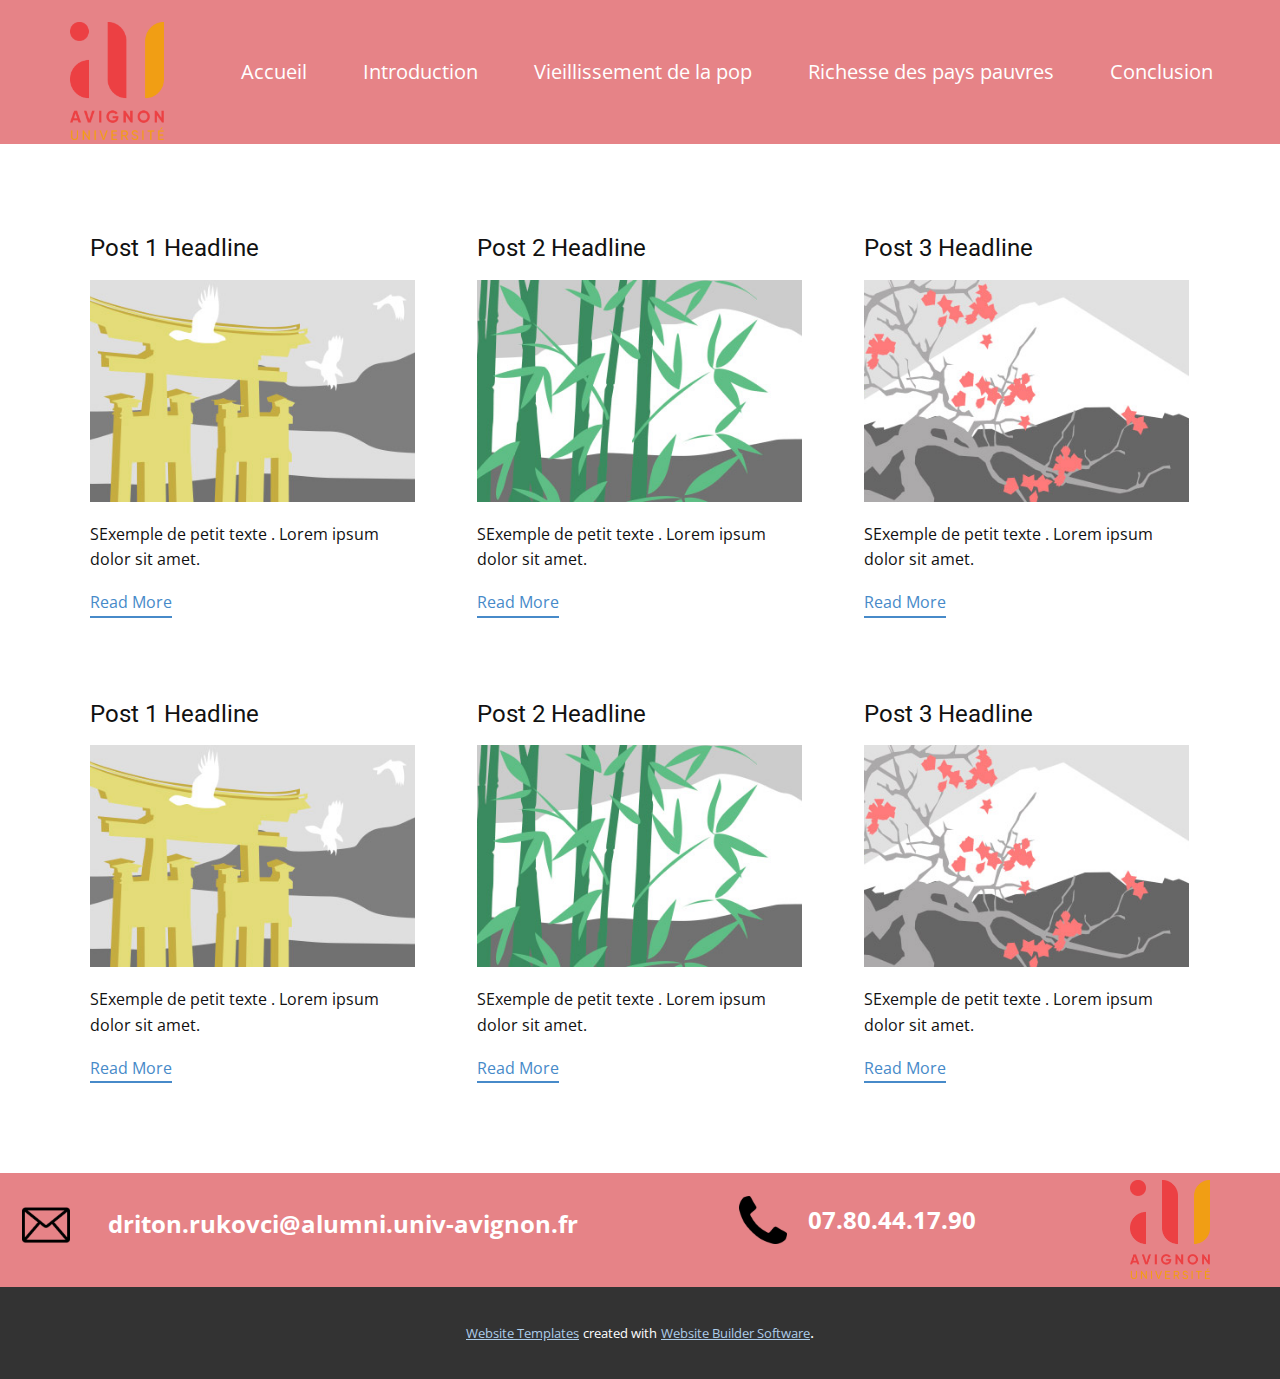
<file: blog/blog.html>
<html style="font-size: 16px;"><head>
    <meta name="viewport" content="width=device-width, initial-scale=1.0">
    <meta charset="utf-8">
    <meta name="keywords" content="">
    <meta name="description" content="">
    <meta name="page_type" content="np-template-header-footer-from-plugin">
    <title>Blog Template</title>
    <link rel="stylesheet" href="../nicepage.css" media="screen">
<link rel="stylesheet" href="../Blog-Template.css" media="screen">
    <script class="u-script" type="text/javascript" src="../jquery.js" defer=""></script>
    <script class="u-script" type="text/javascript" src="../nicepage.js" defer=""></script>
    <meta name="generator" content="Nicepage 4.2.6, nicepage.com">
    <link id="u-theme-google-font" rel="stylesheet" href="https://fonts.googleapis.com/css?family=Roboto:100,100i,300,300i,400,400i,500,500i,700,700i,900,900i|Open+Sans:300,300i,400,400i,600,600i,700,700i,800,800i">
    
    
    <script type="application/ld+json">{
		"@context": "http://schema.org",
		"@type": "Organization",
		"name": "",
		"logo": "images/avignonuniversit.png"
}</script>
    <meta name="theme-color" content="#478ac9">
  </head>
  <body class="u-body"><header class="u-clearfix u-header u-palette-2-light-1 u-header" id="sec-c61a"><div class="u-clearfix u-sheet u-sheet-1">
        <a href="https://nicepage.com" class="u-image u-logo u-image-1" data-image-width="1200" data-image-height="1487">
          <img src="../images/avignonuniversit.png" class="u-logo-image u-logo-image-1">
        </a>
        <nav class="u-menu u-menu-dropdown u-offcanvas u-menu-1">
          <div class="menu-collapse" style="font-size: 1.25rem; letter-spacing: 0px;">
            <a class="u-black u-button-style u-custom-color u-custom-left-right-menu-spacing u-custom-padding-bottom u-custom-top-bottom-menu-spacing u-nav-link u-text-active-palette-1-base u-text-hover-palette-2-base" href="#" style="background-image: none;">
              <svg viewBox="0 0 24 24"><use xmlns:xlink="http://www.w3.org/1999/xlink" xlink:href="#menu-hamburger"></use></svg>
              <svg version="1.1" xmlns="http://www.w3.org/2000/svg" xmlns:xlink="http://www.w3.org/1999/xlink"><defs><symbol id="menu-hamburger" viewBox="0 0 16 16" style="width: 16px; height: 16px;"><rect y="1" width="16" height="2"></rect><rect y="7" width="16" height="2"></rect><rect y="13" width="16" height="2"></rect>
</symbol>
</defs></svg>
            </a>
          </div>
          <div class="u-custom-menu u-nav-container">
            <ul class="u-nav u-unstyled u-nav-1"><li class="u-nav-item"><a class="u-button-style u-nav-link u-text-active-palette-1-base u-text-hover-palette-2-base" href="../Accueil.html" style="padding: 24px 28px;">Accueil</a>
</li><li class="u-nav-item"><a class="u-button-style u-nav-link u-text-active-palette-1-base u-text-hover-palette-2-base" href="../Introduction.html" style="padding: 24px 28px;">Introduction</a>
</li><li class="u-nav-item"><a class="u-button-style u-nav-link u-text-active-palette-1-base u-text-hover-palette-2-base" href="../Vieillissement-de-la-pop.html" style="padding: 24px 28px;">Vieillissement de la pop</a>
</li><li class="u-nav-item"><a class="u-button-style u-nav-link u-text-active-palette-1-base u-text-hover-palette-2-base" href="../Richesse-des-pays-pauvres.html" style="padding: 24px 28px;">Richesse des pays pauvres</a>
</li><li class="u-nav-item"><a class="u-button-style u-nav-link u-text-active-palette-1-base u-text-hover-palette-2-base" href="../Conclusion.html" style="padding: 24px 23px 24px 28px;">Conclusion</a>
</li></ul>
          </div>
          <div class="u-custom-menu u-nav-container-collapse">
            <div class="u-black u-container-style u-inner-container-layout u-opacity u-opacity-95 u-sidenav">
              <div class="u-inner-container-layout u-sidenav-overflow">
                <div class="u-menu-close"></div>
                <ul class="u-align-center u-nav u-popupmenu-items u-unstyled u-nav-2"><li class="u-nav-item"><a class="u-button-style u-nav-link" href="../Accueil.html" style="padding: 10px 20px;">Accueil</a>
</li><li class="u-nav-item"><a class="u-button-style u-nav-link" href="../Introduction.html" style="padding: 10px 20px;">Introduction</a>
</li><li class="u-nav-item"><a class="u-button-style u-nav-link" href="../Vieillissement-de-la-pop.html" style="padding: 10px 20px;">Vieillissement de la pop</a>
</li><li class="u-nav-item"><a class="u-button-style u-nav-link" href="../Richesse-des-pays-pauvres.html" style="padding: 10px 20px;">Richesse des pays pauvres</a>
</li><li class="u-nav-item"><a class="u-button-style u-nav-link" href="../Conclusion.html" style="padding: 10px 20px;">Conclusion</a>
</li></ul>
              </div>
            </div>
            <div class="u-black u-menu-overlay u-opacity u-opacity-70"></div>
          </div>
        </nav>
      </div></header>
    <section class="u-clearfix u-section-1" id="sec-677d">
      <div class="u-clearfix u-sheet u-valign-middle u-sheet-1"><!--blog--><!--blog_options_json--><!--{"type":"Recent","source":"","tags":"","count":""}--><!--/blog_options_json-->
        <div class="u-blog u-expanded-width u-repeater u-repeater-1"><!--blog_post-->
          <div class="u-blog-post u-container-style u-repeater-item u-white u-repeater-item-1">
            <div class="u-container-layout u-similar-container u-valign-top u-container-layout-1"><!--blog_post_header-->
              <h4 class="u-blog-control u-text u-text-1">
                <a class="u-post-header-link" href="../blog/post-5.html"><!--blog_post_header_content-->Post 1 Headline<!--/blog_post_header_content--></a>
              </h4><!--/blog_post_header--><!--blog_post_image-->
              <a class="u-post-header-link" href="../blog/post-5.html"><img alt="" class="u-blog-control u-expanded-width u-image u-image-default u-image-1" src="[data-uri]"></a><!--/blog_post_image--><!--blog_post_content-->
              <div class="u-blog-control u-post-content u-text u-text-2 fr-view">SExemple de petit texte . Lorem ipsum dolor sit amet.</div><!--/blog_post_content--><!--blog_post_readmore-->
              <a href="../blog/post-5.html" class="u-blog-control u-border-2 u-border-palette-1-base u-btn u-btn-rectangle u-button-style u-none u-btn-1"><!--blog_post_readmore_content--><!--options_json--><!--{"content":"Read More","defaultValue":"Lire la suite"}--><!--/options_json-->Read More<!--/blog_post_readmore_content--></a><!--/blog_post_readmore-->
            </div>
          </div><div class="u-blog-post u-container-style u-repeater-item u-video-cover u-white">
            <div class="u-container-layout u-similar-container u-valign-top u-container-layout-2"><!--blog_post_header-->
              <h4 class="u-blog-control u-text u-text-3">
                <a class="u-post-header-link" href="../blog/post-4.html"><!--blog_post_header_content-->Post 2 Headline<!--/blog_post_header_content--></a>
              </h4><!--/blog_post_header--><!--blog_post_image-->
              <a class="u-post-header-link" href="../blog/post-4.html"><img alt="" class="u-blog-control u-expanded-width u-image u-image-default u-image-2" src="[data-uri]"></a><!--/blog_post_image--><!--blog_post_content-->
              <div class="u-blog-control u-post-content u-text u-text-4 fr-view">SExemple de petit texte . Lorem ipsum dolor sit amet.</div><!--/blog_post_content--><!--blog_post_readmore-->
              <a href="../blog/post-4.html" class="u-blog-control u-border-2 u-border-palette-1-base u-btn u-btn-rectangle u-button-style u-none u-btn-2"><!--blog_post_readmore_content--><!--options_json--><!--{"content":"Read More","defaultValue":"Lire la suite"}--><!--/options_json-->Read More<!--/blog_post_readmore_content--></a><!--/blog_post_readmore-->
            </div>
          </div><div class="u-blog-post u-container-style u-repeater-item u-video-cover u-white">
            <div class="u-container-layout u-similar-container u-valign-top u-container-layout-3"><!--blog_post_header-->
              <h4 class="u-blog-control u-text u-text-5">
                <a class="u-post-header-link" href="../blog/post-3.html"><!--blog_post_header_content-->Post 3 Headline<!--/blog_post_header_content--></a>
              </h4><!--/blog_post_header--><!--blog_post_image-->
              <a class="u-post-header-link" href="../blog/post-3.html"><img alt="" class="u-blog-control u-expanded-width u-image u-image-default u-image-3" src="[data-uri]"></a><!--/blog_post_image--><!--blog_post_content-->
              <div class="u-blog-control u-post-content u-text u-text-6 fr-view">SExemple de petit texte . Lorem ipsum dolor sit amet.</div><!--/blog_post_content--><!--blog_post_readmore-->
              <a href="../blog/post-3.html" class="u-blog-control u-border-2 u-border-palette-1-base u-btn u-btn-rectangle u-button-style u-none u-btn-3"><!--blog_post_readmore_content--><!--options_json--><!--{"content":"Read More","defaultValue":"Lire la suite"}--><!--/options_json-->Read More<!--/blog_post_readmore_content--></a><!--/blog_post_readmore-->
            </div>
          </div><div class="u-blog-post u-container-style u-repeater-item u-white u-repeater-item-1">
            <div class="u-container-layout u-similar-container u-valign-top u-container-layout-1"><!--blog_post_header-->
              <h4 class="u-blog-control u-text u-text-1">
                <a class="u-post-header-link" href="../blog/post-2.html"><!--blog_post_header_content-->Post 1 Headline<!--/blog_post_header_content--></a>
              </h4><!--/blog_post_header--><!--blog_post_image-->
              <a class="u-post-header-link" href="../blog/post-2.html"><img alt="" class="u-blog-control u-expanded-width u-image u-image-default u-image-1" src="[data-uri]"></a><!--/blog_post_image--><!--blog_post_content-->
              <div class="u-blog-control u-post-content u-text u-text-2 fr-view">SExemple de petit texte . Lorem ipsum dolor sit amet.</div><!--/blog_post_content--><!--blog_post_readmore-->
              <a href="../blog/post-2.html" class="u-blog-control u-border-2 u-border-palette-1-base u-btn u-btn-rectangle u-button-style u-none u-btn-1"><!--blog_post_readmore_content--><!--options_json--><!--{"content":"Read More","defaultValue":"Lire la suite"}--><!--/options_json-->Read More<!--/blog_post_readmore_content--></a><!--/blog_post_readmore-->
            </div>
          </div><div class="u-blog-post u-container-style u-repeater-item u-video-cover u-white">
            <div class="u-container-layout u-similar-container u-valign-top u-container-layout-2"><!--blog_post_header-->
              <h4 class="u-blog-control u-text u-text-3">
                <a class="u-post-header-link" href="../blog/post-1.html"><!--blog_post_header_content-->Post 2 Headline<!--/blog_post_header_content--></a>
              </h4><!--/blog_post_header--><!--blog_post_image-->
              <a class="u-post-header-link" href="../blog/post-1.html"><img alt="" class="u-blog-control u-expanded-width u-image u-image-default u-image-2" src="[data-uri]"></a><!--/blog_post_image--><!--blog_post_content-->
              <div class="u-blog-control u-post-content u-text u-text-4 fr-view">SExemple de petit texte . Lorem ipsum dolor sit amet.</div><!--/blog_post_content--><!--blog_post_readmore-->
              <a href="../blog/post-1.html" class="u-blog-control u-border-2 u-border-palette-1-base u-btn u-btn-rectangle u-button-style u-none u-btn-2"><!--blog_post_readmore_content--><!--options_json--><!--{"content":"Read More","defaultValue":"Lire la suite"}--><!--/options_json-->Read More<!--/blog_post_readmore_content--></a><!--/blog_post_readmore-->
            </div>
          </div><div class="u-blog-post u-container-style u-repeater-item u-video-cover u-white">
            <div class="u-container-layout u-similar-container u-valign-top u-container-layout-3"><!--blog_post_header-->
              <h4 class="u-blog-control u-text u-text-5">
                <a class="u-post-header-link" href="../blog/post.html"><!--blog_post_header_content-->Post 3 Headline<!--/blog_post_header_content--></a>
              </h4><!--/blog_post_header--><!--blog_post_image-->
              <a class="u-post-header-link" href="../blog/post.html"><img alt="" class="u-blog-control u-expanded-width u-image u-image-default u-image-3" src="[data-uri]"></a><!--/blog_post_image--><!--blog_post_content-->
              <div class="u-blog-control u-post-content u-text u-text-6 fr-view">SExemple de petit texte . Lorem ipsum dolor sit amet.</div><!--/blog_post_content--><!--blog_post_readmore-->
              <a href="../blog/post.html" class="u-blog-control u-border-2 u-border-palette-1-base u-btn u-btn-rectangle u-button-style u-none u-btn-3"><!--blog_post_readmore_content--><!--options_json--><!--{"content":"Read More","defaultValue":"Lire la suite"}--><!--/options_json-->Read More<!--/blog_post_readmore_content--></a><!--/blog_post_readmore-->
            </div>
          </div><!--/blog_post--><!--blog_post-->
          <!--/blog_post--><!--blog_post-->
          <!--/blog_post-->
        </div><!--/blog-->
      </div>
    </section>
    
    
    <footer class="u-align-center u-clearfix u-footer u-palette-2-light-1 u-footer" id="sec-37d3"><div class="u-clearfix u-sheet u-sheet-1">
        <img class="u-image u-image-default u-preserve-proportions u-image-1" src="../images/avignonuniversit.png" alt="" data-image-width="1200" data-image-height="1487">
        <p class="u-small-text u-text u-text-variant u-text-1">&nbsp;driton.rukov​ci@alumni.univ-avignon.fr</p>
        <img class="u-image u-image-default u-preserve-proportions u-image-2" src="../images/mail.png" alt="" data-image-width="512" data-image-height="512">
        <img class="u-image u-image-default u-preserve-proportions u-image-3" src="../images/phone.png" alt="" data-image-width="512" data-image-height="512">
        <p class="u-small-text u-text u-text-variant u-text-2">07.80.44.17.90</p>
      </div></footer>
    <section class="u-backlink u-clearfix u-grey-80">
      <a class="u-link" href="https://nicepage.com/website-templates" target="_blank">
        <span>Website Templates</span>
      </a>
      <p class="u-text">
        <span>created with</span>
      </p>
      <a class="u-link" href="" target="_blank">
        <span>Website Builder Software</span>
      </a>. 
    </section>
  
</body></html>
</file>
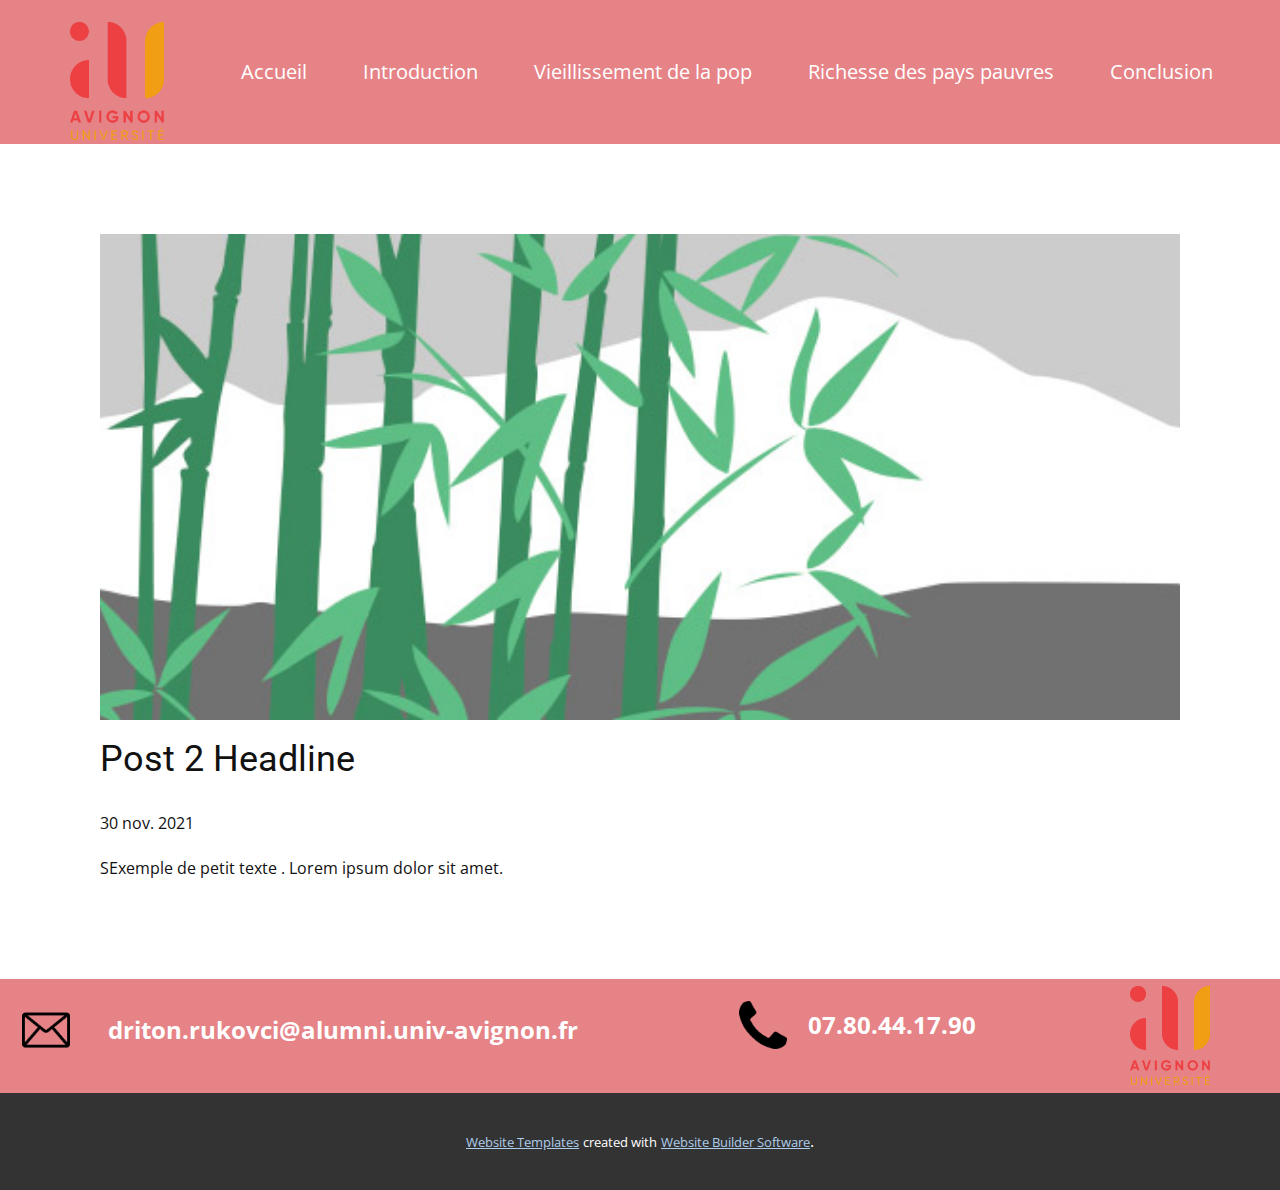
<file: blog/post-1.html>
<!doctype html>
<html style="font-size: 16px;"><head>
    <meta name="viewport" content="width=device-width, initial-scale=1.0">
    <meta charset="utf-8">
    <meta name="keywords" content="Post 1 Headline">
    <meta name="description" content="">
    <meta name="page_type" content="np-template-header-footer-from-plugin">
    <title>Post 2 Headline</title>
    <link rel="stylesheet" href="../nicepage.css" media="screen">
<link rel="stylesheet" href="../Post-Template.css" media="screen">
    <script class="u-script" type="text/javascript" src="../jquery.js" defer=""></script>
    <script class="u-script" type="text/javascript" src="../nicepage.js" defer=""></script>
    <meta name="generator" content="Nicepage 4.2.6, nicepage.com">
    <link id="u-theme-google-font" rel="stylesheet" href="https://fonts.googleapis.com/css?family=Roboto:100,100i,300,300i,400,400i,500,500i,700,700i,900,900i|Open+Sans:300,300i,400,400i,600,600i,700,700i,800,800i">
    
    
    <script type="application/ld+json">{
		"@context": "http://schema.org",
		"@type": "Organization",
		"name": "",
		"logo": "images/avignonuniversit.png"
}</script>
    <meta name="theme-color" content="#478ac9">
  </head>
  <body class="u-body"><header class="u-clearfix u-header u-palette-2-light-1 u-header" id="sec-c61a"><div class="u-clearfix u-sheet u-sheet-1">
        <a href="https://nicepage.com" class="u-image u-logo u-image-1" data-image-width="1200" data-image-height="1487">
          <img src="../images/avignonuniversit.png" class="u-logo-image u-logo-image-1">
        </a>
        <nav class="u-menu u-menu-dropdown u-offcanvas u-menu-1">
          <div class="menu-collapse" style="font-size: 1.25rem; letter-spacing: 0px;">
            <a class="u-black u-button-style u-custom-color u-custom-left-right-menu-spacing u-custom-padding-bottom u-custom-top-bottom-menu-spacing u-nav-link u-text-active-palette-1-base u-text-hover-palette-2-base" href="#" style="background-image: none;">
              <svg viewBox="0 0 24 24"><use xmlns:xlink="http://www.w3.org/1999/xlink" xlink:href="#menu-hamburger"></use></svg>
              <svg version="1.1" xmlns="http://www.w3.org/2000/svg" xmlns:xlink="http://www.w3.org/1999/xlink"><defs><symbol id="menu-hamburger" viewBox="0 0 16 16" style="width: 16px; height: 16px;"><rect y="1" width="16" height="2"></rect><rect y="7" width="16" height="2"></rect><rect y="13" width="16" height="2"></rect>
</symbol>
</defs></svg>
            </a>
          </div>
          <div class="u-custom-menu u-nav-container">
            <ul class="u-nav u-unstyled u-nav-1"><li class="u-nav-item"><a class="u-button-style u-nav-link u-text-active-palette-1-base u-text-hover-palette-2-base" href="../Accueil.html" style="padding: 24px 28px;">Accueil</a>
</li><li class="u-nav-item"><a class="u-button-style u-nav-link u-text-active-palette-1-base u-text-hover-palette-2-base" href="../Introduction.html" style="padding: 24px 28px;">Introduction</a>
</li><li class="u-nav-item"><a class="u-button-style u-nav-link u-text-active-palette-1-base u-text-hover-palette-2-base" href="../Vieillissement-de-la-pop.html" style="padding: 24px 28px;">Vieillissement de la pop</a>
</li><li class="u-nav-item"><a class="u-button-style u-nav-link u-text-active-palette-1-base u-text-hover-palette-2-base" href="../Richesse-des-pays-pauvres.html" style="padding: 24px 28px;">Richesse des pays pauvres</a>
</li><li class="u-nav-item"><a class="u-button-style u-nav-link u-text-active-palette-1-base u-text-hover-palette-2-base" href="../Conclusion.html" style="padding: 24px 23px 24px 28px;">Conclusion</a>
</li></ul>
          </div>
          <div class="u-custom-menu u-nav-container-collapse">
            <div class="u-black u-container-style u-inner-container-layout u-opacity u-opacity-95 u-sidenav">
              <div class="u-inner-container-layout u-sidenav-overflow">
                <div class="u-menu-close"></div>
                <ul class="u-align-center u-nav u-popupmenu-items u-unstyled u-nav-2"><li class="u-nav-item"><a class="u-button-style u-nav-link" href="../Accueil.html" style="padding: 10px 20px;">Accueil</a>
</li><li class="u-nav-item"><a class="u-button-style u-nav-link" href="../Introduction.html" style="padding: 10px 20px;">Introduction</a>
</li><li class="u-nav-item"><a class="u-button-style u-nav-link" href="../Vieillissement-de-la-pop.html" style="padding: 10px 20px;">Vieillissement de la pop</a>
</li><li class="u-nav-item"><a class="u-button-style u-nav-link" href="../Richesse-des-pays-pauvres.html" style="padding: 10px 20px;">Richesse des pays pauvres</a>
</li><li class="u-nav-item"><a class="u-button-style u-nav-link" href="../Conclusion.html" style="padding: 10px 20px;">Conclusion</a>
</li></ul>
              </div>
            </div>
            <div class="u-black u-menu-overlay u-opacity u-opacity-70"></div>
          </div>
        </nav>
      </div></header>
    <section class="u-align-center u-clearfix u-section-1" id="sec-2e3f">
      <div class="u-clearfix u-sheet u-valign-middle-md u-valign-middle-sm u-valign-middle-xs u-sheet-1"><!--post_details--><!--post_details_options_json--><!--{"source":""}--><!--/post_details_options_json--><!--blog_post-->
        <div class="u-container-style u-expanded-width u-post-details u-post-details-1">
          <div class="u-container-layout u-valign-middle u-container-layout-1"><!--blog_post_image-->
            <img alt="" class="u-blog-control u-expanded-width u-image u-image-default u-image-1" src="[data-uri]"><!--/blog_post_image--><!--blog_post_header-->
            <h2 class="u-blog-control u-text u-text-1">Post 2 Headline</h2><!--/blog_post_header--><!--blog_post_metadata-->
            <div class="u-blog-control u-metadata u-metadata-1"><!--blog_post_metadata_date-->
              <span class="u-meta-date u-meta-icon">30 nov. 2021</span><!--/blog_post_metadata_date--><!--blog_post_metadata_category-->
              <!--/blog_post_metadata_category--><!--blog_post_metadata_comments-->
              <!--/blog_post_metadata_comments-->
            </div><!--/blog_post_metadata--><!--blog_post_content-->
            <div class="u-align-justify u-blog-control u-post-content u-text u-text-2 fr-view">
  SExemple de petit texte . Lorem ipsum dolor sit amet.
  </div><!--/blog_post_content-->
          </div>
        </div><!--/blog_post--><!--/post_details-->
      </div>
    </section>
    
    
    <footer class="u-align-center u-clearfix u-footer u-palette-2-light-1 u-footer" id="sec-37d3"><div class="u-clearfix u-sheet u-sheet-1">
        <img class="u-image u-image-default u-preserve-proportions u-image-1" src="../images/avignonuniversit.png" alt="" data-image-width="1200" data-image-height="1487">
        <p class="u-small-text u-text u-text-variant u-text-1">&nbsp;driton.rukov​ci@alumni.univ-avignon.fr</p>
        <img class="u-image u-image-default u-preserve-proportions u-image-2" src="../images/mail.png" alt="" data-image-width="512" data-image-height="512">
        <img class="u-image u-image-default u-preserve-proportions u-image-3" src="../images/phone.png" alt="" data-image-width="512" data-image-height="512">
        <p class="u-small-text u-text u-text-variant u-text-2">07.80.44.17.90</p>
      </div></footer>
    <section class="u-backlink u-clearfix u-grey-80">
      <a class="u-link" href="https://nicepage.com/website-templates" target="_blank">
        <span>Website Templates</span>
      </a>
      <p class="u-text">
        <span>created with</span>
      </p>
      <a class="u-link" href="" target="_blank">
        <span>Website Builder Software</span>
      </a>. 
    </section>
  
</body></html>
</file>
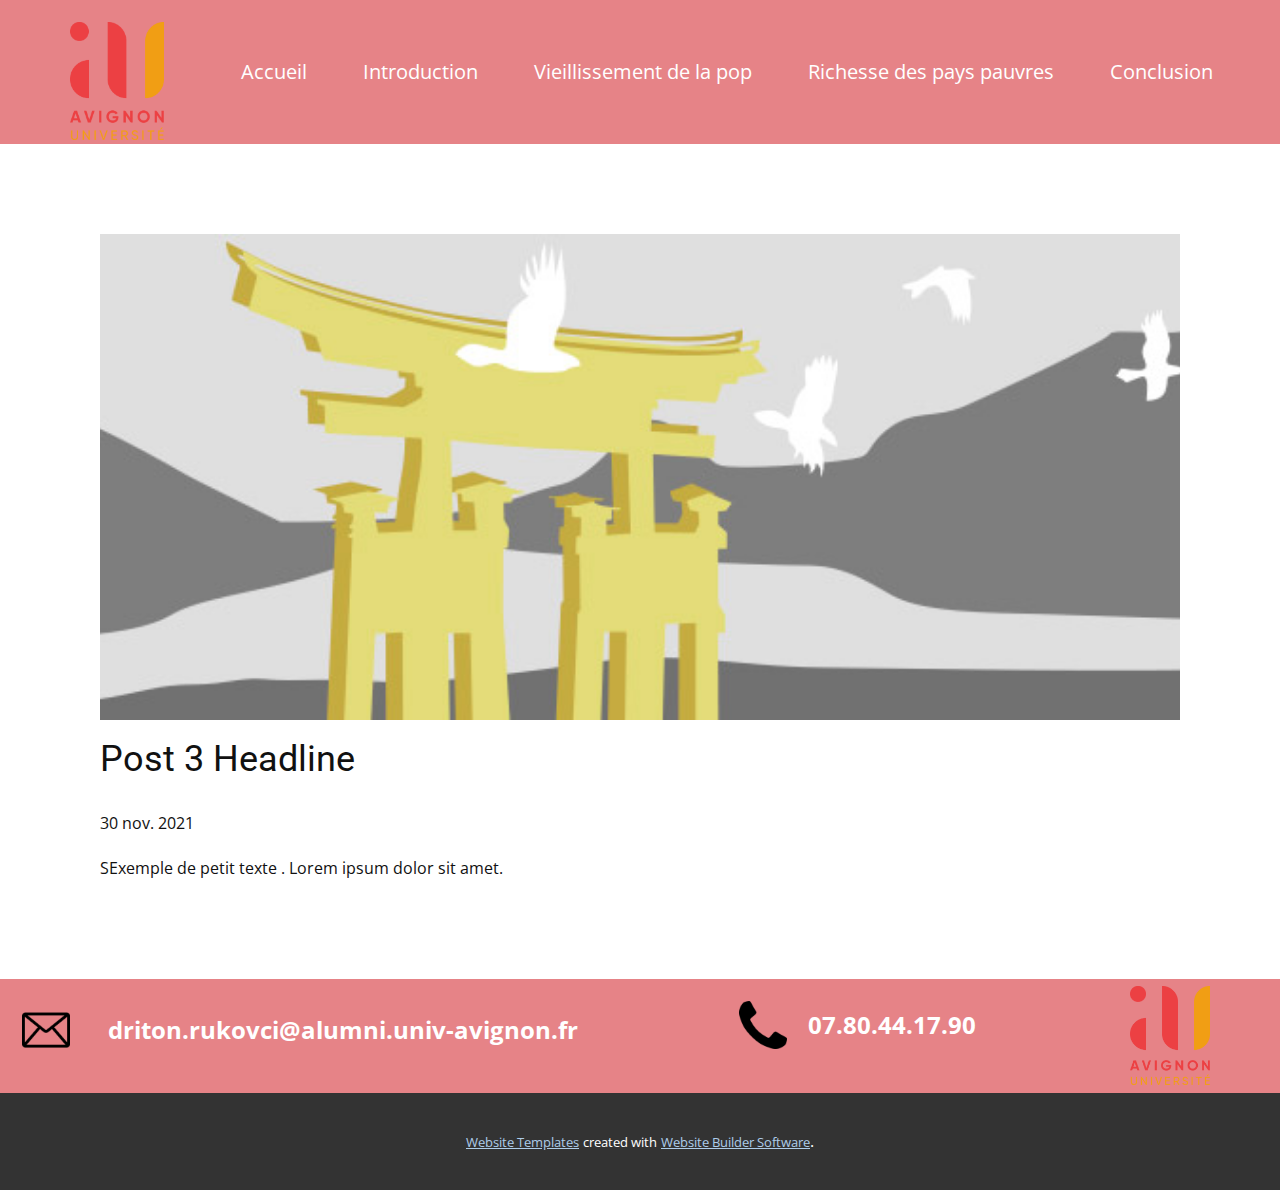
<file: blog/post-2.html>
<!doctype html>
<html style="font-size: 16px;"><head>
    <meta name="viewport" content="width=device-width, initial-scale=1.0">
    <meta charset="utf-8">
    <meta name="keywords" content="Post 1 Headline">
    <meta name="description" content="">
    <meta name="page_type" content="np-template-header-footer-from-plugin">
    <title>Post 3 Headline</title>
    <link rel="stylesheet" href="../nicepage.css" media="screen">
<link rel="stylesheet" href="../Post-Template.css" media="screen">
    <script class="u-script" type="text/javascript" src="../jquery.js" defer=""></script>
    <script class="u-script" type="text/javascript" src="../nicepage.js" defer=""></script>
    <meta name="generator" content="Nicepage 4.2.6, nicepage.com">
    <link id="u-theme-google-font" rel="stylesheet" href="https://fonts.googleapis.com/css?family=Roboto:100,100i,300,300i,400,400i,500,500i,700,700i,900,900i|Open+Sans:300,300i,400,400i,600,600i,700,700i,800,800i">
    
    
    <script type="application/ld+json">{
		"@context": "http://schema.org",
		"@type": "Organization",
		"name": "",
		"logo": "images/avignonuniversit.png"
}</script>
    <meta name="theme-color" content="#478ac9">
  </head>
  <body class="u-body"><header class="u-clearfix u-header u-palette-2-light-1 u-header" id="sec-c61a"><div class="u-clearfix u-sheet u-sheet-1">
        <a href="https://nicepage.com" class="u-image u-logo u-image-1" data-image-width="1200" data-image-height="1487">
          <img src="../images/avignonuniversit.png" class="u-logo-image u-logo-image-1">
        </a>
        <nav class="u-menu u-menu-dropdown u-offcanvas u-menu-1">
          <div class="menu-collapse" style="font-size: 1.25rem; letter-spacing: 0px;">
            <a class="u-black u-button-style u-custom-color u-custom-left-right-menu-spacing u-custom-padding-bottom u-custom-top-bottom-menu-spacing u-nav-link u-text-active-palette-1-base u-text-hover-palette-2-base" href="#" style="background-image: none;">
              <svg viewBox="0 0 24 24"><use xmlns:xlink="http://www.w3.org/1999/xlink" xlink:href="#menu-hamburger"></use></svg>
              <svg version="1.1" xmlns="http://www.w3.org/2000/svg" xmlns:xlink="http://www.w3.org/1999/xlink"><defs><symbol id="menu-hamburger" viewBox="0 0 16 16" style="width: 16px; height: 16px;"><rect y="1" width="16" height="2"></rect><rect y="7" width="16" height="2"></rect><rect y="13" width="16" height="2"></rect>
</symbol>
</defs></svg>
            </a>
          </div>
          <div class="u-custom-menu u-nav-container">
            <ul class="u-nav u-unstyled u-nav-1"><li class="u-nav-item"><a class="u-button-style u-nav-link u-text-active-palette-1-base u-text-hover-palette-2-base" href="../Accueil.html" style="padding: 24px 28px;">Accueil</a>
</li><li class="u-nav-item"><a class="u-button-style u-nav-link u-text-active-palette-1-base u-text-hover-palette-2-base" href="../Introduction.html" style="padding: 24px 28px;">Introduction</a>
</li><li class="u-nav-item"><a class="u-button-style u-nav-link u-text-active-palette-1-base u-text-hover-palette-2-base" href="../Vieillissement-de-la-pop.html" style="padding: 24px 28px;">Vieillissement de la pop</a>
</li><li class="u-nav-item"><a class="u-button-style u-nav-link u-text-active-palette-1-base u-text-hover-palette-2-base" href="../Richesse-des-pays-pauvres.html" style="padding: 24px 28px;">Richesse des pays pauvres</a>
</li><li class="u-nav-item"><a class="u-button-style u-nav-link u-text-active-palette-1-base u-text-hover-palette-2-base" href="../Conclusion.html" style="padding: 24px 23px 24px 28px;">Conclusion</a>
</li></ul>
          </div>
          <div class="u-custom-menu u-nav-container-collapse">
            <div class="u-black u-container-style u-inner-container-layout u-opacity u-opacity-95 u-sidenav">
              <div class="u-inner-container-layout u-sidenav-overflow">
                <div class="u-menu-close"></div>
                <ul class="u-align-center u-nav u-popupmenu-items u-unstyled u-nav-2"><li class="u-nav-item"><a class="u-button-style u-nav-link" href="../Accueil.html" style="padding: 10px 20px;">Accueil</a>
</li><li class="u-nav-item"><a class="u-button-style u-nav-link" href="../Introduction.html" style="padding: 10px 20px;">Introduction</a>
</li><li class="u-nav-item"><a class="u-button-style u-nav-link" href="../Vieillissement-de-la-pop.html" style="padding: 10px 20px;">Vieillissement de la pop</a>
</li><li class="u-nav-item"><a class="u-button-style u-nav-link" href="../Richesse-des-pays-pauvres.html" style="padding: 10px 20px;">Richesse des pays pauvres</a>
</li><li class="u-nav-item"><a class="u-button-style u-nav-link" href="../Conclusion.html" style="padding: 10px 20px;">Conclusion</a>
</li></ul>
              </div>
            </div>
            <div class="u-black u-menu-overlay u-opacity u-opacity-70"></div>
          </div>
        </nav>
      </div></header>
    <section class="u-align-center u-clearfix u-section-1" id="sec-2e3f">
      <div class="u-clearfix u-sheet u-valign-middle-md u-valign-middle-sm u-valign-middle-xs u-sheet-1"><!--post_details--><!--post_details_options_json--><!--{"source":""}--><!--/post_details_options_json--><!--blog_post-->
        <div class="u-container-style u-expanded-width u-post-details u-post-details-1">
          <div class="u-container-layout u-valign-middle u-container-layout-1"><!--blog_post_image-->
            <img alt="" class="u-blog-control u-expanded-width u-image u-image-default u-image-1" src="[data-uri]"><!--/blog_post_image--><!--blog_post_header-->
            <h2 class="u-blog-control u-text u-text-1">Post 3 Headline</h2><!--/blog_post_header--><!--blog_post_metadata-->
            <div class="u-blog-control u-metadata u-metadata-1"><!--blog_post_metadata_date-->
              <span class="u-meta-date u-meta-icon">30 nov. 2021</span><!--/blog_post_metadata_date--><!--blog_post_metadata_category-->
              <!--/blog_post_metadata_category--><!--blog_post_metadata_comments-->
              <!--/blog_post_metadata_comments-->
            </div><!--/blog_post_metadata--><!--blog_post_content-->
            <div class="u-align-justify u-blog-control u-post-content u-text u-text-2 fr-view">
  SExemple de petit texte . Lorem ipsum dolor sit amet.
  </div><!--/blog_post_content-->
          </div>
        </div><!--/blog_post--><!--/post_details-->
      </div>
    </section>
    
    
    <footer class="u-align-center u-clearfix u-footer u-palette-2-light-1 u-footer" id="sec-37d3"><div class="u-clearfix u-sheet u-sheet-1">
        <img class="u-image u-image-default u-preserve-proportions u-image-1" src="../images/avignonuniversit.png" alt="" data-image-width="1200" data-image-height="1487">
        <p class="u-small-text u-text u-text-variant u-text-1">&nbsp;driton.rukov​ci@alumni.univ-avignon.fr</p>
        <img class="u-image u-image-default u-preserve-proportions u-image-2" src="../images/mail.png" alt="" data-image-width="512" data-image-height="512">
        <img class="u-image u-image-default u-preserve-proportions u-image-3" src="../images/phone.png" alt="" data-image-width="512" data-image-height="512">
        <p class="u-small-text u-text u-text-variant u-text-2">07.80.44.17.90</p>
      </div></footer>
    <section class="u-backlink u-clearfix u-grey-80">
      <a class="u-link" href="https://nicepage.com/website-templates" target="_blank">
        <span>Website Templates</span>
      </a>
      <p class="u-text">
        <span>created with</span>
      </p>
      <a class="u-link" href="" target="_blank">
        <span>Website Builder Software</span>
      </a>. 
    </section>
  
</body></html>
</file>
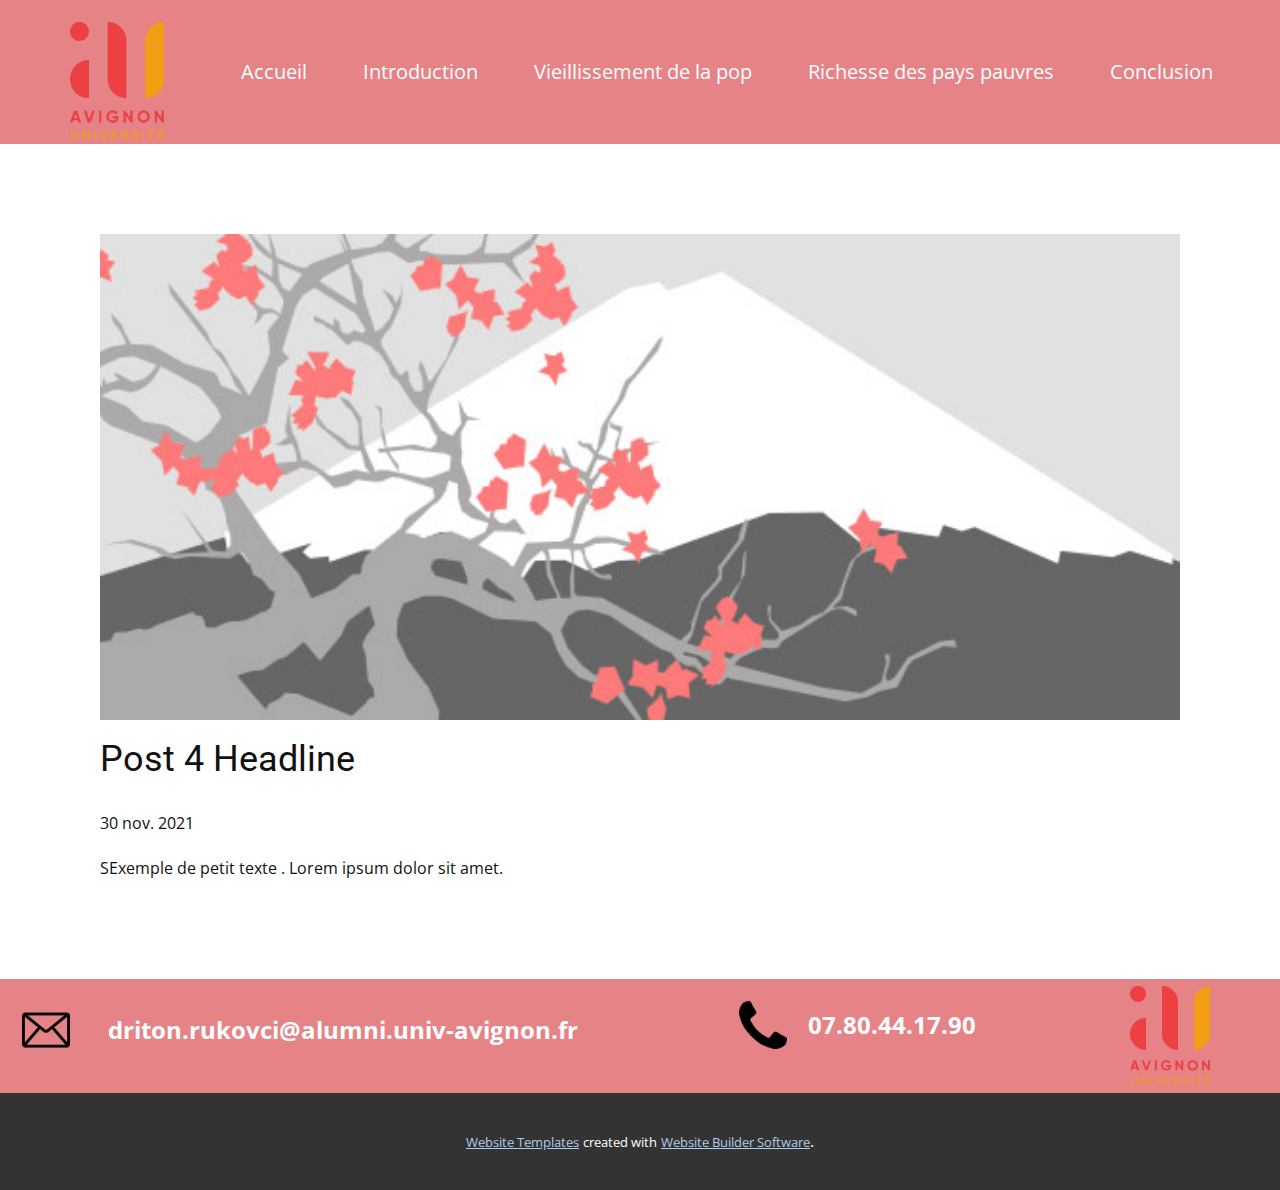
<file: blog/post-3.html>
<!doctype html>
<html style="font-size: 16px;"><head>
    <meta name="viewport" content="width=device-width, initial-scale=1.0">
    <meta charset="utf-8">
    <meta name="keywords" content="Post 1 Headline">
    <meta name="description" content="">
    <meta name="page_type" content="np-template-header-footer-from-plugin">
    <title>Post 4 Headline</title>
    <link rel="stylesheet" href="../nicepage.css" media="screen">
<link rel="stylesheet" href="../Post-Template.css" media="screen">
    <script class="u-script" type="text/javascript" src="../jquery.js" defer=""></script>
    <script class="u-script" type="text/javascript" src="../nicepage.js" defer=""></script>
    <meta name="generator" content="Nicepage 4.2.6, nicepage.com">
    <link id="u-theme-google-font" rel="stylesheet" href="https://fonts.googleapis.com/css?family=Roboto:100,100i,300,300i,400,400i,500,500i,700,700i,900,900i|Open+Sans:300,300i,400,400i,600,600i,700,700i,800,800i">
    
    
    <script type="application/ld+json">{
		"@context": "http://schema.org",
		"@type": "Organization",
		"name": "",
		"logo": "images/avignonuniversit.png"
}</script>
    <meta name="theme-color" content="#478ac9">
  </head>
  <body class="u-body"><header class="u-clearfix u-header u-palette-2-light-1 u-header" id="sec-c61a"><div class="u-clearfix u-sheet u-sheet-1">
        <a href="https://nicepage.com" class="u-image u-logo u-image-1" data-image-width="1200" data-image-height="1487">
          <img src="../images/avignonuniversit.png" class="u-logo-image u-logo-image-1">
        </a>
        <nav class="u-menu u-menu-dropdown u-offcanvas u-menu-1">
          <div class="menu-collapse" style="font-size: 1.25rem; letter-spacing: 0px;">
            <a class="u-black u-button-style u-custom-color u-custom-left-right-menu-spacing u-custom-padding-bottom u-custom-top-bottom-menu-spacing u-nav-link u-text-active-palette-1-base u-text-hover-palette-2-base" href="#" style="background-image: none;">
              <svg viewBox="0 0 24 24"><use xmlns:xlink="http://www.w3.org/1999/xlink" xlink:href="#menu-hamburger"></use></svg>
              <svg version="1.1" xmlns="http://www.w3.org/2000/svg" xmlns:xlink="http://www.w3.org/1999/xlink"><defs><symbol id="menu-hamburger" viewBox="0 0 16 16" style="width: 16px; height: 16px;"><rect y="1" width="16" height="2"></rect><rect y="7" width="16" height="2"></rect><rect y="13" width="16" height="2"></rect>
</symbol>
</defs></svg>
            </a>
          </div>
          <div class="u-custom-menu u-nav-container">
            <ul class="u-nav u-unstyled u-nav-1"><li class="u-nav-item"><a class="u-button-style u-nav-link u-text-active-palette-1-base u-text-hover-palette-2-base" href="../Accueil.html" style="padding: 24px 28px;">Accueil</a>
</li><li class="u-nav-item"><a class="u-button-style u-nav-link u-text-active-palette-1-base u-text-hover-palette-2-base" href="../Introduction.html" style="padding: 24px 28px;">Introduction</a>
</li><li class="u-nav-item"><a class="u-button-style u-nav-link u-text-active-palette-1-base u-text-hover-palette-2-base" href="../Vieillissement-de-la-pop.html" style="padding: 24px 28px;">Vieillissement de la pop</a>
</li><li class="u-nav-item"><a class="u-button-style u-nav-link u-text-active-palette-1-base u-text-hover-palette-2-base" href="../Richesse-des-pays-pauvres.html" style="padding: 24px 28px;">Richesse des pays pauvres</a>
</li><li class="u-nav-item"><a class="u-button-style u-nav-link u-text-active-palette-1-base u-text-hover-palette-2-base" href="../Conclusion.html" style="padding: 24px 23px 24px 28px;">Conclusion</a>
</li></ul>
          </div>
          <div class="u-custom-menu u-nav-container-collapse">
            <div class="u-black u-container-style u-inner-container-layout u-opacity u-opacity-95 u-sidenav">
              <div class="u-inner-container-layout u-sidenav-overflow">
                <div class="u-menu-close"></div>
                <ul class="u-align-center u-nav u-popupmenu-items u-unstyled u-nav-2"><li class="u-nav-item"><a class="u-button-style u-nav-link" href="../Accueil.html" style="padding: 10px 20px;">Accueil</a>
</li><li class="u-nav-item"><a class="u-button-style u-nav-link" href="../Introduction.html" style="padding: 10px 20px;">Introduction</a>
</li><li class="u-nav-item"><a class="u-button-style u-nav-link" href="../Vieillissement-de-la-pop.html" style="padding: 10px 20px;">Vieillissement de la pop</a>
</li><li class="u-nav-item"><a class="u-button-style u-nav-link" href="../Richesse-des-pays-pauvres.html" style="padding: 10px 20px;">Richesse des pays pauvres</a>
</li><li class="u-nav-item"><a class="u-button-style u-nav-link" href="../Conclusion.html" style="padding: 10px 20px;">Conclusion</a>
</li></ul>
              </div>
            </div>
            <div class="u-black u-menu-overlay u-opacity u-opacity-70"></div>
          </div>
        </nav>
      </div></header>
    <section class="u-align-center u-clearfix u-section-1" id="sec-2e3f">
      <div class="u-clearfix u-sheet u-valign-middle-md u-valign-middle-sm u-valign-middle-xs u-sheet-1"><!--post_details--><!--post_details_options_json--><!--{"source":""}--><!--/post_details_options_json--><!--blog_post-->
        <div class="u-container-style u-expanded-width u-post-details u-post-details-1">
          <div class="u-container-layout u-valign-middle u-container-layout-1"><!--blog_post_image-->
            <img alt="" class="u-blog-control u-expanded-width u-image u-image-default u-image-1" src="[data-uri]"><!--/blog_post_image--><!--blog_post_header-->
            <h2 class="u-blog-control u-text u-text-1">Post 4 Headline</h2><!--/blog_post_header--><!--blog_post_metadata-->
            <div class="u-blog-control u-metadata u-metadata-1"><!--blog_post_metadata_date-->
              <span class="u-meta-date u-meta-icon">30 nov. 2021</span><!--/blog_post_metadata_date--><!--blog_post_metadata_category-->
              <!--/blog_post_metadata_category--><!--blog_post_metadata_comments-->
              <!--/blog_post_metadata_comments-->
            </div><!--/blog_post_metadata--><!--blog_post_content-->
            <div class="u-align-justify u-blog-control u-post-content u-text u-text-2 fr-view">
  SExemple de petit texte . Lorem ipsum dolor sit amet.
  </div><!--/blog_post_content-->
          </div>
        </div><!--/blog_post--><!--/post_details-->
      </div>
    </section>
    
    
    <footer class="u-align-center u-clearfix u-footer u-palette-2-light-1 u-footer" id="sec-37d3"><div class="u-clearfix u-sheet u-sheet-1">
        <img class="u-image u-image-default u-preserve-proportions u-image-1" src="../images/avignonuniversit.png" alt="" data-image-width="1200" data-image-height="1487">
        <p class="u-small-text u-text u-text-variant u-text-1">&nbsp;driton.rukov​ci@alumni.univ-avignon.fr</p>
        <img class="u-image u-image-default u-preserve-proportions u-image-2" src="../images/mail.png" alt="" data-image-width="512" data-image-height="512">
        <img class="u-image u-image-default u-preserve-proportions u-image-3" src="../images/phone.png" alt="" data-image-width="512" data-image-height="512">
        <p class="u-small-text u-text u-text-variant u-text-2">07.80.44.17.90</p>
      </div></footer>
    <section class="u-backlink u-clearfix u-grey-80">
      <a class="u-link" href="https://nicepage.com/website-templates" target="_blank">
        <span>Website Templates</span>
      </a>
      <p class="u-text">
        <span>created with</span>
      </p>
      <a class="u-link" href="" target="_blank">
        <span>Website Builder Software</span>
      </a>. 
    </section>
  
</body></html>
</file>
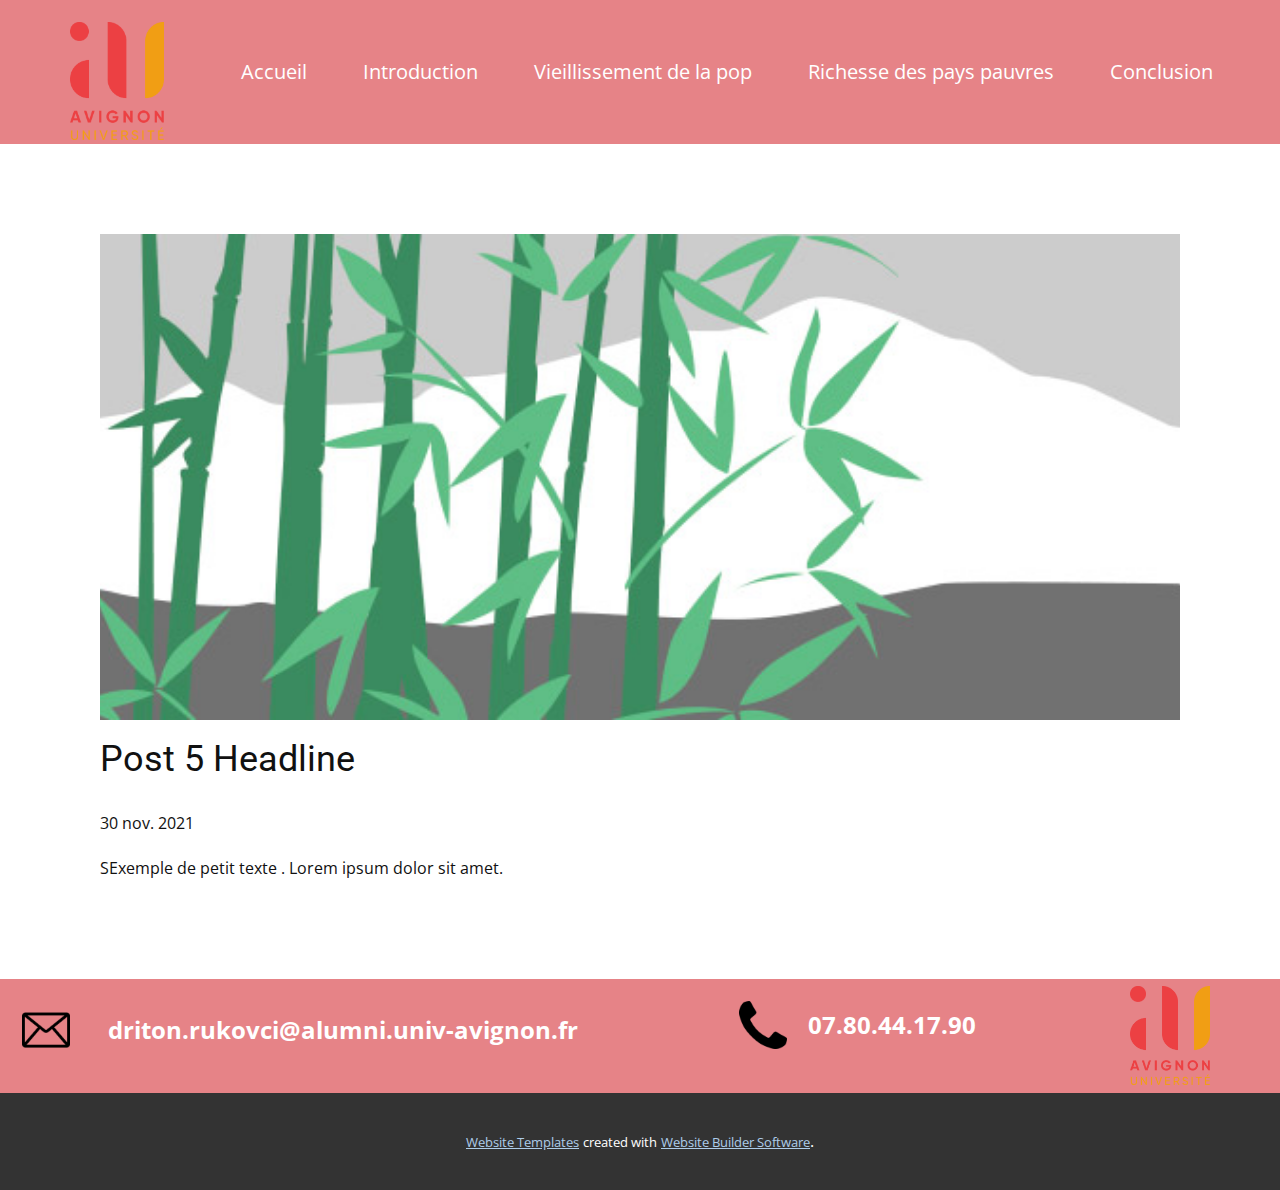
<file: blog/post-4.html>
<!doctype html>
<html style="font-size: 16px;"><head>
    <meta name="viewport" content="width=device-width, initial-scale=1.0">
    <meta charset="utf-8">
    <meta name="keywords" content="Post 1 Headline">
    <meta name="description" content="">
    <meta name="page_type" content="np-template-header-footer-from-plugin">
    <title>Post 5 Headline</title>
    <link rel="stylesheet" href="../nicepage.css" media="screen">
<link rel="stylesheet" href="../Post-Template.css" media="screen">
    <script class="u-script" type="text/javascript" src="../jquery.js" defer=""></script>
    <script class="u-script" type="text/javascript" src="../nicepage.js" defer=""></script>
    <meta name="generator" content="Nicepage 4.2.6, nicepage.com">
    <link id="u-theme-google-font" rel="stylesheet" href="https://fonts.googleapis.com/css?family=Roboto:100,100i,300,300i,400,400i,500,500i,700,700i,900,900i|Open+Sans:300,300i,400,400i,600,600i,700,700i,800,800i">
    
    
    <script type="application/ld+json">{
		"@context": "http://schema.org",
		"@type": "Organization",
		"name": "",
		"logo": "images/avignonuniversit.png"
}</script>
    <meta name="theme-color" content="#478ac9">
  </head>
  <body class="u-body"><header class="u-clearfix u-header u-palette-2-light-1 u-header" id="sec-c61a"><div class="u-clearfix u-sheet u-sheet-1">
        <a href="https://nicepage.com" class="u-image u-logo u-image-1" data-image-width="1200" data-image-height="1487">
          <img src="../images/avignonuniversit.png" class="u-logo-image u-logo-image-1">
        </a>
        <nav class="u-menu u-menu-dropdown u-offcanvas u-menu-1">
          <div class="menu-collapse" style="font-size: 1.25rem; letter-spacing: 0px;">
            <a class="u-black u-button-style u-custom-color u-custom-left-right-menu-spacing u-custom-padding-bottom u-custom-top-bottom-menu-spacing u-nav-link u-text-active-palette-1-base u-text-hover-palette-2-base" href="#" style="background-image: none;">
              <svg viewBox="0 0 24 24"><use xmlns:xlink="http://www.w3.org/1999/xlink" xlink:href="#menu-hamburger"></use></svg>
              <svg version="1.1" xmlns="http://www.w3.org/2000/svg" xmlns:xlink="http://www.w3.org/1999/xlink"><defs><symbol id="menu-hamburger" viewBox="0 0 16 16" style="width: 16px; height: 16px;"><rect y="1" width="16" height="2"></rect><rect y="7" width="16" height="2"></rect><rect y="13" width="16" height="2"></rect>
</symbol>
</defs></svg>
            </a>
          </div>
          <div class="u-custom-menu u-nav-container">
            <ul class="u-nav u-unstyled u-nav-1"><li class="u-nav-item"><a class="u-button-style u-nav-link u-text-active-palette-1-base u-text-hover-palette-2-base" href="../Accueil.html" style="padding: 24px 28px;">Accueil</a>
</li><li class="u-nav-item"><a class="u-button-style u-nav-link u-text-active-palette-1-base u-text-hover-palette-2-base" href="../Introduction.html" style="padding: 24px 28px;">Introduction</a>
</li><li class="u-nav-item"><a class="u-button-style u-nav-link u-text-active-palette-1-base u-text-hover-palette-2-base" href="../Vieillissement-de-la-pop.html" style="padding: 24px 28px;">Vieillissement de la pop</a>
</li><li class="u-nav-item"><a class="u-button-style u-nav-link u-text-active-palette-1-base u-text-hover-palette-2-base" href="../Richesse-des-pays-pauvres.html" style="padding: 24px 28px;">Richesse des pays pauvres</a>
</li><li class="u-nav-item"><a class="u-button-style u-nav-link u-text-active-palette-1-base u-text-hover-palette-2-base" href="../Conclusion.html" style="padding: 24px 23px 24px 28px;">Conclusion</a>
</li></ul>
          </div>
          <div class="u-custom-menu u-nav-container-collapse">
            <div class="u-black u-container-style u-inner-container-layout u-opacity u-opacity-95 u-sidenav">
              <div class="u-inner-container-layout u-sidenav-overflow">
                <div class="u-menu-close"></div>
                <ul class="u-align-center u-nav u-popupmenu-items u-unstyled u-nav-2"><li class="u-nav-item"><a class="u-button-style u-nav-link" href="../Accueil.html" style="padding: 10px 20px;">Accueil</a>
</li><li class="u-nav-item"><a class="u-button-style u-nav-link" href="../Introduction.html" style="padding: 10px 20px;">Introduction</a>
</li><li class="u-nav-item"><a class="u-button-style u-nav-link" href="../Vieillissement-de-la-pop.html" style="padding: 10px 20px;">Vieillissement de la pop</a>
</li><li class="u-nav-item"><a class="u-button-style u-nav-link" href="../Richesse-des-pays-pauvres.html" style="padding: 10px 20px;">Richesse des pays pauvres</a>
</li><li class="u-nav-item"><a class="u-button-style u-nav-link" href="../Conclusion.html" style="padding: 10px 20px;">Conclusion</a>
</li></ul>
              </div>
            </div>
            <div class="u-black u-menu-overlay u-opacity u-opacity-70"></div>
          </div>
        </nav>
      </div></header>
    <section class="u-align-center u-clearfix u-section-1" id="sec-2e3f">
      <div class="u-clearfix u-sheet u-valign-middle-md u-valign-middle-sm u-valign-middle-xs u-sheet-1"><!--post_details--><!--post_details_options_json--><!--{"source":""}--><!--/post_details_options_json--><!--blog_post-->
        <div class="u-container-style u-expanded-width u-post-details u-post-details-1">
          <div class="u-container-layout u-valign-middle u-container-layout-1"><!--blog_post_image-->
            <img alt="" class="u-blog-control u-expanded-width u-image u-image-default u-image-1" src="[data-uri]"><!--/blog_post_image--><!--blog_post_header-->
            <h2 class="u-blog-control u-text u-text-1">Post 5 Headline</h2><!--/blog_post_header--><!--blog_post_metadata-->
            <div class="u-blog-control u-metadata u-metadata-1"><!--blog_post_metadata_date-->
              <span class="u-meta-date u-meta-icon">30 nov. 2021</span><!--/blog_post_metadata_date--><!--blog_post_metadata_category-->
              <!--/blog_post_metadata_category--><!--blog_post_metadata_comments-->
              <!--/blog_post_metadata_comments-->
            </div><!--/blog_post_metadata--><!--blog_post_content-->
            <div class="u-align-justify u-blog-control u-post-content u-text u-text-2 fr-view">
  SExemple de petit texte . Lorem ipsum dolor sit amet.
  </div><!--/blog_post_content-->
          </div>
        </div><!--/blog_post--><!--/post_details-->
      </div>
    </section>
    
    
    <footer class="u-align-center u-clearfix u-footer u-palette-2-light-1 u-footer" id="sec-37d3"><div class="u-clearfix u-sheet u-sheet-1">
        <img class="u-image u-image-default u-preserve-proportions u-image-1" src="../images/avignonuniversit.png" alt="" data-image-width="1200" data-image-height="1487">
        <p class="u-small-text u-text u-text-variant u-text-1">&nbsp;driton.rukov​ci@alumni.univ-avignon.fr</p>
        <img class="u-image u-image-default u-preserve-proportions u-image-2" src="../images/mail.png" alt="" data-image-width="512" data-image-height="512">
        <img class="u-image u-image-default u-preserve-proportions u-image-3" src="../images/phone.png" alt="" data-image-width="512" data-image-height="512">
        <p class="u-small-text u-text u-text-variant u-text-2">07.80.44.17.90</p>
      </div></footer>
    <section class="u-backlink u-clearfix u-grey-80">
      <a class="u-link" href="https://nicepage.com/website-templates" target="_blank">
        <span>Website Templates</span>
      </a>
      <p class="u-text">
        <span>created with</span>
      </p>
      <a class="u-link" href="" target="_blank">
        <span>Website Builder Software</span>
      </a>. 
    </section>
  
</body></html>
</file>
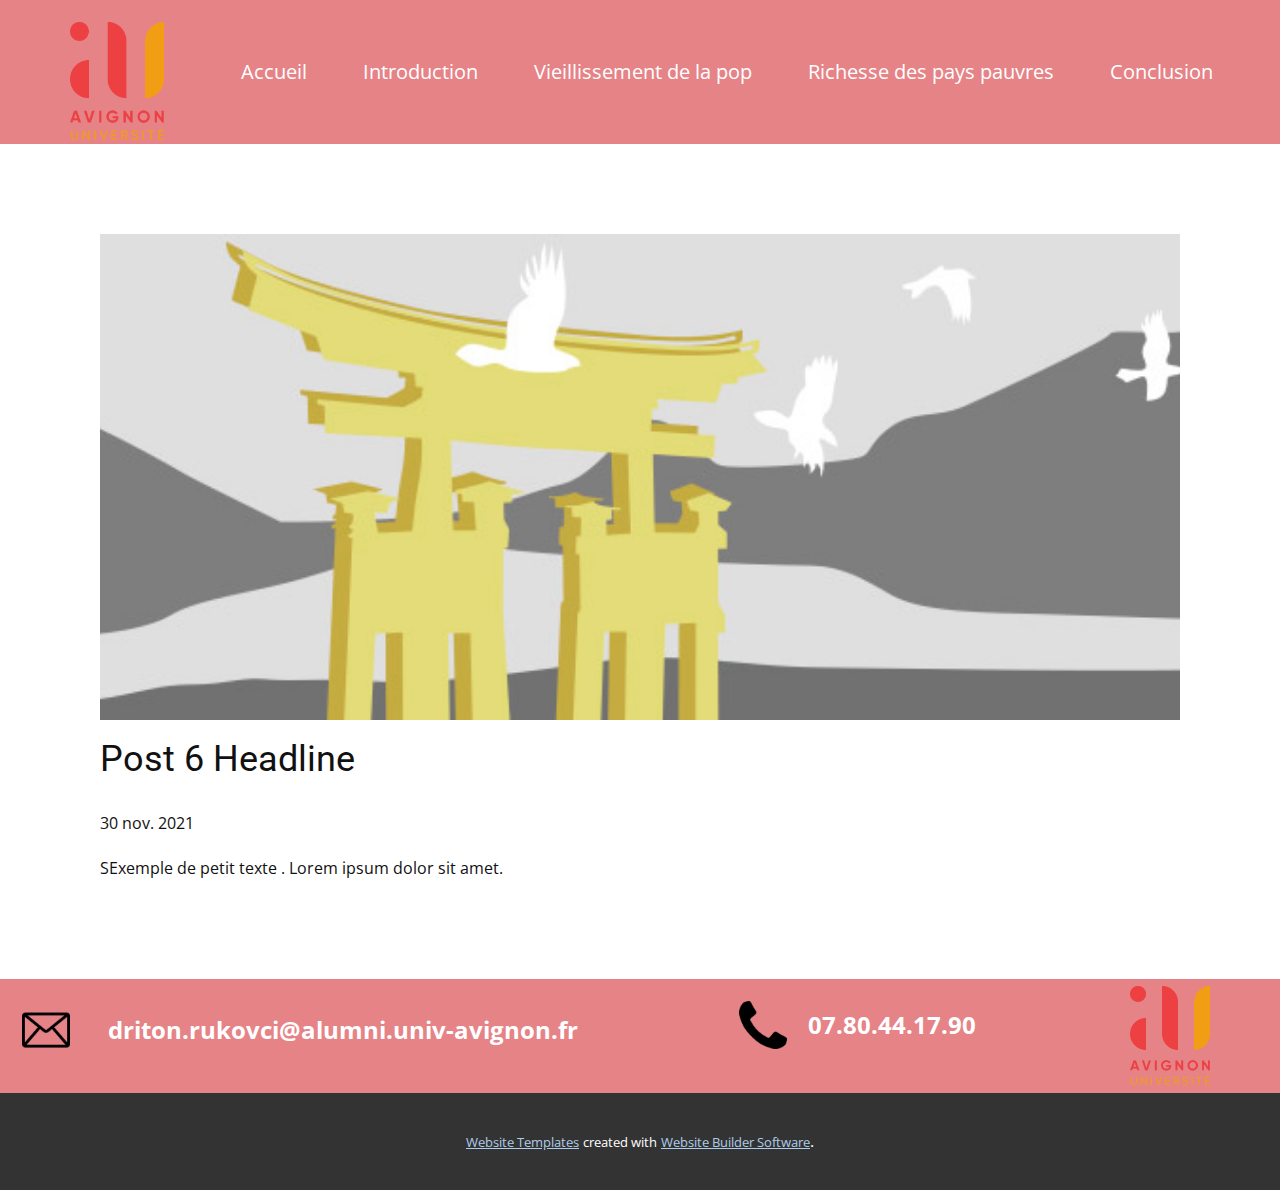
<file: blog/post-5.html>
<!doctype html>
<html style="font-size: 16px;"><head>
    <meta name="viewport" content="width=device-width, initial-scale=1.0">
    <meta charset="utf-8">
    <meta name="keywords" content="Post 1 Headline">
    <meta name="description" content="">
    <meta name="page_type" content="np-template-header-footer-from-plugin">
    <title>Post 6 Headline</title>
    <link rel="stylesheet" href="../nicepage.css" media="screen">
<link rel="stylesheet" href="../Post-Template.css" media="screen">
    <script class="u-script" type="text/javascript" src="../jquery.js" defer=""></script>
    <script class="u-script" type="text/javascript" src="../nicepage.js" defer=""></script>
    <meta name="generator" content="Nicepage 4.2.6, nicepage.com">
    <link id="u-theme-google-font" rel="stylesheet" href="https://fonts.googleapis.com/css?family=Roboto:100,100i,300,300i,400,400i,500,500i,700,700i,900,900i|Open+Sans:300,300i,400,400i,600,600i,700,700i,800,800i">
    
    
    <script type="application/ld+json">{
		"@context": "http://schema.org",
		"@type": "Organization",
		"name": "",
		"logo": "images/avignonuniversit.png"
}</script>
    <meta name="theme-color" content="#478ac9">
  </head>
  <body class="u-body"><header class="u-clearfix u-header u-palette-2-light-1 u-header" id="sec-c61a"><div class="u-clearfix u-sheet u-sheet-1">
        <a href="https://nicepage.com" class="u-image u-logo u-image-1" data-image-width="1200" data-image-height="1487">
          <img src="../images/avignonuniversit.png" class="u-logo-image u-logo-image-1">
        </a>
        <nav class="u-menu u-menu-dropdown u-offcanvas u-menu-1">
          <div class="menu-collapse" style="font-size: 1.25rem; letter-spacing: 0px;">
            <a class="u-black u-button-style u-custom-color u-custom-left-right-menu-spacing u-custom-padding-bottom u-custom-top-bottom-menu-spacing u-nav-link u-text-active-palette-1-base u-text-hover-palette-2-base" href="#" style="background-image: none;">
              <svg viewBox="0 0 24 24"><use xmlns:xlink="http://www.w3.org/1999/xlink" xlink:href="#menu-hamburger"></use></svg>
              <svg version="1.1" xmlns="http://www.w3.org/2000/svg" xmlns:xlink="http://www.w3.org/1999/xlink"><defs><symbol id="menu-hamburger" viewBox="0 0 16 16" style="width: 16px; height: 16px;"><rect y="1" width="16" height="2"></rect><rect y="7" width="16" height="2"></rect><rect y="13" width="16" height="2"></rect>
</symbol>
</defs></svg>
            </a>
          </div>
          <div class="u-custom-menu u-nav-container">
            <ul class="u-nav u-unstyled u-nav-1"><li class="u-nav-item"><a class="u-button-style u-nav-link u-text-active-palette-1-base u-text-hover-palette-2-base" href="../Accueil.html" style="padding: 24px 28px;">Accueil</a>
</li><li class="u-nav-item"><a class="u-button-style u-nav-link u-text-active-palette-1-base u-text-hover-palette-2-base" href="../Introduction.html" style="padding: 24px 28px;">Introduction</a>
</li><li class="u-nav-item"><a class="u-button-style u-nav-link u-text-active-palette-1-base u-text-hover-palette-2-base" href="../Vieillissement-de-la-pop.html" style="padding: 24px 28px;">Vieillissement de la pop</a>
</li><li class="u-nav-item"><a class="u-button-style u-nav-link u-text-active-palette-1-base u-text-hover-palette-2-base" href="../Richesse-des-pays-pauvres.html" style="padding: 24px 28px;">Richesse des pays pauvres</a>
</li><li class="u-nav-item"><a class="u-button-style u-nav-link u-text-active-palette-1-base u-text-hover-palette-2-base" href="../Conclusion.html" style="padding: 24px 23px 24px 28px;">Conclusion</a>
</li></ul>
          </div>
          <div class="u-custom-menu u-nav-container-collapse">
            <div class="u-black u-container-style u-inner-container-layout u-opacity u-opacity-95 u-sidenav">
              <div class="u-inner-container-layout u-sidenav-overflow">
                <div class="u-menu-close"></div>
                <ul class="u-align-center u-nav u-popupmenu-items u-unstyled u-nav-2"><li class="u-nav-item"><a class="u-button-style u-nav-link" href="../Accueil.html" style="padding: 10px 20px;">Accueil</a>
</li><li class="u-nav-item"><a class="u-button-style u-nav-link" href="../Introduction.html" style="padding: 10px 20px;">Introduction</a>
</li><li class="u-nav-item"><a class="u-button-style u-nav-link" href="../Vieillissement-de-la-pop.html" style="padding: 10px 20px;">Vieillissement de la pop</a>
</li><li class="u-nav-item"><a class="u-button-style u-nav-link" href="../Richesse-des-pays-pauvres.html" style="padding: 10px 20px;">Richesse des pays pauvres</a>
</li><li class="u-nav-item"><a class="u-button-style u-nav-link" href="../Conclusion.html" style="padding: 10px 20px;">Conclusion</a>
</li></ul>
              </div>
            </div>
            <div class="u-black u-menu-overlay u-opacity u-opacity-70"></div>
          </div>
        </nav>
      </div></header>
    <section class="u-align-center u-clearfix u-section-1" id="sec-2e3f">
      <div class="u-clearfix u-sheet u-valign-middle-md u-valign-middle-sm u-valign-middle-xs u-sheet-1"><!--post_details--><!--post_details_options_json--><!--{"source":""}--><!--/post_details_options_json--><!--blog_post-->
        <div class="u-container-style u-expanded-width u-post-details u-post-details-1">
          <div class="u-container-layout u-valign-middle u-container-layout-1"><!--blog_post_image-->
            <img alt="" class="u-blog-control u-expanded-width u-image u-image-default u-image-1" src="[data-uri]"><!--/blog_post_image--><!--blog_post_header-->
            <h2 class="u-blog-control u-text u-text-1">Post 6 Headline</h2><!--/blog_post_header--><!--blog_post_metadata-->
            <div class="u-blog-control u-metadata u-metadata-1"><!--blog_post_metadata_date-->
              <span class="u-meta-date u-meta-icon">30 nov. 2021</span><!--/blog_post_metadata_date--><!--blog_post_metadata_category-->
              <!--/blog_post_metadata_category--><!--blog_post_metadata_comments-->
              <!--/blog_post_metadata_comments-->
            </div><!--/blog_post_metadata--><!--blog_post_content-->
            <div class="u-align-justify u-blog-control u-post-content u-text u-text-2 fr-view">
  SExemple de petit texte . Lorem ipsum dolor sit amet.
  </div><!--/blog_post_content-->
          </div>
        </div><!--/blog_post--><!--/post_details-->
      </div>
    </section>
    
    
    <footer class="u-align-center u-clearfix u-footer u-palette-2-light-1 u-footer" id="sec-37d3"><div class="u-clearfix u-sheet u-sheet-1">
        <img class="u-image u-image-default u-preserve-proportions u-image-1" src="../images/avignonuniversit.png" alt="" data-image-width="1200" data-image-height="1487">
        <p class="u-small-text u-text u-text-variant u-text-1">&nbsp;driton.rukov​ci@alumni.univ-avignon.fr</p>
        <img class="u-image u-image-default u-preserve-proportions u-image-2" src="../images/mail.png" alt="" data-image-width="512" data-image-height="512">
        <img class="u-image u-image-default u-preserve-proportions u-image-3" src="../images/phone.png" alt="" data-image-width="512" data-image-height="512">
        <p class="u-small-text u-text u-text-variant u-text-2">07.80.44.17.90</p>
      </div></footer>
    <section class="u-backlink u-clearfix u-grey-80">
      <a class="u-link" href="https://nicepage.com/website-templates" target="_blank">
        <span>Website Templates</span>
      </a>
      <p class="u-text">
        <span>created with</span>
      </p>
      <a class="u-link" href="" target="_blank">
        <span>Website Builder Software</span>
      </a>. 
    </section>
  
</body></html>
</file>
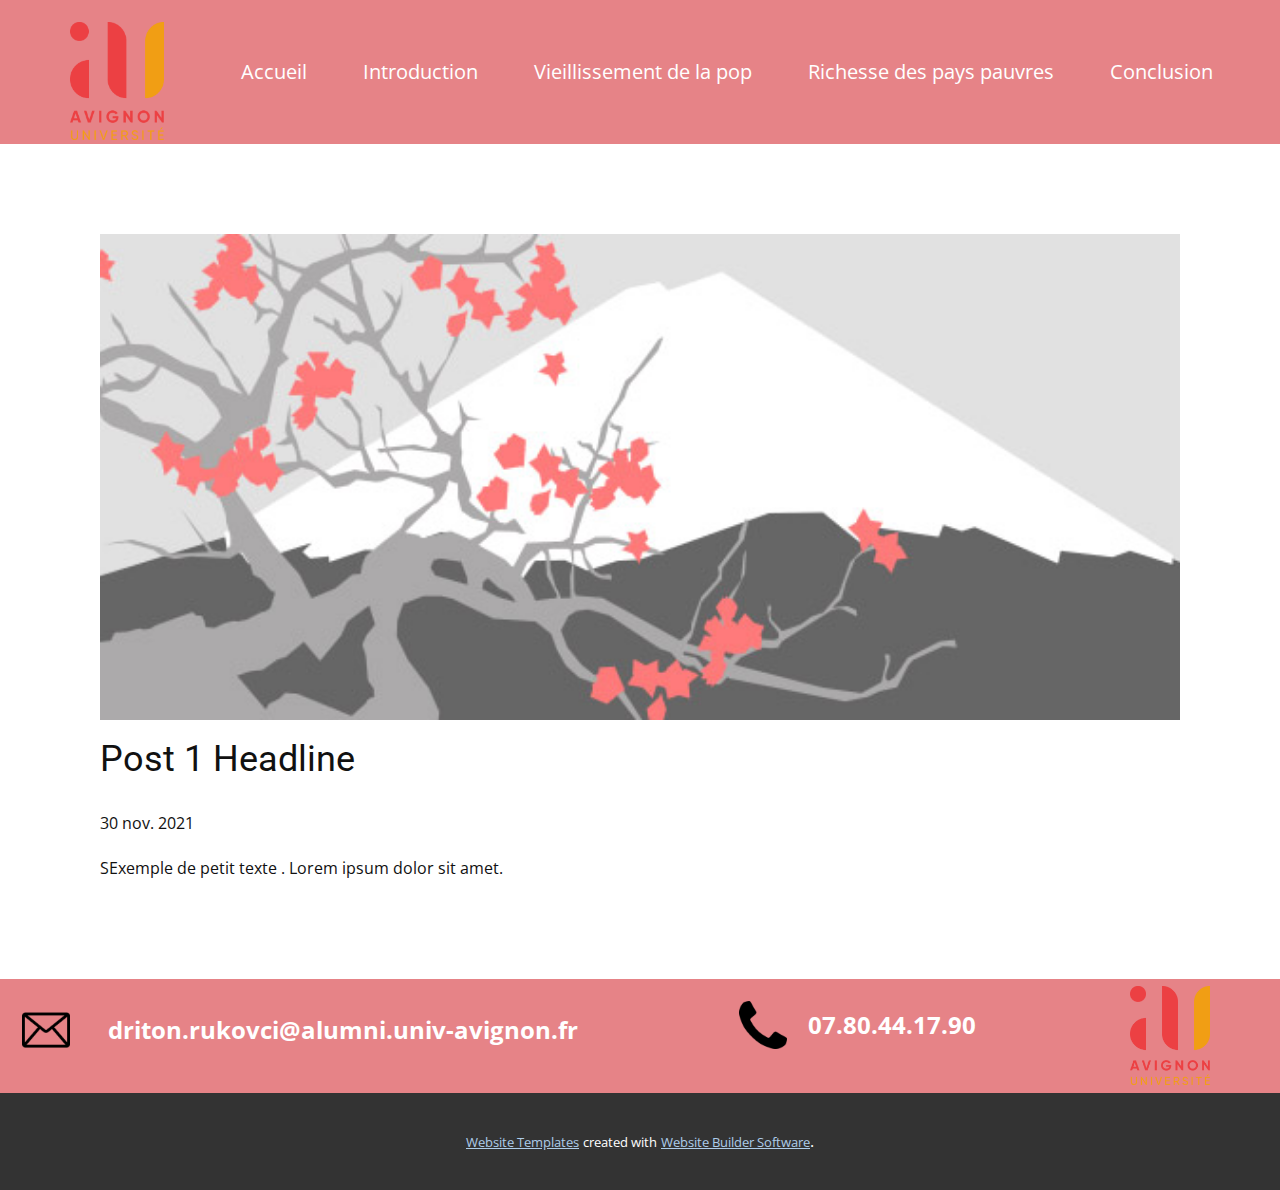
<file: blog/post.html>
<!doctype html>
<html style="font-size: 16px;"><head>
    <meta name="viewport" content="width=device-width, initial-scale=1.0">
    <meta charset="utf-8">
    <meta name="keywords" content="Post 1 Headline">
    <meta name="description" content="">
    <meta name="page_type" content="np-template-header-footer-from-plugin">
    <title>Post 1 Headline</title>
    <link rel="stylesheet" href="../nicepage.css" media="screen">
<link rel="stylesheet" href="../Post-Template.css" media="screen">
    <script class="u-script" type="text/javascript" src="../jquery.js" defer=""></script>
    <script class="u-script" type="text/javascript" src="../nicepage.js" defer=""></script>
    <meta name="generator" content="Nicepage 4.2.6, nicepage.com">
    <link id="u-theme-google-font" rel="stylesheet" href="https://fonts.googleapis.com/css?family=Roboto:100,100i,300,300i,400,400i,500,500i,700,700i,900,900i|Open+Sans:300,300i,400,400i,600,600i,700,700i,800,800i">
    
    
    <script type="application/ld+json">{
		"@context": "http://schema.org",
		"@type": "Organization",
		"name": "",
		"logo": "images/avignonuniversit.png"
}</script>
    <meta name="theme-color" content="#478ac9">
  </head>
  <body class="u-body"><header class="u-clearfix u-header u-palette-2-light-1 u-header" id="sec-c61a"><div class="u-clearfix u-sheet u-sheet-1">
        <a href="https://nicepage.com" class="u-image u-logo u-image-1" data-image-width="1200" data-image-height="1487">
          <img src="../images/avignonuniversit.png" class="u-logo-image u-logo-image-1">
        </a>
        <nav class="u-menu u-menu-dropdown u-offcanvas u-menu-1">
          <div class="menu-collapse" style="font-size: 1.25rem; letter-spacing: 0px;">
            <a class="u-black u-button-style u-custom-color u-custom-left-right-menu-spacing u-custom-padding-bottom u-custom-top-bottom-menu-spacing u-nav-link u-text-active-palette-1-base u-text-hover-palette-2-base" href="#" style="background-image: none;">
              <svg viewBox="0 0 24 24"><use xmlns:xlink="http://www.w3.org/1999/xlink" xlink:href="#menu-hamburger"></use></svg>
              <svg version="1.1" xmlns="http://www.w3.org/2000/svg" xmlns:xlink="http://www.w3.org/1999/xlink"><defs><symbol id="menu-hamburger" viewBox="0 0 16 16" style="width: 16px; height: 16px;"><rect y="1" width="16" height="2"></rect><rect y="7" width="16" height="2"></rect><rect y="13" width="16" height="2"></rect>
</symbol>
</defs></svg>
            </a>
          </div>
          <div class="u-custom-menu u-nav-container">
            <ul class="u-nav u-unstyled u-nav-1"><li class="u-nav-item"><a class="u-button-style u-nav-link u-text-active-palette-1-base u-text-hover-palette-2-base" href="../Accueil.html" style="padding: 24px 28px;">Accueil</a>
</li><li class="u-nav-item"><a class="u-button-style u-nav-link u-text-active-palette-1-base u-text-hover-palette-2-base" href="../Introduction.html" style="padding: 24px 28px;">Introduction</a>
</li><li class="u-nav-item"><a class="u-button-style u-nav-link u-text-active-palette-1-base u-text-hover-palette-2-base" href="../Vieillissement-de-la-pop.html" style="padding: 24px 28px;">Vieillissement de la pop</a>
</li><li class="u-nav-item"><a class="u-button-style u-nav-link u-text-active-palette-1-base u-text-hover-palette-2-base" href="../Richesse-des-pays-pauvres.html" style="padding: 24px 28px;">Richesse des pays pauvres</a>
</li><li class="u-nav-item"><a class="u-button-style u-nav-link u-text-active-palette-1-base u-text-hover-palette-2-base" href="../Conclusion.html" style="padding: 24px 23px 24px 28px;">Conclusion</a>
</li></ul>
          </div>
          <div class="u-custom-menu u-nav-container-collapse">
            <div class="u-black u-container-style u-inner-container-layout u-opacity u-opacity-95 u-sidenav">
              <div class="u-inner-container-layout u-sidenav-overflow">
                <div class="u-menu-close"></div>
                <ul class="u-align-center u-nav u-popupmenu-items u-unstyled u-nav-2"><li class="u-nav-item"><a class="u-button-style u-nav-link" href="../Accueil.html" style="padding: 10px 20px;">Accueil</a>
</li><li class="u-nav-item"><a class="u-button-style u-nav-link" href="../Introduction.html" style="padding: 10px 20px;">Introduction</a>
</li><li class="u-nav-item"><a class="u-button-style u-nav-link" href="../Vieillissement-de-la-pop.html" style="padding: 10px 20px;">Vieillissement de la pop</a>
</li><li class="u-nav-item"><a class="u-button-style u-nav-link" href="../Richesse-des-pays-pauvres.html" style="padding: 10px 20px;">Richesse des pays pauvres</a>
</li><li class="u-nav-item"><a class="u-button-style u-nav-link" href="../Conclusion.html" style="padding: 10px 20px;">Conclusion</a>
</li></ul>
              </div>
            </div>
            <div class="u-black u-menu-overlay u-opacity u-opacity-70"></div>
          </div>
        </nav>
      </div></header>
    <section class="u-align-center u-clearfix u-section-1" id="sec-2e3f">
      <div class="u-clearfix u-sheet u-valign-middle-md u-valign-middle-sm u-valign-middle-xs u-sheet-1"><!--post_details--><!--post_details_options_json--><!--{"source":""}--><!--/post_details_options_json--><!--blog_post-->
        <div class="u-container-style u-expanded-width u-post-details u-post-details-1">
          <div class="u-container-layout u-valign-middle u-container-layout-1"><!--blog_post_image-->
            <img alt="" class="u-blog-control u-expanded-width u-image u-image-default u-image-1" src="[data-uri]"><!--/blog_post_image--><!--blog_post_header-->
            <h2 class="u-blog-control u-text u-text-1">Post 1 Headline</h2><!--/blog_post_header--><!--blog_post_metadata-->
            <div class="u-blog-control u-metadata u-metadata-1"><!--blog_post_metadata_date-->
              <span class="u-meta-date u-meta-icon">30 nov. 2021</span><!--/blog_post_metadata_date--><!--blog_post_metadata_category-->
              <!--/blog_post_metadata_category--><!--blog_post_metadata_comments-->
              <!--/blog_post_metadata_comments-->
            </div><!--/blog_post_metadata--><!--blog_post_content-->
            <div class="u-align-justify u-blog-control u-post-content u-text u-text-2 fr-view">
  SExemple de petit texte . Lorem ipsum dolor sit amet.
  </div><!--/blog_post_content-->
          </div>
        </div><!--/blog_post--><!--/post_details-->
      </div>
    </section>
    
    
    <footer class="u-align-center u-clearfix u-footer u-palette-2-light-1 u-footer" id="sec-37d3"><div class="u-clearfix u-sheet u-sheet-1">
        <img class="u-image u-image-default u-preserve-proportions u-image-1" src="../images/avignonuniversit.png" alt="" data-image-width="1200" data-image-height="1487">
        <p class="u-small-text u-text u-text-variant u-text-1">&nbsp;driton.rukov​ci@alumni.univ-avignon.fr</p>
        <img class="u-image u-image-default u-preserve-proportions u-image-2" src="../images/mail.png" alt="" data-image-width="512" data-image-height="512">
        <img class="u-image u-image-default u-preserve-proportions u-image-3" src="../images/phone.png" alt="" data-image-width="512" data-image-height="512">
        <p class="u-small-text u-text u-text-variant u-text-2">07.80.44.17.90</p>
      </div></footer>
    <section class="u-backlink u-clearfix u-grey-80">
      <a class="u-link" href="https://nicepage.com/website-templates" target="_blank">
        <span>Website Templates</span>
      </a>
      <p class="u-text">
        <span>created with</span>
      </p>
      <a class="u-link" href="" target="_blank">
        <span>Website Builder Software</span>
      </a>. 
    </section>
  
</body></html>
</file>
